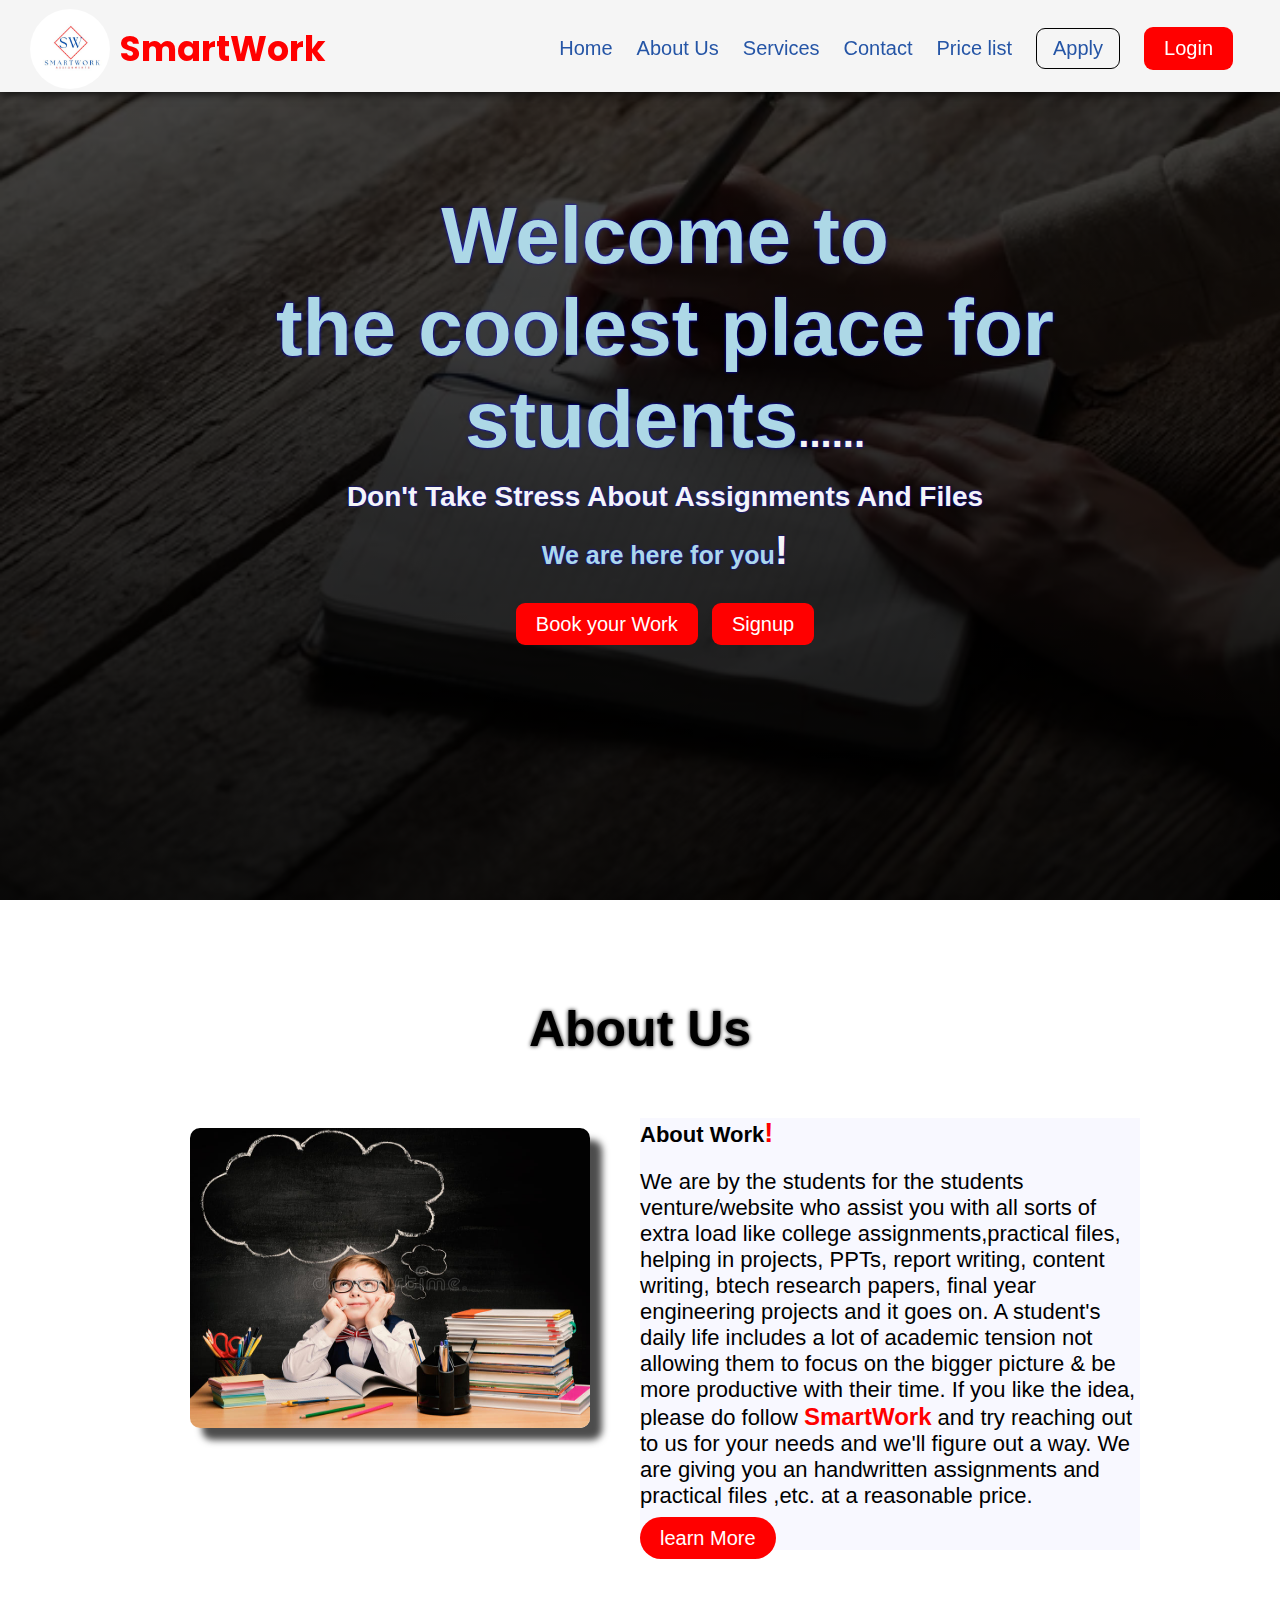
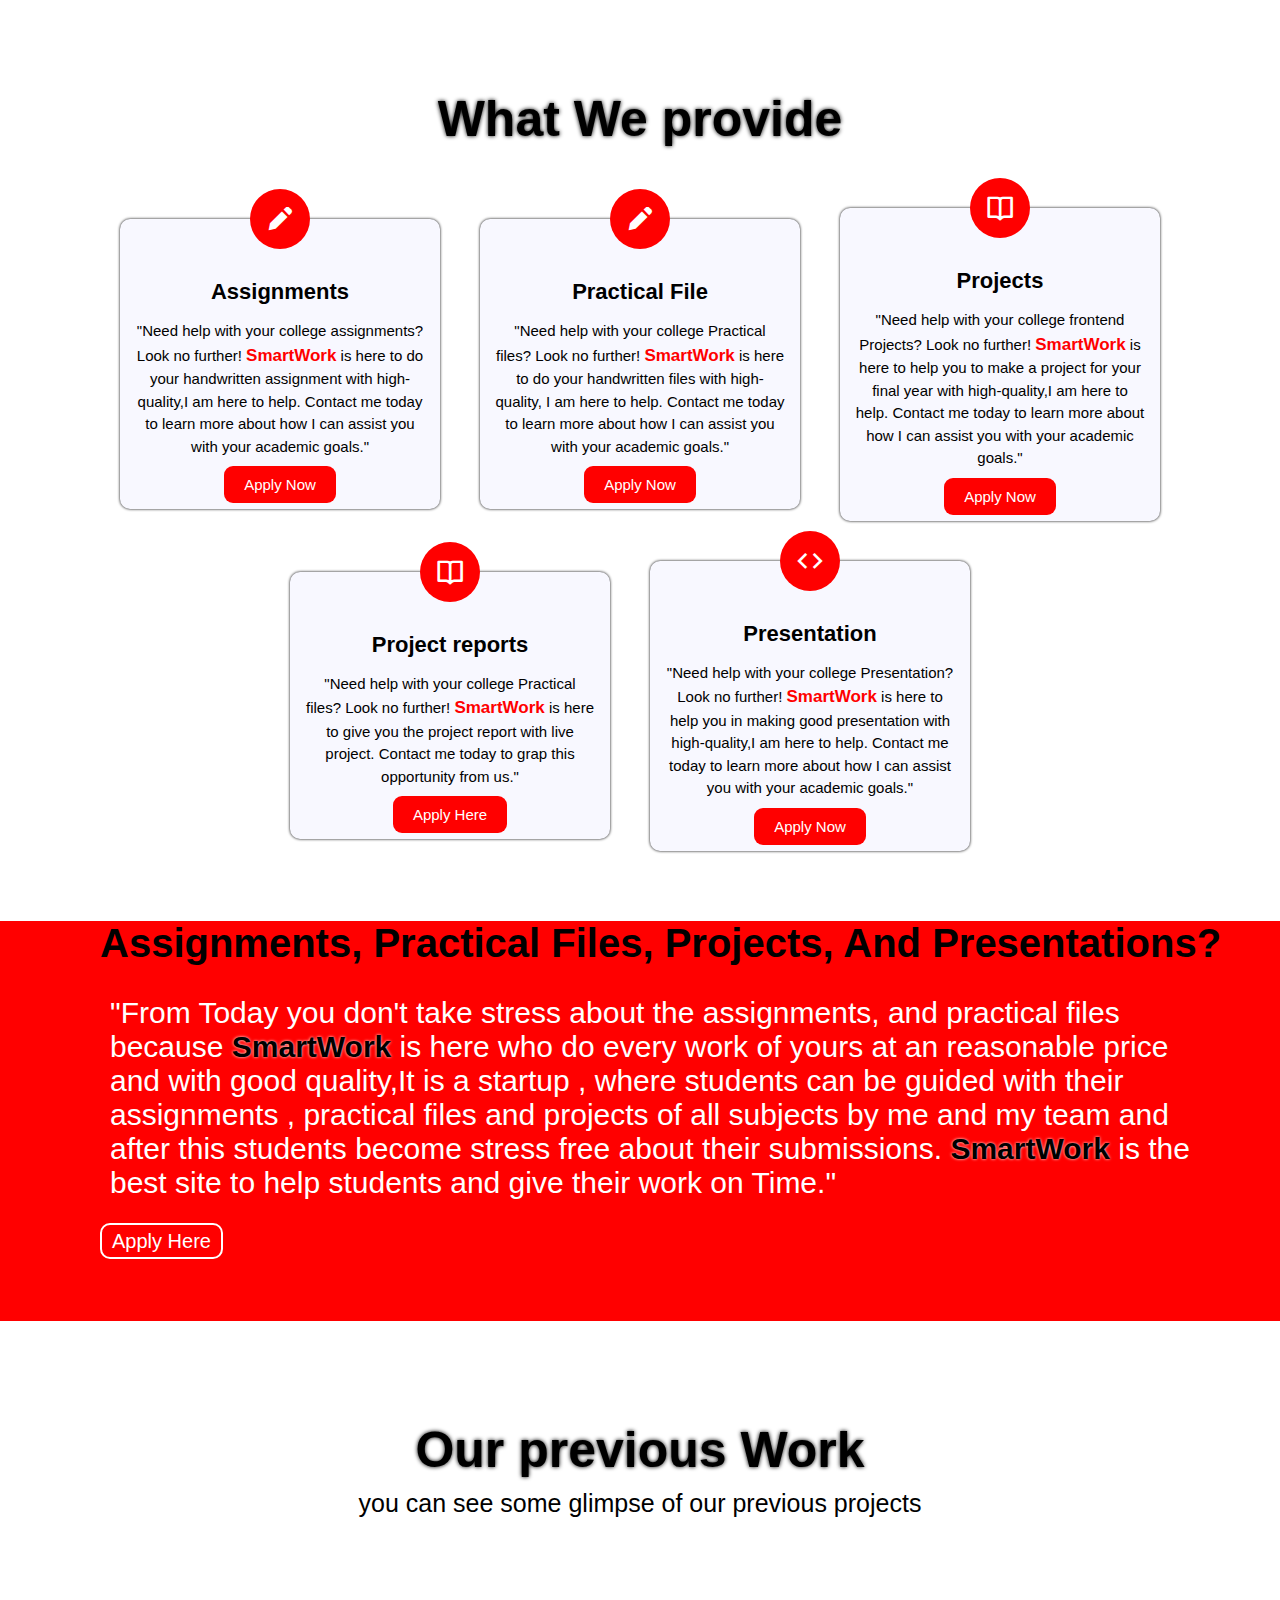
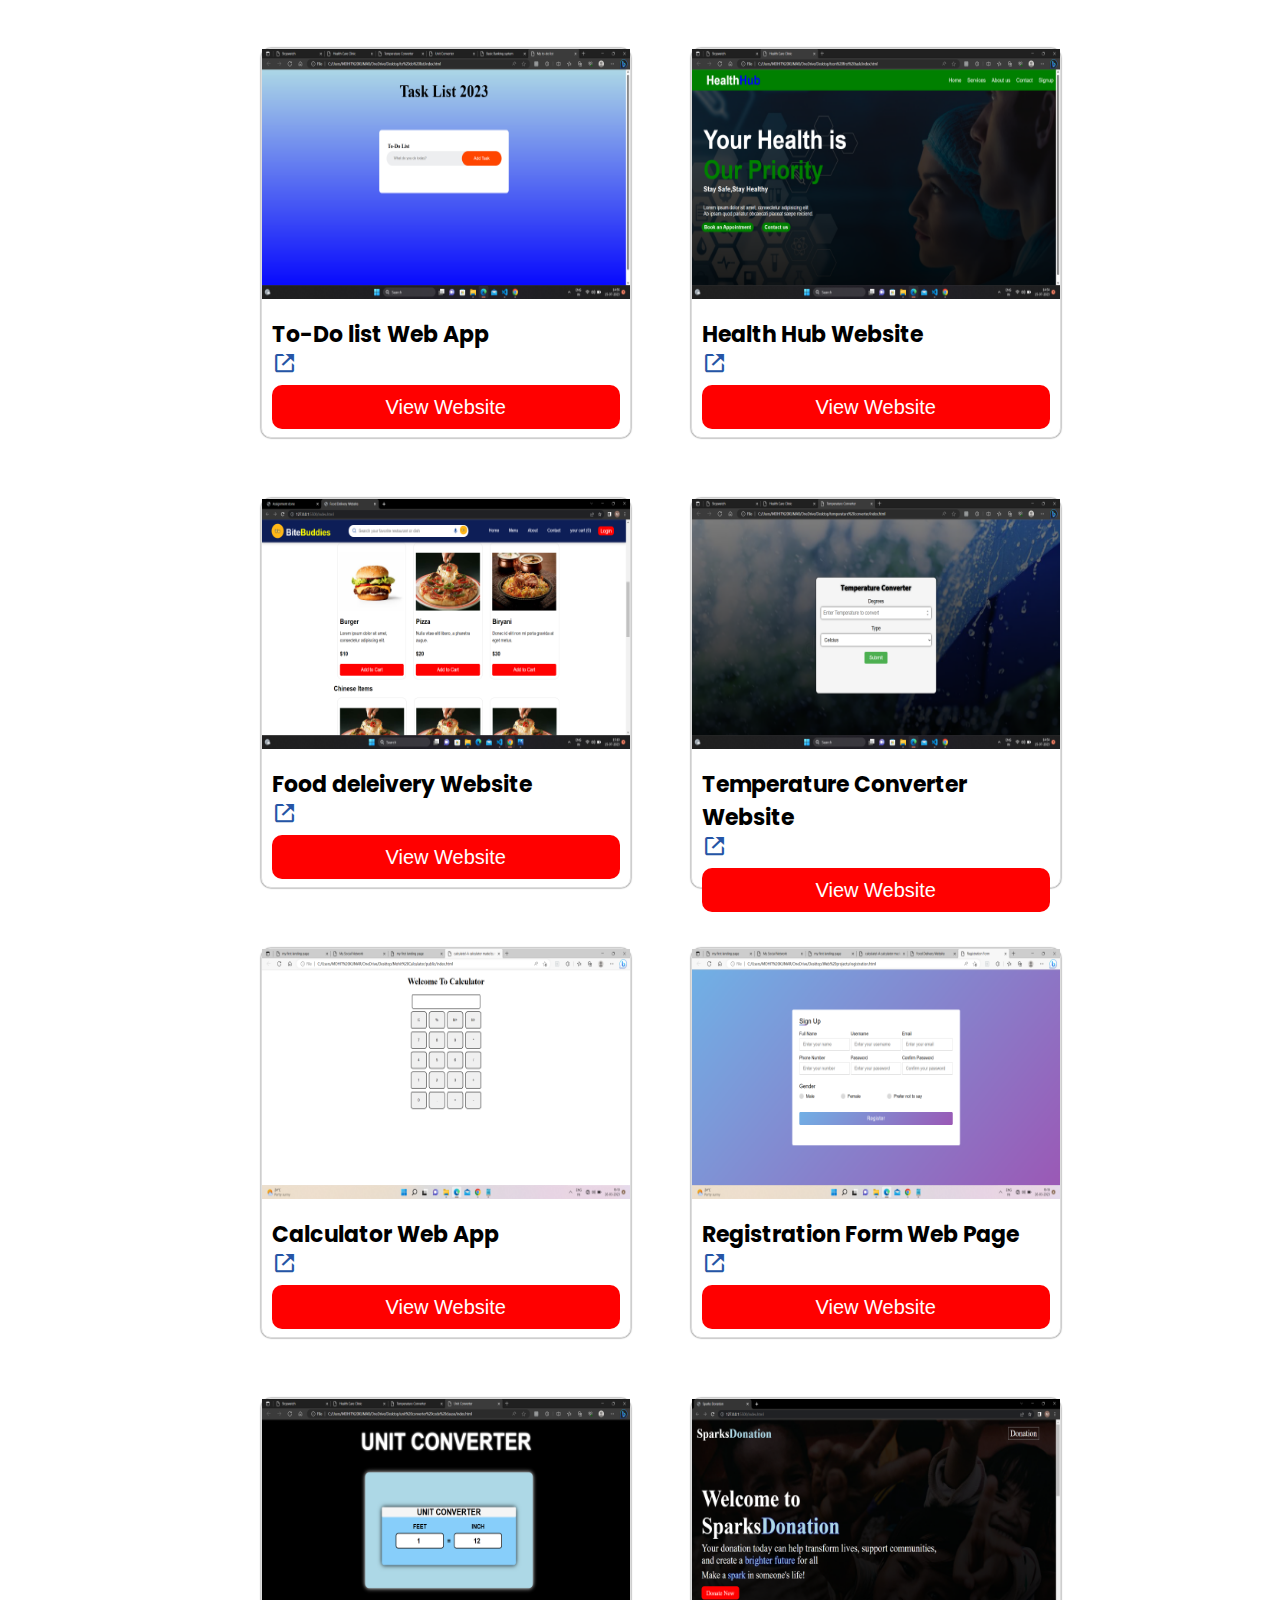
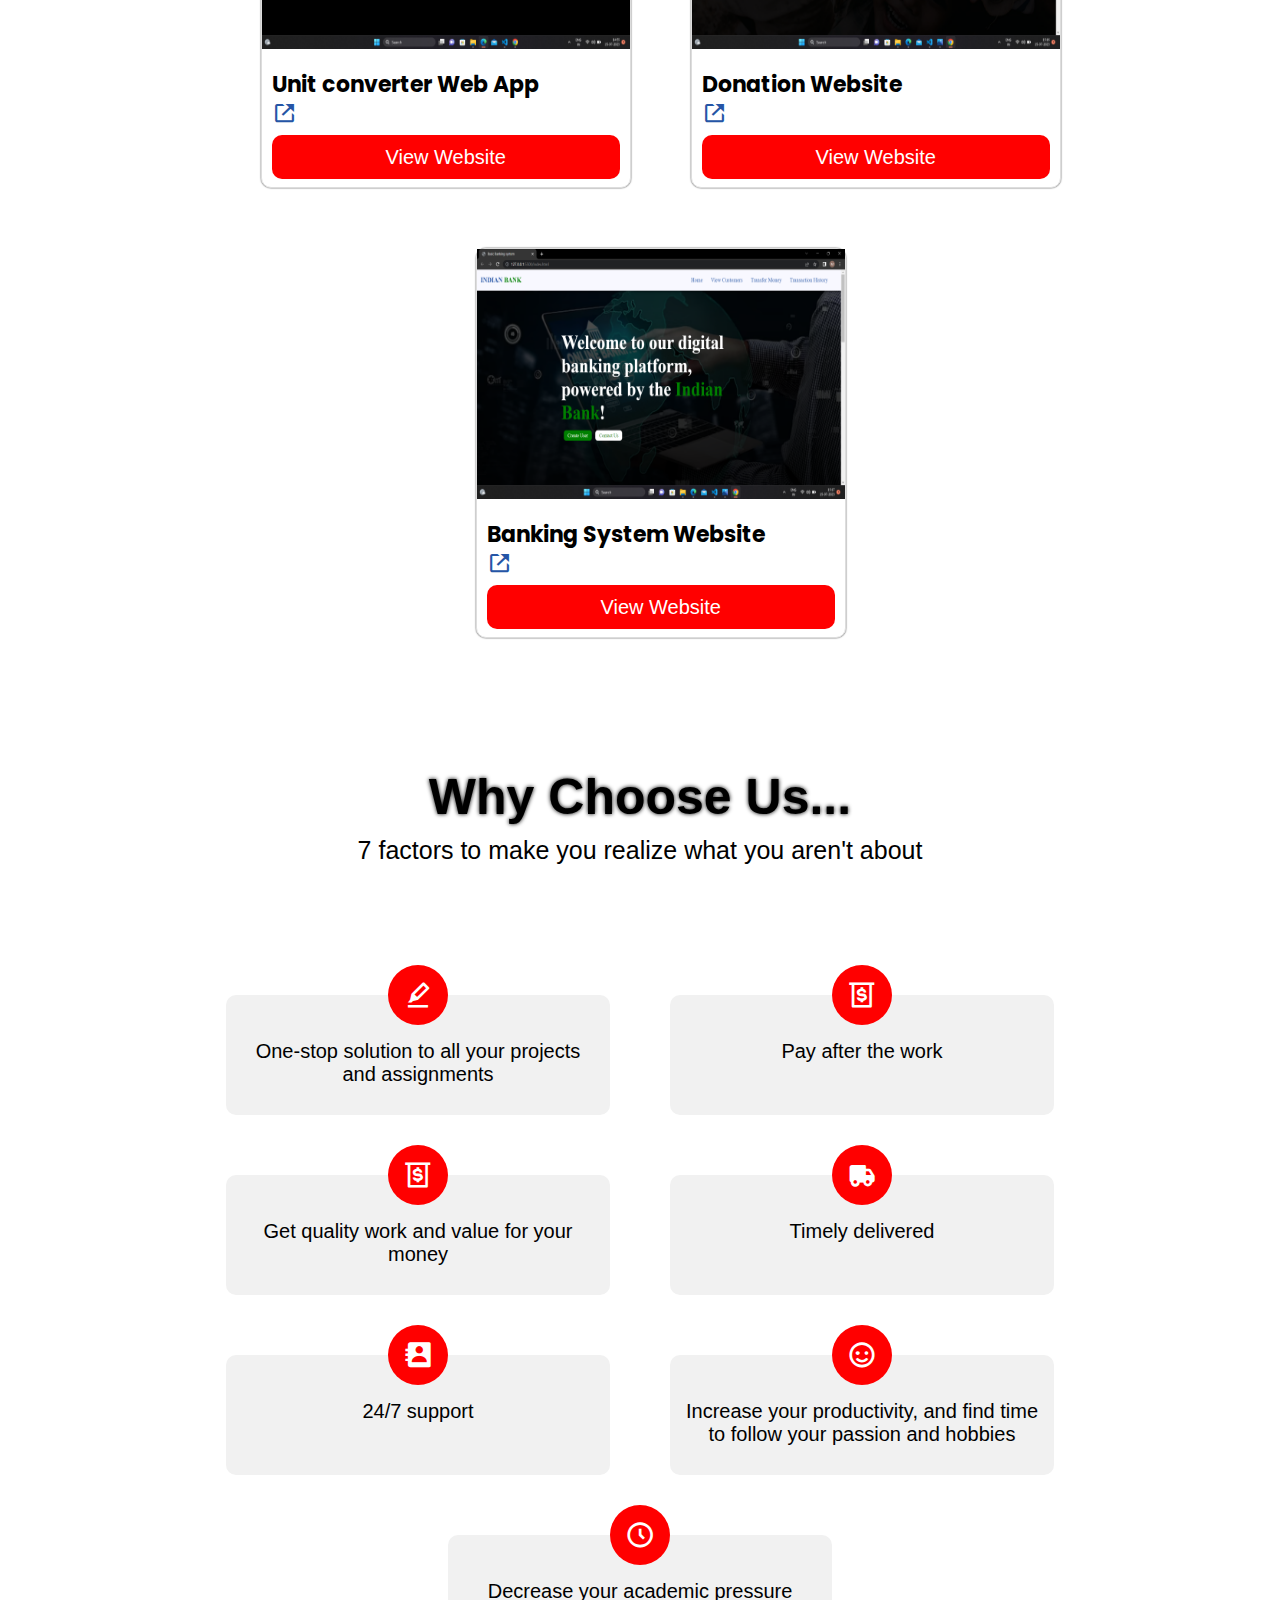
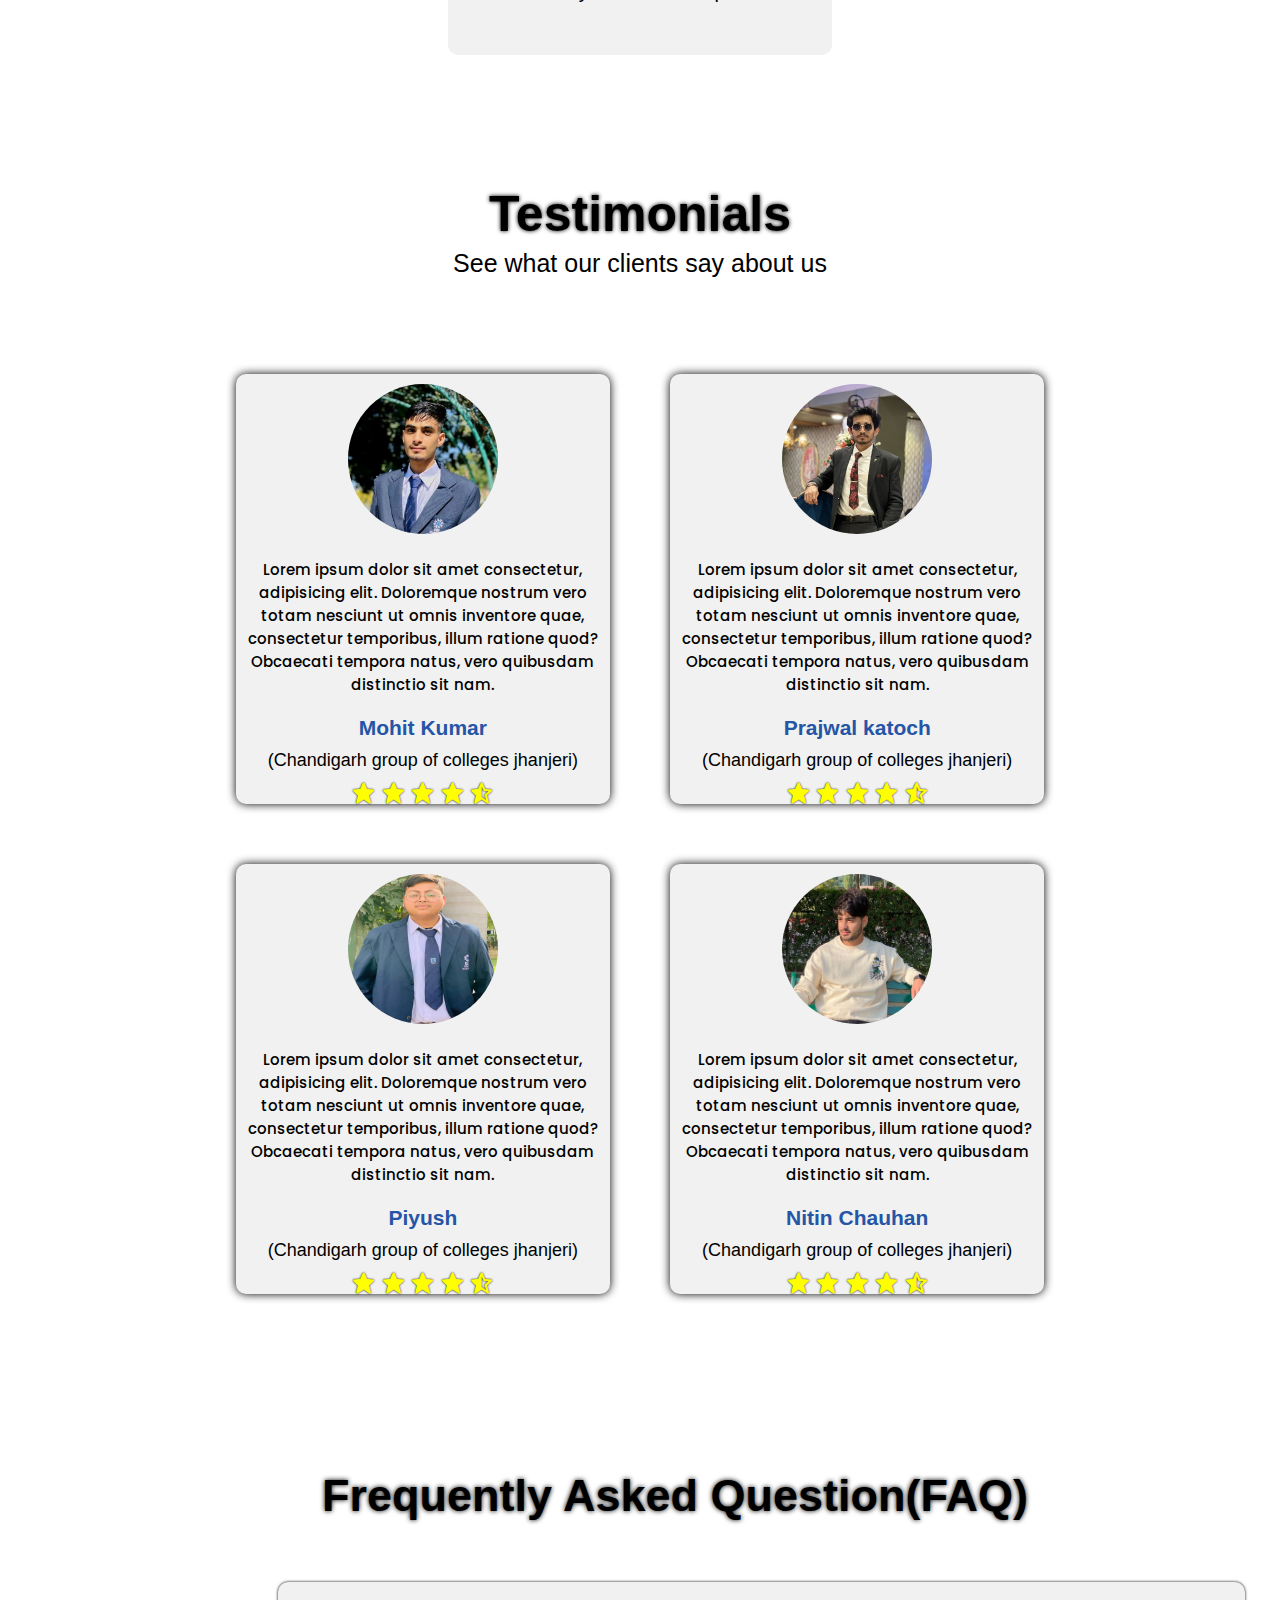
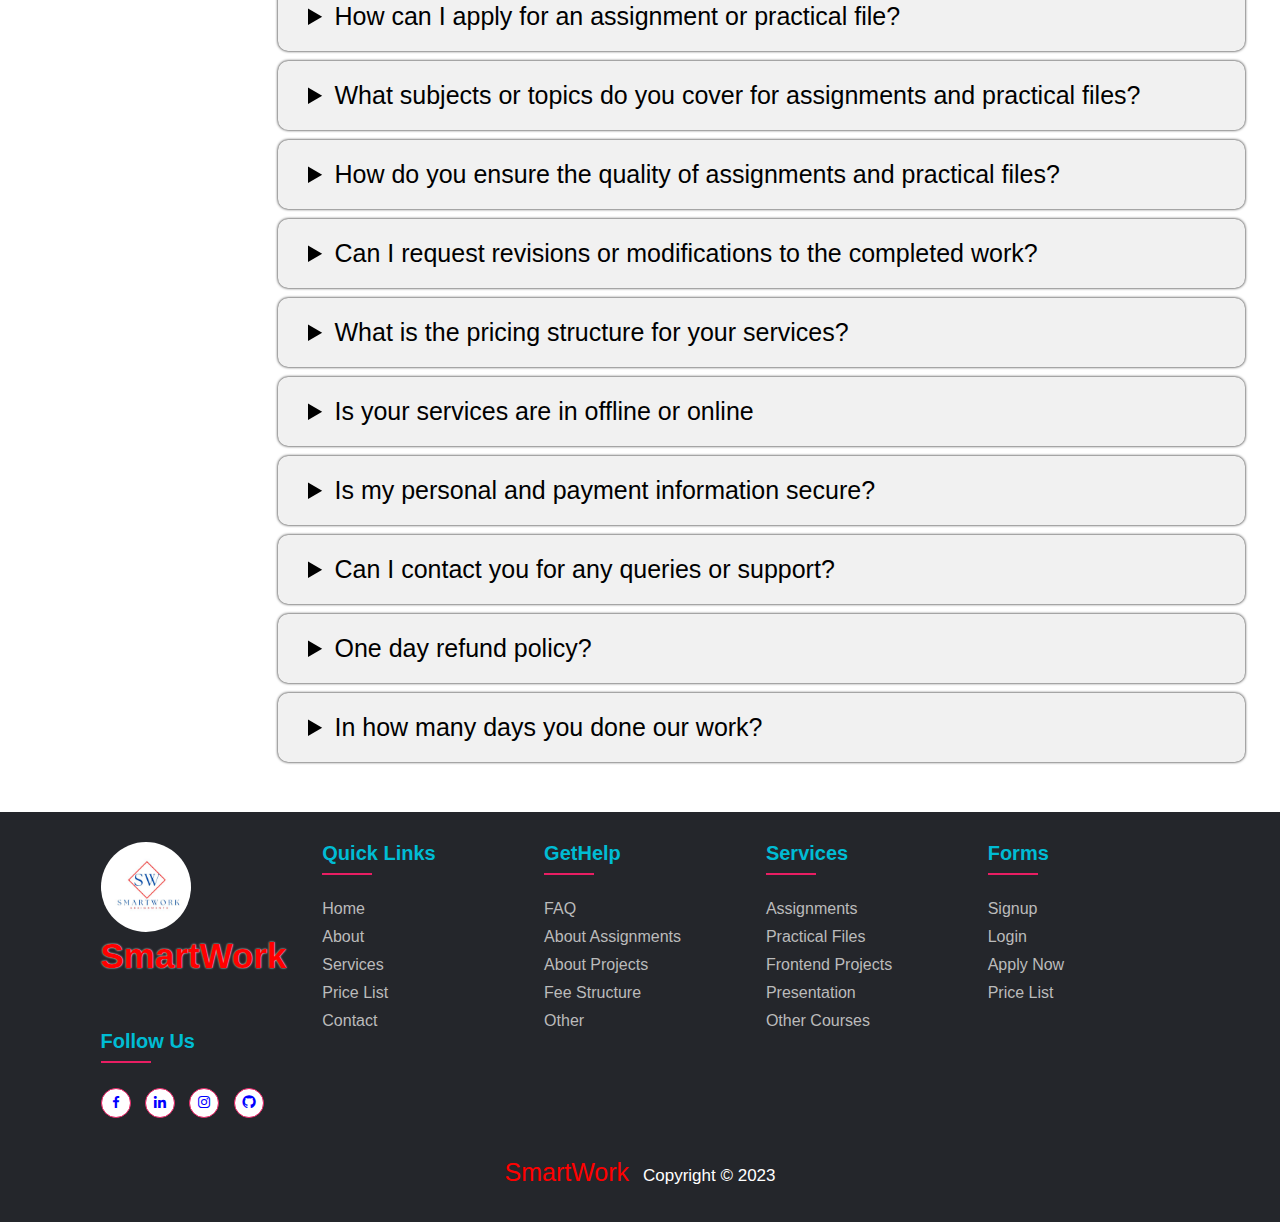
<file: index.html>
<!DOCTYPE html>
<html lang="en">

<head>
    <meta charset="UTF-8">
    <meta http-equiv="X-UA-Compatible" content="IE=edge">
    <meta name="viewport" content="width=device-width, initial-scale=1.0">
    <link rel="stylesheet" href="style.css">
    <link href='https://unpkg.com/boxicons@2.1.4/css/boxicons.min.css' rel='stylesheet'>
    <title>Assignment done </title>
</head>

<body>
    <div class="bgimage" id="Home">
        <header>

            <div class="logo">
                <img src="images/s (2).jpg" alt="logo">
                <h1>SmartWork</h1>
            </div>

            <!--<h1>SmartWork</h1>-->
            <nav id="navbar">
                <ul>
                    <a href="#Home">Home</a>
                    <a href="aboutus.html">About Us</a>
                    <a href="services.html">Services</a>
                    <a href="contact.html">Contact</a>
                    <a href="price.html">Price list</a>
                    <a class="apply" href="apply.html">Apply</a>
                    <a class="signup" href="login.html">Login</a>
                </ul>
            </nav>
            <div class="menu">
                <i class='bx bx-menu'></i>
            </div>
        </header>
        <div class="content">
            <h1>Welcome to</h1>
            <h1>the coolest place for students<span>......</span></h1>
            <h2>Don't Take Stress About Assignments And Files</h2>
            <h3>We are here for you<span>!</span></h3>
        </div>
        <div class="button">
            <a href="apply.html">Book your Work</a>
            <a href="signup.html">Signup</a>

        </div>
    </div>
    <main>
        <div class="about" id="AboutUs">
            <h2>About Us</h2>
            <div class="container">
                <div class="rows">
                    <div class="image">
                        <img src="images/about.jpg" alt="about">
                    </div>
                    <div class="cont">
                        <h5>About Work<span>!</span></h5>
                        <p>We are by the students for the students venture/website who assist you with all sorts of
                            extra load like college assignments,practical files, helping in projects, PPTs, report
                            writing, content writing, btech research papers, final year engineering projects and it goes
                            on. A student's daily life includes a lot of academic tension not allowing them to focus on
                            the bigger picture & be more productive with their time. If you like the idea, please do
                            follow <span>SmartWork</span> and try reaching out to us for your needs and we'll figure out
                            a way. We are giving you an handwritten assignments and practical files ,etc. at a
                            reasonable price.</p>
                        <br>

                        <a href="aboutus.html">learn More</a>
                    </div>
                </div>
            </div>
        </div>

        <div class="services">
            <h2>What We provide</h2>
            <div class="contain">
                <div class="box">
                    <div class="img">
                        <i class='bx bxs-pencil'></i>
                    </div>
                    <div class="para">
                        <h6>Assignments</h6>
                        <p>"Need help with your college assignments? Look no further! <span>SmartWork</span> is here to
                            do your handwritten assignment with high-quality,I am here to help. Contact me today to
                            learn more about how I can assist you with your academic goals." </p><br>
                        <a href="price.html">Apply Now</a>
                    </div>
                </div>

                <div class="box">
                    <div class="img">
                        <i class='bx bxs-pencil'></i>
                    </div>
                    <div class="para">
                        <h6>Practical File</h6>
                        <p>"Need help with your college Practical files? Look no further! <span>SmartWork</span> is here
                            to do your handwritten files with high-quality, I am here to help. Contact me today to learn
                            more about how I can assist you with your academic goals." </p><br>
                        <a href="price.html">Apply Now</a>
                    </div>
                </div>

                <div class="box">
                    <div class="img">
                        <i class='bx bx-book-open'></i>
                    </div>
                    <div class="para">
                        <h6>Projects</h6>
                        <p>"Need help with your college frontend Projects? Look no further! <span>SmartWork</span> is
                            here to help you to make a project for your final year with high-quality,I am here to help.
                            Contact me today to learn more about how I can assist you with your academic goals." </p>
                        <br>
                        <a href="price.html">Apply Now</a>
                    </div>
                </div>
                <div class="box">
                    <div class="img">
                        <i class='bx bx-book-open'></i>
                    </div>
                    <div class="para">
                        <h6>Project reports</h6>
                        <p>"Need help with your college Practical files? Look no further! <span>SmartWork</span> is here
                            to give you the project report with live project. Contact me today to grap this opportunity
                            from us." </p><br>
                        <a href="apply.html">Apply Here</a>
                    </div>
                </div>

                <div class="box">
                    <div class="img">
                        <i class='bx bx-expand-horizontal'></i>
                    </div>
                    <div class="para">
                        <h6>Presentation</h6>
                        <p>"Need help with your college Presentation? Look no further! <span>SmartWork</span> is here to
                            help you in making good presentation with high-quality,I am here to help. Contact me today
                            to learn more about how I can assist you with your academic goals." </p><br>
                        <a href="price.html">Apply Now</a>
                    </div>
                </div>

            </div>
        </div>

        <div class="color">
            <h2>Assignments, Practical Files, Projects, And Presentations?</h2>
            <p>"From Today you don't take stress about the assignments, and practical files because
                <span>SmartWork</span> is here who do every work of yours at an reasonable price and with good
                quality,It is a startup , where students can be guided with their assignments , practical files and
                projects of all subjects by me and my team and after this students become stress free about their
                submissions. <span>SmartWork</span> is the best site to help students and give their work on Time."</p>
            <a href="price.html">Apply Here</a>

        </div>

        <!--our work or prohjects section-->
        <div class="project" id="projects">
            <h1>Our previous Work</h1>
            <p> you can see some glimpse of our previous projects </p>
            <div class="project-contain">
                <div class="projects">
                    <img src="images/todo list.png">
                    <h2>To-Do list Web App</h2>
                    <i class='bx bx-link-external'></i><br>
                    <br>
                    <a class="view-website" href="https://github.com/mohitk73/TXON_03">View Website</a>

                </div>
                <div class="projects">
                    <img src="images/healthhub.png">
                    <h2>Health Hub Website</h2>
                    <i class='bx bx-link-external'></i><br>
                    <br>
                    <a class="view-website" href="https://github.com/mohitk73/OIBSIP_01">View Website</a>
                </div>
                <div class="projects">
                    <img src="images/fooddeleivery.png">
                    <h2>Food deleivery Website</h2>
                    <i class='bx bx-link-external'></i><br>
                    <br>
                    <a class="view-website" href="#">View Website</a>
                </div>
                <div class="projects">
                    <img src="images/temperature converter.png">
                    <h2>Temperature Converter Website</h2>
                    <i class='bx bx-link-external'></i><br>
                    <br>
                    <a class="view-website" href="#">View Website</a>
                </div>
                <div class="projects">
                    <img src="images/calculator.png">
                    <h2>Calculator Web App</h2>
                    <i class='bx bx-link-external'></i><br>
                    <br>
                    <a class="view-website" href="https://github.com/mohitk73/TXON_02">View Website</a>
                </div>
                <div class="projects">
                    <img src="images/registrationform.png">
                    <h2>Registration Form Web Page</h2>
                    <i class='bx bx-link-external'></i><br>
                    <br>
                    <a class="view-website" href="#">View Website</a>
                </div>
                <div class="projects">
                    <img src="images/unit converter.png">
                    <h2>Unit converter Web App</h2>
                    <i class='bx bx-link-external'></i><br>
                    <br>
                    <a class="view-website" href="#">View Website</a>
                </div>
                <div class="projects">
                    <img src="images/donation website.png">
                    <h2>Donation Website</h2>
                    <i class='bx bx-link-external'></i><br>
                    <br>
                    <a class="view-website" href="#">View Website</a>
                </div>
                <div class="projects">
                    <img src="images/banking system (1).png">
                    <h2>Banking System Website</h2>
                    <i class='bx bx-link-external'></i><br>
                    <br>
                    <a class="view-website" href="#">View Website</a>
                </div>
            </div>
        </div>

        <div class="choose">
            <h2>Why Choose Us...</h2>
            <p>7 factors to make you realize what you aren't about</p>
            <div class="section">
                <div class="point">
                    <div class="img">
                        <i class='bx bx-highlight'></i>
                    </div>
                    <div class="para">
                        <h3>One-stop solution to all your projects and assignments</h3>
                    </div>
                </div>

                <div class="point">
                    <div class="img">
                        <i class='bx bx-money-withdraw'></i>
                    </div>
                    <div class="para">
                        <h3>Pay after the work</h3>
                    </div>
                </div>

                <div class="point">
                    <div class="img">
                        <i class='bx bx-money-withdraw'></i>
                    </div>
                    <div class="para">
                        <h3>Get quality work and value for your money</h3>

                    </div>
                </div>

                <div class="point">
                    <div class="img">
                        <i class='bx bxs-truck'></i>
                    </div>
                    <div class="para">
                        <h3>Timely delivered</h3>

                    </div>
                </div>

                <div class="point">
                    <div class="img">
                        <i class='bx bxs-contact'></i>
                    </div>
                    <div class="para">
                        <h3>24/7 support</h3>

                    </div>
                </div>

                <div class="point">
                    <div class="img">
                        <i class='bx bx-smile'></i>
                    </div>
                    <div class="para">
                        <h3>Increase your productivity, and find time to follow your passion and hobbies</h3>

                    </div>
                </div>

                <div class="point">
                    <div class="img">
                        <i class='bx bx-time-five'></i>
                    </div>
                    <div class="para">
                        <h3>Decrease your academic pressure</h3>

                    </div>
                </div>

            </div>
        </div>
        <!--testimonial-->
        <div class="reviews">
            <h2>Testimonials</h2>
            <p>See what our clients say about us</p>
            <div class=" review-slider">
                <div class="wrapper">
                    <div class=" review-box">
                        <img src="images/mohiteditphoto2.jpeg">
                        <p>Lorem ipsum dolor sit amet consectetur, adipisicing elit. Doloremque nostrum vero totam
                            nesciunt ut omnis inventore quae, consectetur temporibus, illum ratione quod? Obcaecati
                            tempora natus, vero quibusdam distinctio sit nam.</p>
                        <h3>Mohit Kumar</h3>
                        <h4>(Chandigarh group of colleges jhanjeri)</h4>
                        <div class="stars">
                            <i class='bx bxs-star'></i>
                            <i class='bx bxs-star'></i>
                            <i class='bx bxs-star'></i>
                            <i class='bx bxs-star'></i>
                            <i class='bx bxs-star-half'></i>
                        </div>
                    </div>

                    <div class=" review-box">
                        <img src="images/prajwal.jpeg">
                        <p>Lorem ipsum dolor sit amet consectetur, adipisicing elit. Doloremque nostrum vero totam
                            nesciunt ut omnis inventore quae, consectetur temporibus, illum ratione quod? Obcaecati
                            tempora natus, vero quibusdam distinctio sit nam.</p>
                        <h3>Prajwal katoch</h3>
                        <h4>(Chandigarh group of colleges jhanjeri)</h4>
                        <div class="stars">
                            <i class='bx bxs-star'></i>
                            <i class='bx bxs-star'></i>
                            <i class='bx bxs-star'></i>
                            <i class='bx bxs-star'></i>
                            <i class='bx bxs-star-half'></i>
                        </div>
                    </div>

                    <div class=" review-box">
                        <img src="images/piyushphoto.jpeg">
                        <p>Lorem ipsum dolor sit amet consectetur, adipisicing elit. Doloremque nostrum vero totam
                            nesciunt ut omnis inventore quae, consectetur temporibus, illum ratione quod? Obcaecati
                            tempora natus, vero quibusdam distinctio sit nam.</p>
                        <h3>Piyush</h3>
                        <h4>(Chandigarh group of colleges jhanjeri)</h4>
                        <div class="stars">
                            <i class='bx bxs-star'></i>
                            <i class='bx bxs-star'></i>
                            <i class='bx bxs-star'></i>
                            <i class='bx bxs-star'></i>
                            <i class='bx bxs-star-half'></i>
                        </div>
                    </div>

                    <div class=" review-box">
                        <img src="images/nitinphoto.jpeg">
                        <p>Lorem ipsum dolor sit amet consectetur, adipisicing elit. Doloremque nostrum vero totam
                            nesciunt ut omnis inventore quae, consectetur temporibus, illum ratione quod? Obcaecati
                            tempora natus, vero quibusdam distinctio sit nam.</p>
                        <h3>Nitin Chauhan</h3>
                        <h4>(Chandigarh group of colleges jhanjeri)</h4>
                        <div class="stars">
                            <i class='bx bxs-star'></i>
                            <i class='bx bxs-star'></i>
                            <i class='bx bxs-star'></i>
                            <i class='bx bxs-star'></i>
                            <i class='bx bxs-star-half'></i>
                        </div>
                    </div>


                </div>
            </div>

        </div>
        <!--FAQ-->
        <div class="faq" id="faq">
            <h2>Frequently Asked Question(FAQ)</h2>
            <div class="questions">
                <details>
                    <summary>How can I apply for an assignment or practical file?</summary>
                    <p>To Apply, simply visit our website and go to price list section, Then click on apply now buuton.
                        Fill in the required details, such as assignment requirements, deadline, and any specific
                        instructions. Once submitted, our team will review the form and provide further instructions.
                    </p>
                </details>
                <details>
                    <summary>What subjects or topics do you cover for assignments and practical files?</summary>
                    <p>We cover a wide range of subjects and topics, including to programming, computer science,
                        physics, Dsa, uhv, humanities, mathematics, operating system, Coa, chemistry, literature,
                        history, and more. If you have a specific topic in mind, feel free to reach out to us for
                        confirmation.</p>
                </details>
                <details>
                    <summary>How do you ensure the quality of assignments and practical files?</summary>
                    <p>We have a team of experienced professionals who specialize in different fields. Each assignment
                        or practical file goes through a rigorous review process to ensure accuracy, relevance, and
                        quality. We also encourage clients to provide specific requirements or additional materials to
                        customize the output accordingly.</p>
                </details>
                <details>
                    <summary>Can I request revisions or modifications to the completed work?</summary>
                    <p>Yes, we offer revision options to ensure customer satisfaction. If you require any changes or
                        modifications to the delivered assignment or practical file, please let us know within the
                        specified revision period, and our team will gladly assist you.</p>
                </details>
                <details>
                    <summary>What is the pricing structure for your services?</summary>
                    <p>the price structure is depend upon various factous such as complexity of assignment, how long the
                        assignment is, how many pages you want, so we have mentioned basic price list to our price list
                        section so go their and check.</p>
                </details>
                <details>
                    <summary>Is your services are in offline or online</summary>
                    <p>Now, we provide offline services but after some time we are providing online services also.</p>
                </details>
                <details>
                    <summary>Is my personal and payment information secure?</summary>
                    <p>Yes, we prioritize the security and privacy of our clients. We use secure encryption protocols to
                        protect your personal and payment information. We do not disclose any client details to third
                        parties without explicit consent.</p>
                </details>
                <details>
                    <summary>Can I contact you for any queries or support?</summary>
                    <p>Absolutely! We have a dedicated support team available to assist you with any queries or
                        concerns. You can contact us through email, phone, or live chat on our website. We aim to
                        provide prompt and helpful responses to ensure a smooth customer experience.</p>
                </details>
                <details>
                    <summary>One day refund policy?</summary>
                    <p>There is no refund policy in SMARTWORK, as you can pay after the work so you dont take stress
                        about the money.</p>
                </details>
                <details>
                    <summary>In how many days you done our work?</summary>
                    <p>Most of the time our writers do your work in 2 or 3 days, but it depends on your assignment as it
                        is long or short.If you need your work in less time you can tell us and our team will select
                        your work first and completed in less time so you can submit it nicely on time.</p>
                </details>
            </div>
        </div>

    </main>


    <footer class="footer">
        <div class="footer-contain">
            <div class="footer-row">
                <div class="footer-col">
                    <img src="images/s (2).jpg" alt="footerlogo">
                    <h4>SmartWork</h4>

                </div>



                <div class="footer-col">
                    <h3>Quick Links</h3>
                    <ul>
                        <li><a href="index.html">Home</a></li>
                        <li><a href="aboutus.html">About</a></li>
                        <li><a href="services.html">Services</a></li>
                        <li><a href="price.html">Price List</a></li>
                        <li><a href="contact.html">Contact</a></li>
                    </ul>
                </div>

                <div class="footer-col">
                    <h3>GetHelp</h3>
                    <ul>
                        <li><a href="#faq">FAQ</a></li>
                        <li><a href="services.html">About Assignments</a></li>
                        <li><a href="projects.html">About Projects</a></li>
                        <li><a href="price.html">Fee Structure</a></li>
                        <li><a href="contact.html">Other</a></li>

                    </ul>
                </div>

                <div class="footer-col">
                    <h3>Services</h3>
                    <ul>
                        <li><a href="services.html"> Assignments</a></li>
                        <li><a href="services.html">Practical files</a></li>
                        <li><a href="services.html">Frontend Projects</a></li>
                        <li><a href="services.html">Presentation</a></li>
                        <li><a href="services.html">Other courses</a></li>
                    </ul>
                </div>

                <div class="footer-col">
                    <h3>Forms</h3>
                    <ul>
                        <li><a href="signup.html">Signup</a></li>
                        <li><a href="login.html">Login</a></li>
                        <li><a href="apply.html">Apply Now</a></li>
                        <li><a href="price.html">Price List</a></li>

                    </ul>
                </div>

                <div class="footer-col">
                    <h3>Follow Us</h3>
                    <ul>
                        <div class="social-links">
                            <a href="https://www.facebook.com/profile.php?id=100041757468066"><i
                                    class='bx bxl-facebook'></i></a>
                            <a href="https://www.linkedin.com/in/mohit-kumar-2a24a521b"><i
                                    class='bx bxl-linkedin'></i></a>
                            <a href="https://www.instagram.com/mohit_.o1?igshid=ZDdkNTZiNTM="><i
                                    class='bx bxl-instagram'></i></a>
                            <a href="https://github.com/mohitk73"><i class='bx bxl-github'></i></a>
                    </ul>
                </div>
            </div>
        </div>
        <div class="footer-para">
            <p>SmartWork &nbsp;<span>Copyright © 2023</span></p>
            <!--<h3>Made by Mohit Kumar</h3>-->
        </div>
        </div>
    </footer>
    <script src="script.js"></script>
</body>

</html>
</file>
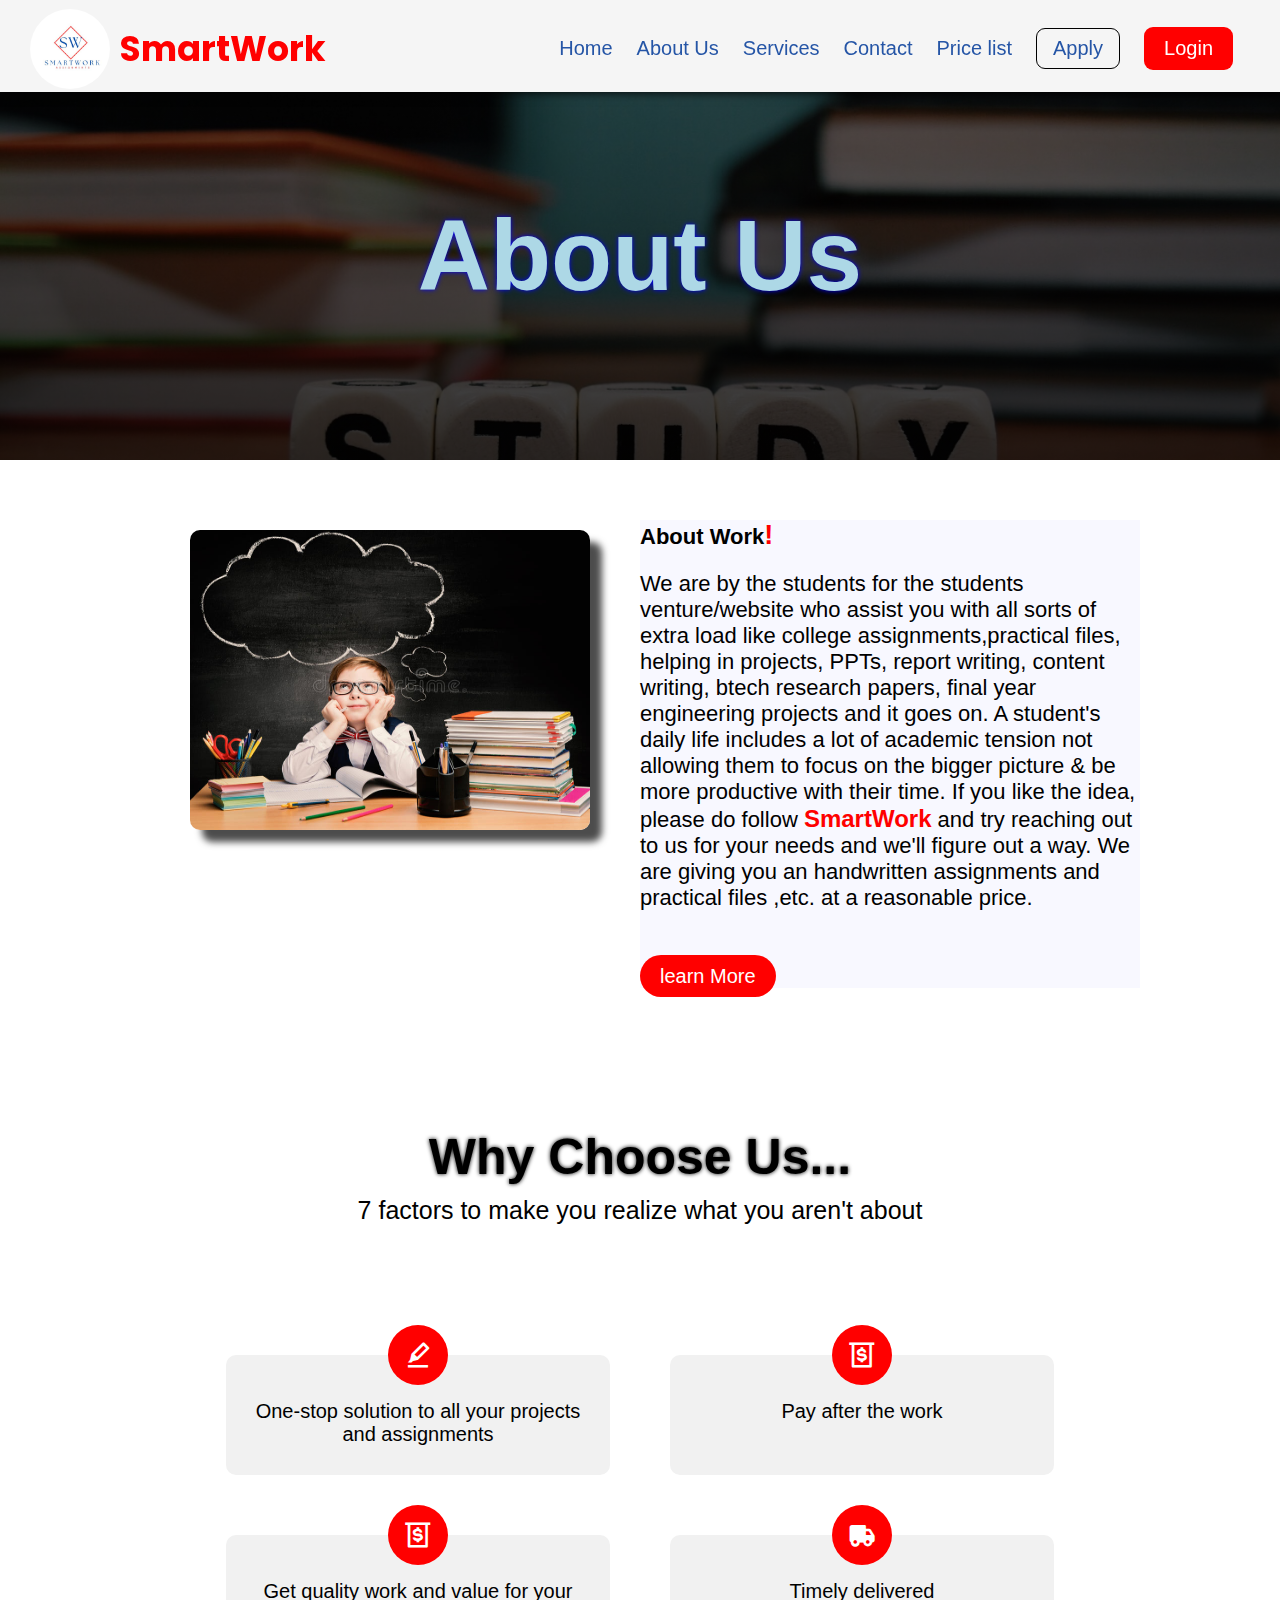
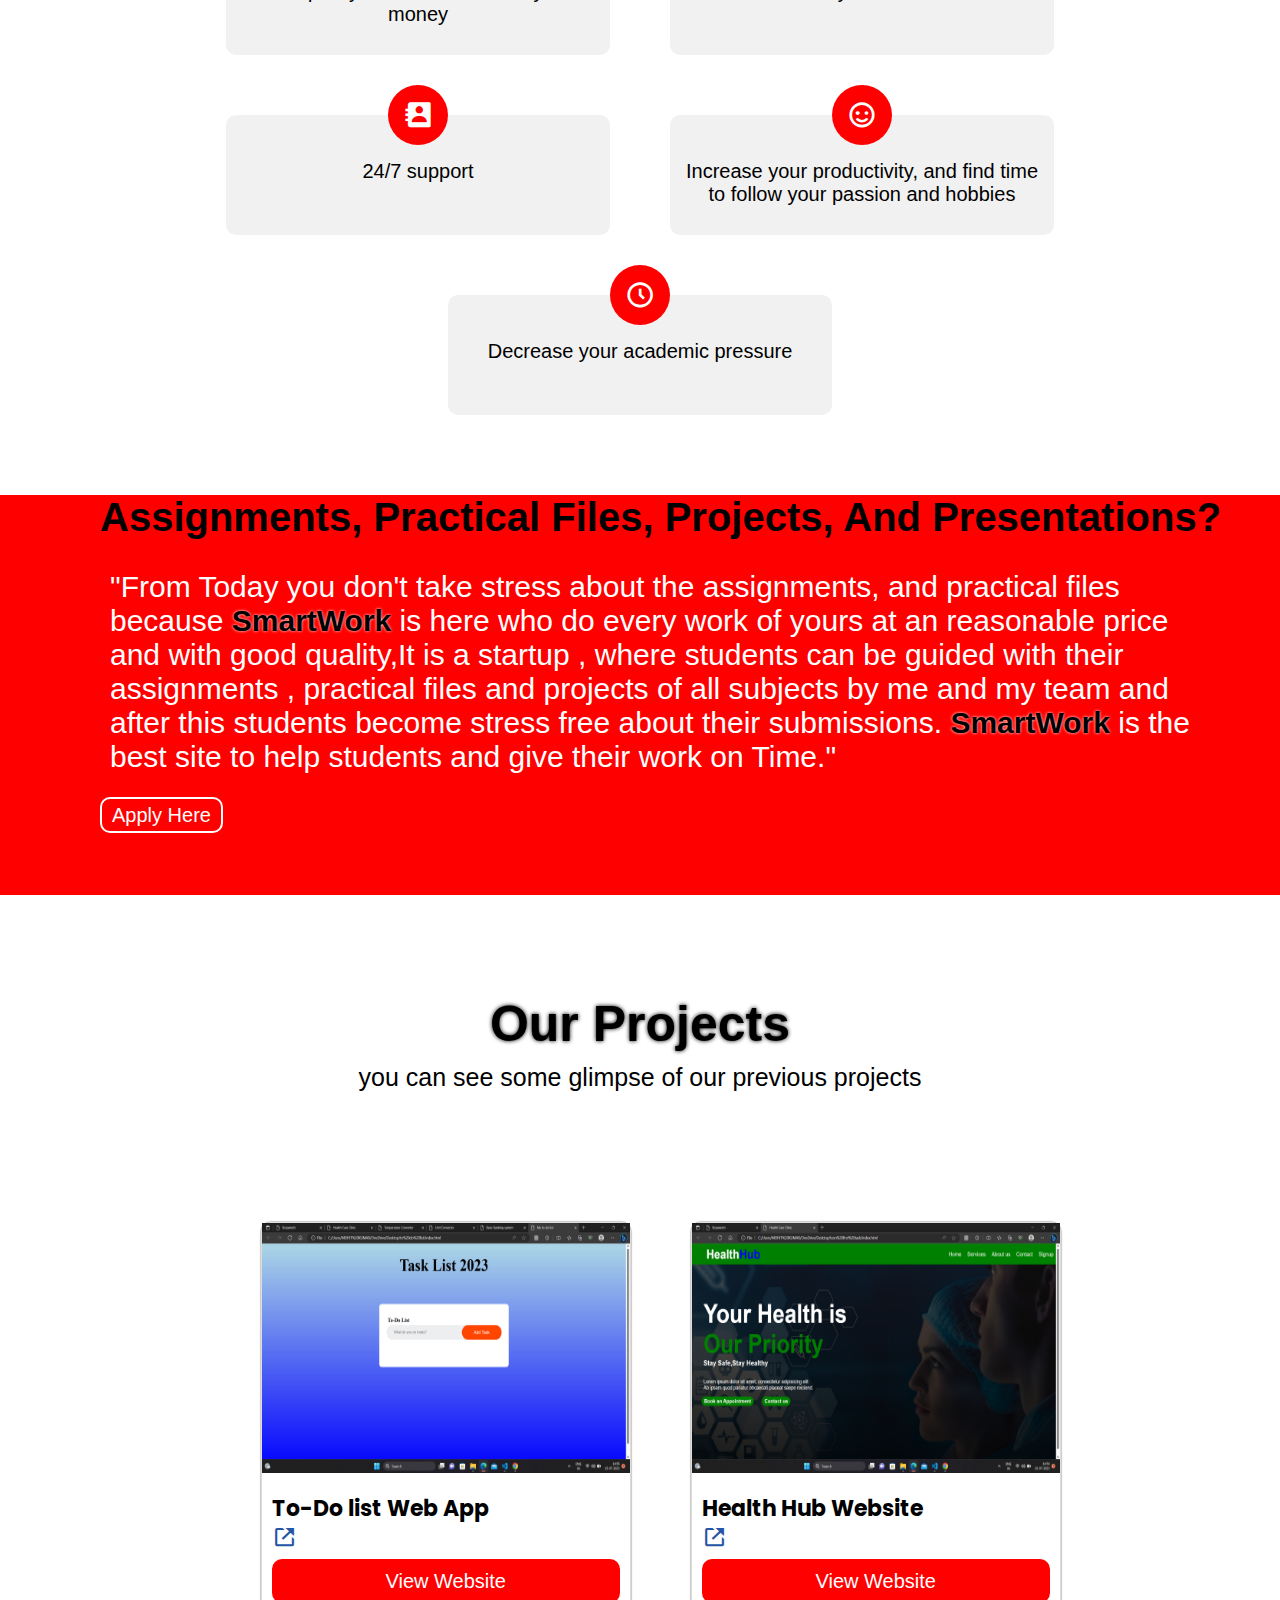
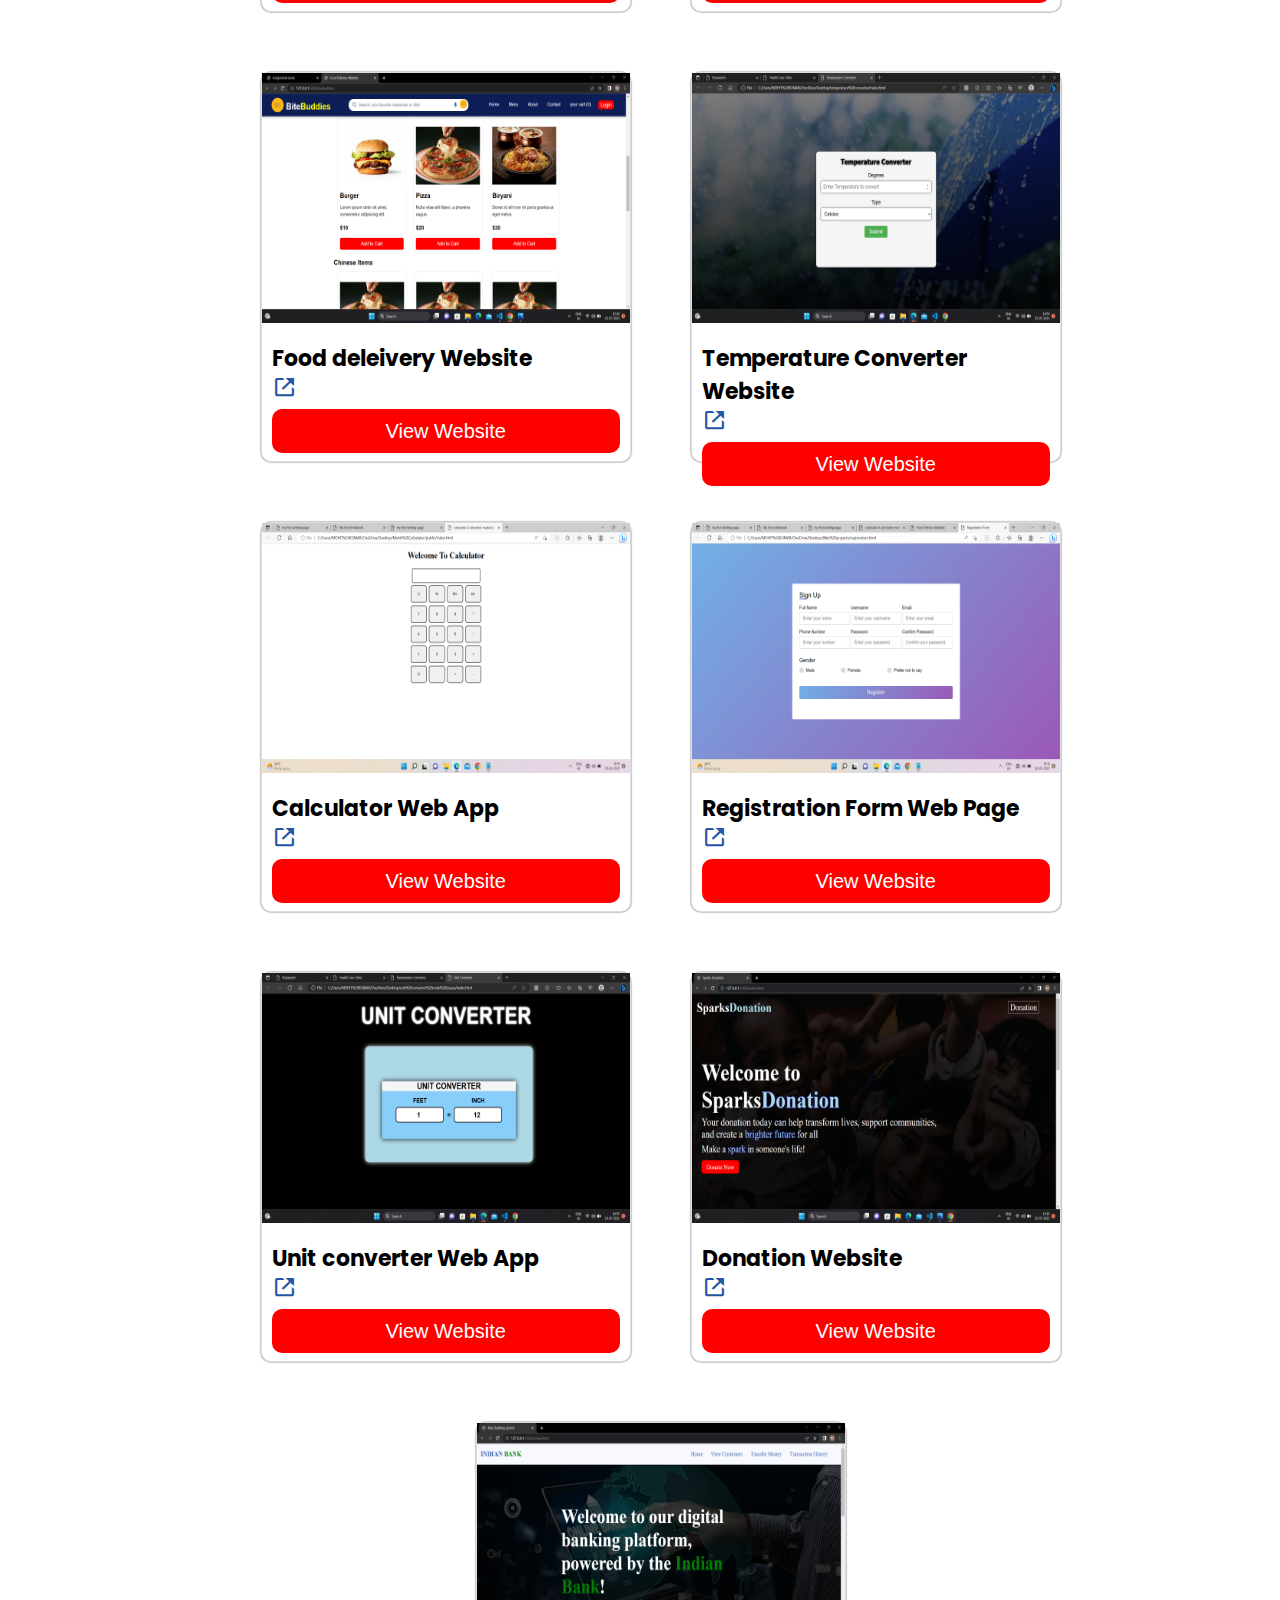
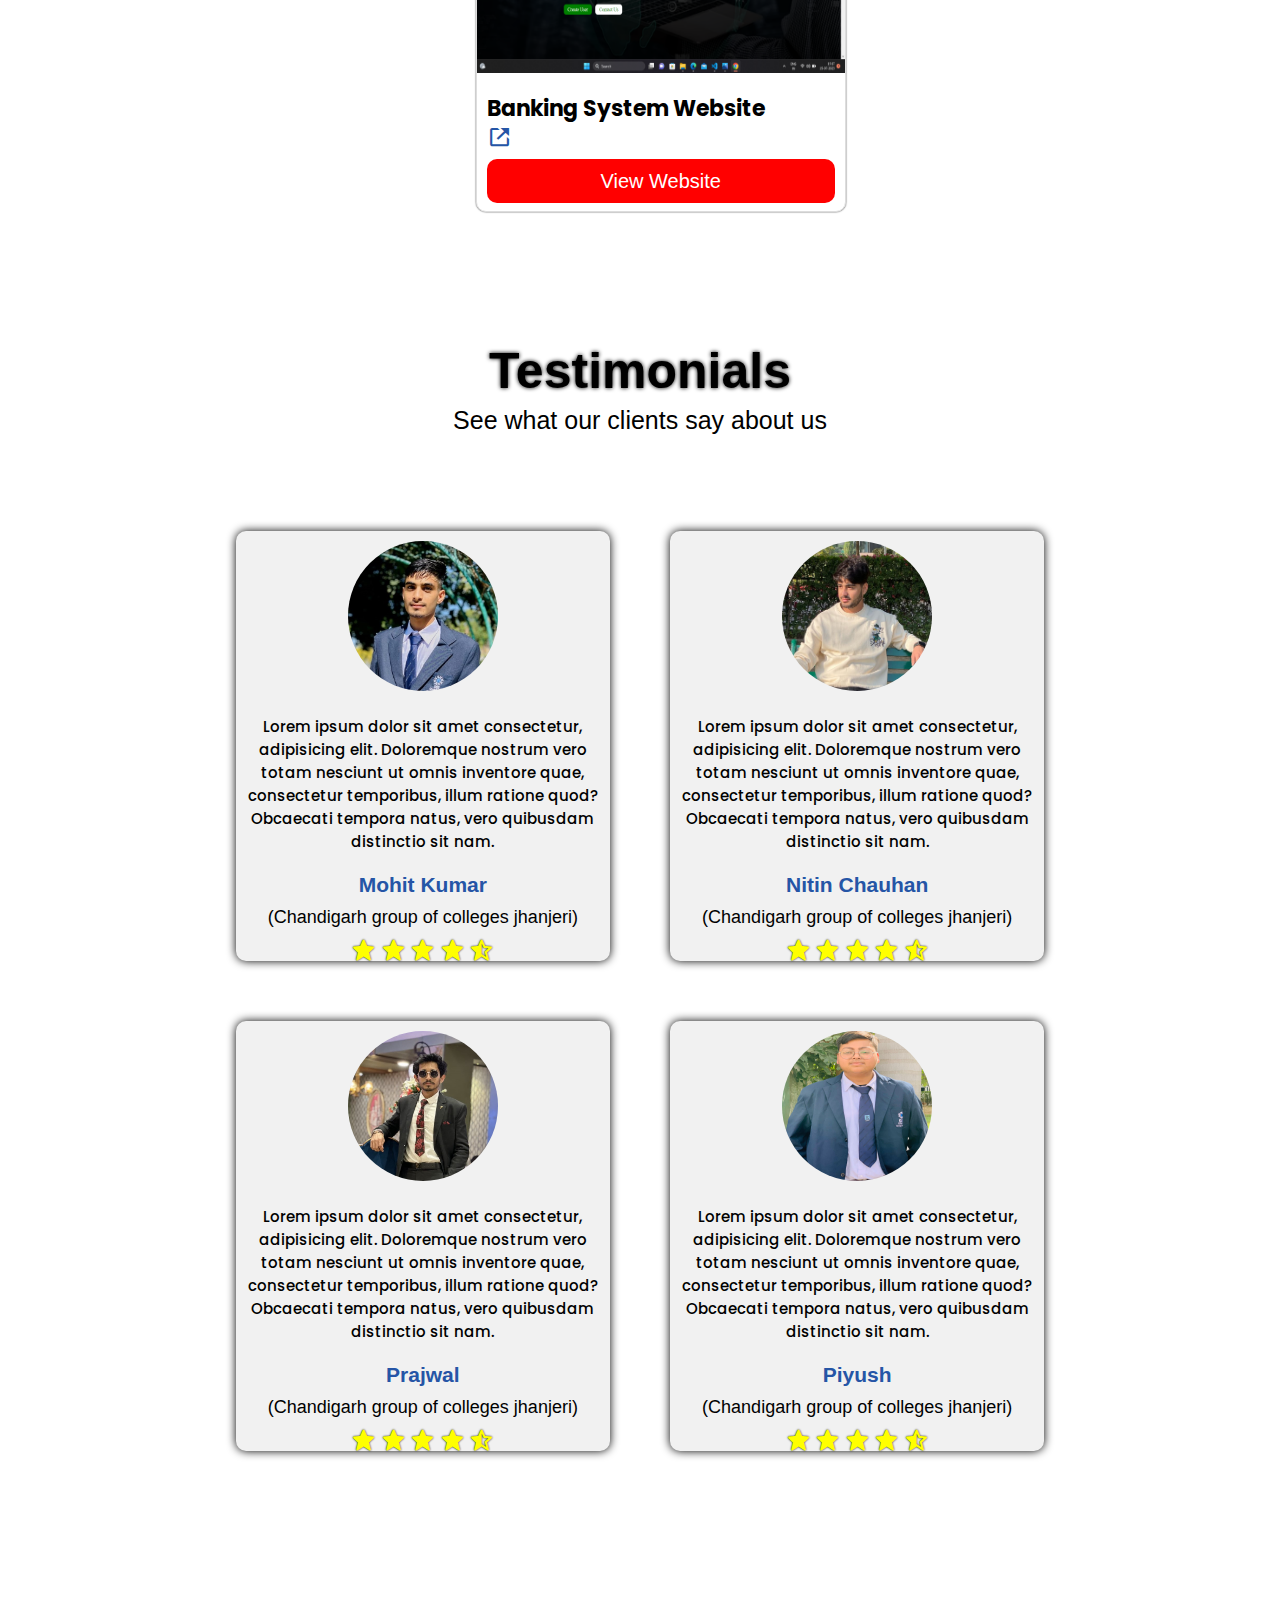
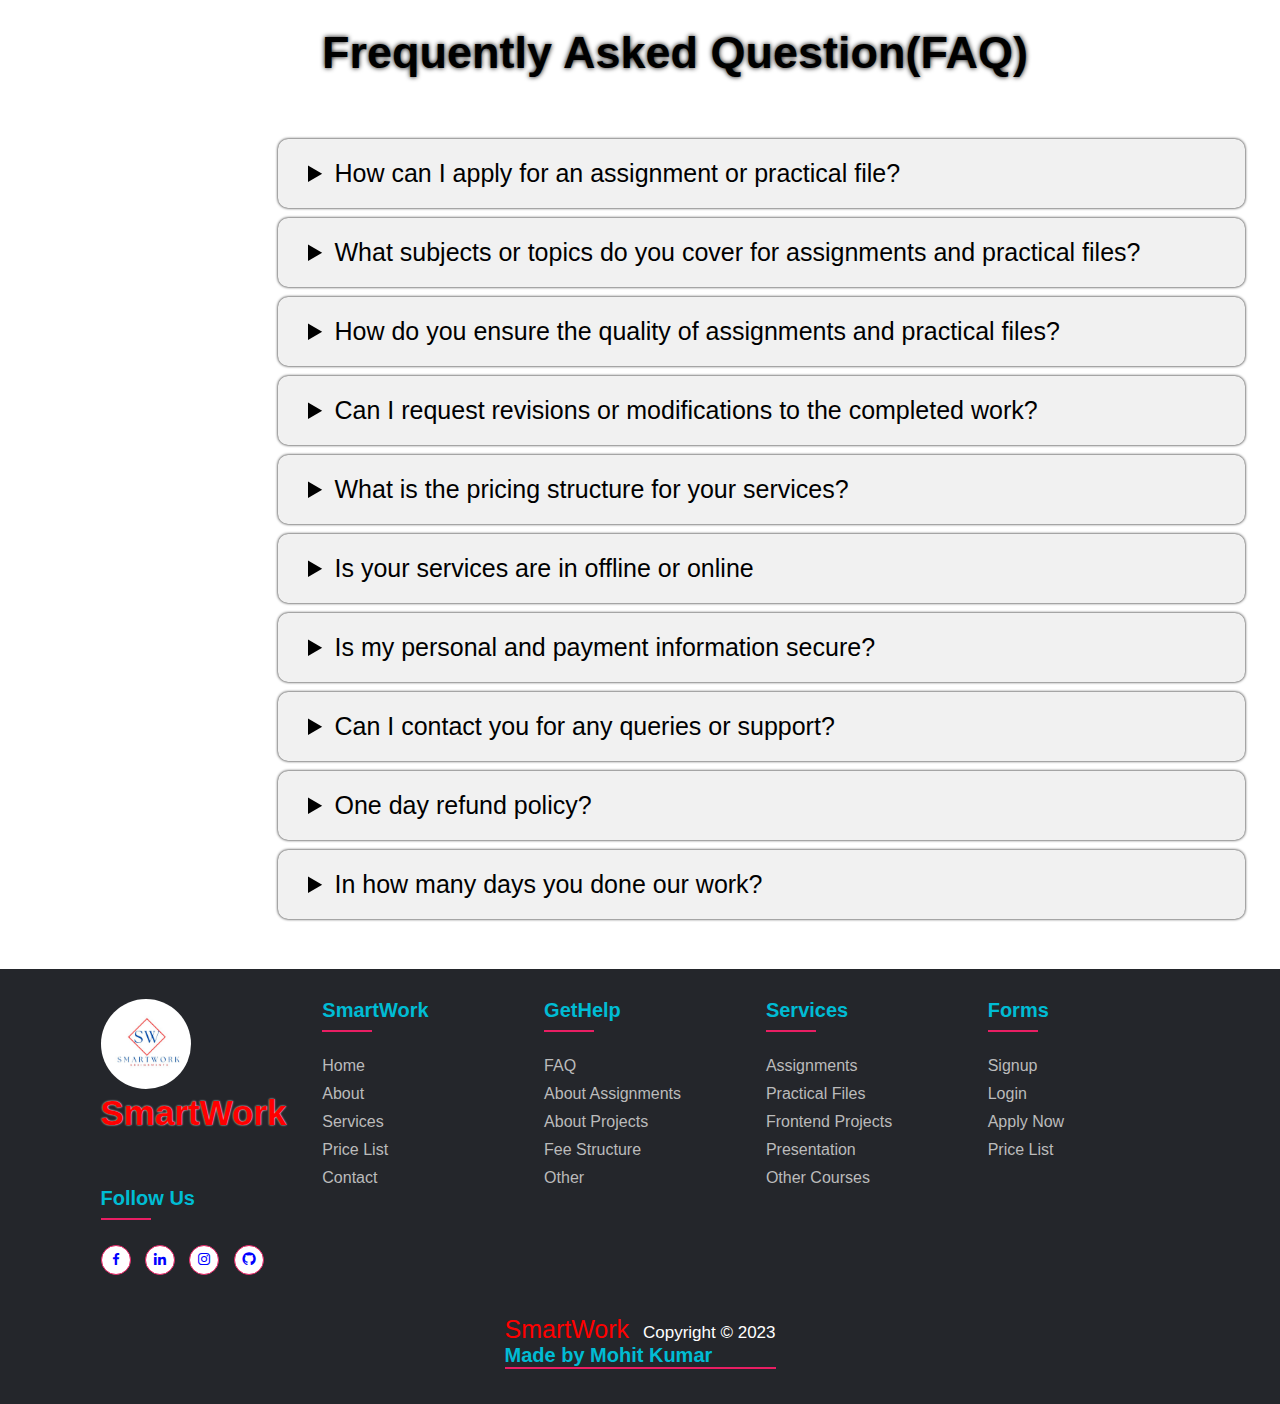
<file: aboutus.html>
<!DOCTYPE html>
<html lang="en">
<head>
    <meta charset="UTF-8">
    <meta http-equiv="X-UA-Compatible" content="IE=edge">
    <meta name="viewport" content="width=device-width, initial-scale=1.0">
    <link rel="stylesheet" href="style.css">
  
    <link href='https://unpkg.com/boxicons@2.1.4/css/boxicons.min.css' rel='stylesheet'>
    <title>Assignment done </title>
</head>
<body>
    <header>
        <div class="logo">
            <img src="images/s (2).jpg" alt="logo">
            <h1>SmartWork</h1>
        </div>
        <nav id="navbar">
            <ul>
                <a href="index.html">Home</a>
                <a href="aboutus.html">About Us</a>
                <a href="services.html">Services</a>
                <a href="contact.html">Contact</a>
                <a href="price.html">Price list</a>
                <a  class="apply" href="apply.html">Apply</a>
                <a class="signup" href="login.html">Login</a>
            </ul>
        </nav>
        <div class="menu">
            <i class='bx bx-menu' ></i>
        </div>
    </header>
         <div class="About">
            <div class="aboutimg">
            <h2>About Us</h2>
            </div>
          <div class="container">
              <div class="rows">
                  <div class="image">
                      <img src="images/about.jpg" alt="about">
                  </div>
                  <div class="cont">
                     <h5>About Work<span>!</span></h5>
                     <p>We are by the students for the students venture/website who assist you with all sorts of extra load like college assignments,practical files, helping in projects,  PPTs, report writing, content writing, btech research papers, final year engineering projects and it goes on. A student's daily life includes a lot of academic tension not allowing them to focus on the bigger picture & be more productive with their time. If you like the idea, please do follow <span>SmartWork</span> and try reaching out to us for your needs and we'll figure out a way. We are giving you an handwritten assignments and practical files ,etc. at a reasonable price.</p>
                     <br>
                     <br>
                     <br>
                     <a href="aboutus.html">learn More</a>
                 </div>
              </div>
          </div>    
      </div>

     <div class="choose">
        <h2>Why Choose Us...</h2>
        <p>7 factors to make you realize what you aren't about</p>
        <div class="section">
            <div class="point">
                <div class="img">
                    <i class='bx bx-highlight'></i>
                </div>
                <div class="para">
                    <h3>One-stop solution to all your projects and assignments</h3>
                    
                </div>
            </div>
            <div class="point">
                <div class="img">
                    <i class='bx bx-money-withdraw' ></i>
                </div>
                <div class="para">
                    <h3>Pay after the work</h3>
                   
                </div>
            </div>

            <div class="point">
                <div class="img">
                    <i class='bx bx-money-withdraw' ></i>
                </div>
                <div class="para">
                    <h3>Get quality work and value for your money</h3>
                   
                </div>
            </div>

            <div class="point">
                <div class="img">
                    <i class='bx bxs-truck'></i>
                </div>
                <div class="para">
                    <h3>Timely delivered</h3>
                    
                </div>
            </div>

            <div class="point">
                <div class="img">
                    <i class='bx bxs-contact'></i>
                </div>
                <div class="para">
                    <h3>24/7 support</h3>
                    
                </div>
            </div>

            <div class="point">
                <div class="img">
                    <i class='bx bx-smile'></i>
                </div>
                <div class="para">
                    <h3>Increase your productivity, and find time to follow your passion and hobbies</h3>
                    
                </div>
            </div>

            <div class="point">
                <div class="img">
                    <i class='bx bx-time-five'></i>
                </div>
                <div class="para">
                    <h3>Decrease your academic pressure</h3>
                    
                </div>
            </div>
            
        </div>
    </div>

    <div class="color">
        <h2>Assignments, Practical Files, Projects, And Presentations?</h2>
        <p>"From Today you don't take stress about the assignments, and practical files because <span>SmartWork</span> is here who do every work of yours at an reasonable price and with good quality,It is a startup , where students can be guided with their assignments , practical files and projects of all subjects by me and my team and after this students become stress free about their submissions. <span>SmartWork</span>  is the best site to help students and give their work on Time."</p>
        <a href="price.html">Apply Here</a>
        
    </div>

      <!--our work or prohjects section-->
    <div class="project">
        <h1>Our Projects</h1>
        <p> you can see some glimpse of our previous projects </p>
        <div class="project-contain">
            <div class="projects">
                <img src="images/todo list.png">
                <h2>To-Do list Web App</h2>
                <i class='bx bx-link-external'></i><br>
                <br>
                <a class="view-website" href="#">View Website</a>
                
            </div>
            <div class="projects">
                <img src="images/healthhub.png">
                <h2>Health Hub Website</h2>
                <i class='bx bx-link-external'></i><br>
                <br>
                <a class="view-website" href="#">View Website</a>
            </div>
            <div class="projects">
                <img src="images/fooddeleivery.png">
                <h2>Food deleivery Website</h2>
                <i class='bx bx-link-external'></i><br>
                <br>
                <a class="view-website" href="#">View Website</a>
            </div>
            <div class="projects">
                <img src="images/temperature converter.png">
                <h2>Temperature Converter Website</h2>
                <i class='bx bx-link-external'></i><br>
                <br>
                <a class="view-website" href="#">View Website</a>
            </div>
            <div class="projects">
                <img src="images/calculator.png">
                <h2>Calculator Web App</h2>
                <i class='bx bx-link-external'></i><br>
                <br>
                <a class="view-website" href="#">View Website</a>
            </div>
            <div class="projects">
                <img src="images/registrationform.png">
                <h2>Registration Form Web Page</h2>
                <i class='bx bx-link-external'></i><br>
                <br>
                <a class="view-website" href="#">View Website</a>
            </div>
            <div class="projects">
                <img src="images/unit converter.png">
                <h2>Unit converter Web App</h2>
                <i class='bx bx-link-external'></i><br>
                <br>
                <a class="view-website" href="#">View Website</a>
            </div>
            <div class="projects">
                <img src="images/donation website.png">
                <h2>Donation Website</h2>
                <i class='bx bx-link-external'></i><br>
                <br>
                <a class="view-website" href="#">View Website</a>
            </div>
            <div class="projects">
                <img src="images/banking system (1).png">
                <h2>Banking System Website</h2>
                <i class='bx bx-link-external'></i><br>
                <br>
                <a class="view-website" href="#">View Website</a>
            </div>
            
            
        </div>
    </div>

    <!--reviews section-->
    <div class="reviews">
        <h2>Testimonials</h2>
        <p>See what our clients say about us</p>
        <div class=" review-slider">
            <div class="wrapper">
                <div class=" review-box">
                    <img src="images/mohiteditphoto2.jpeg">
                    <p>Lorem ipsum dolor sit amet consectetur, adipisicing elit. Doloremque nostrum vero totam nesciunt ut omnis inventore quae, consectetur temporibus, illum ratione quod? Obcaecati tempora natus, vero quibusdam distinctio sit nam.</p>
                    <h3>Mohit Kumar</h3>
                    <h4>(Chandigarh group of colleges jhanjeri)</h4>
                    <div class="stars">
                        <i class='bx bxs-star'></i>
                        <i class='bx bxs-star'></i>
                        <i class='bx bxs-star'></i>
                        <i class='bx bxs-star'></i>
                        <i class='bx bxs-star-half' ></i>
                    </div>
                </div>

                <div class=" review-box">
                    <img src="images/nitinphoto.jpeg">
                    <p>Lorem ipsum dolor sit amet consectetur, adipisicing elit. Doloremque nostrum vero totam nesciunt ut omnis inventore quae, consectetur temporibus, illum ratione quod? Obcaecati tempora natus, vero quibusdam distinctio sit nam.</p>
                    <h3>Nitin Chauhan</h3>
                    <h4>(Chandigarh group of colleges jhanjeri)</h4>
                    <div class="stars">
                        <i class='bx bxs-star'></i>
                        <i class='bx bxs-star'></i>
                        <i class='bx bxs-star'></i>
                        <i class='bx bxs-star'></i>
                        <i class='bx bxs-star-half' ></i>
                    </div>
                </div>

                <div class=" review-box">
                    <img src="images/prajwal.jpeg">
                    <p>Lorem ipsum dolor sit amet consectetur, adipisicing elit. Doloremque nostrum vero totam nesciunt ut omnis inventore quae, consectetur temporibus, illum ratione quod? Obcaecati tempora natus, vero quibusdam distinctio sit nam.</p>
                    <h3>Prajwal</h3>
                    <h4>(Chandigarh group of colleges jhanjeri)</h4>
                    <div class="stars">
                        <i class='bx bxs-star'></i>
                        <i class='bx bxs-star'></i>
                        <i class='bx bxs-star'></i>
                        <i class='bx bxs-star'></i>
                        <i class='bx bxs-star-half' ></i>
                    </div>
                </div>

                <div class=" review-box">
                    <img src="images/piyushphoto.jpeg">
                    <p>Lorem ipsum dolor sit amet consectetur, adipisicing elit. Doloremque nostrum vero totam nesciunt ut omnis inventore quae, consectetur temporibus, illum ratione quod? Obcaecati tempora natus, vero quibusdam distinctio sit nam.</p>
                    <h3>Piyush</h3>
                    <h4>(Chandigarh group of colleges jhanjeri)</h4>
                    <div class="stars">
                        <i class='bx bxs-star'></i>
                        <i class='bx bxs-star'></i>
                        <i class='bx bxs-star'></i>
                        <i class='bx bxs-star'></i>
                        <i class='bx bxs-star-half' ></i>
                    </div>
                </div>
            </div>
        </div>
       
    </div>

    <!--FAQ-->
    <div class="faq">
        <h2>Frequently Asked Question(FAQ)</h2>
        <div class="questions">
            <details>
                <summary>How can I apply for an assignment or practical file?</summary>
                <p>To Apply, simply visit our website and go to price list section, Then click on apply now buuton. Fill in the required details, such as assignment requirements, deadline, and any specific instructions. Once submitted, our team will review the form and provide further instructions.</p>
              </details>
              <details>
                <summary>What subjects or topics do you cover for assignments and practical files?</summary>
                <p>We cover a wide range of subjects and topics, including to programming, computer science, physics, Dsa, uhv, humanities, mathematics, operating system, Coa, chemistry, literature, history, and more. If you have a specific topic in mind, feel free to reach out to us for confirmation.</p>
              </details>
              <details>
                <summary>How do you ensure the quality of assignments and practical files?</summary>
                <p>We have a team of experienced professionals who specialize in different fields. Each assignment or practical file goes through a rigorous review process to ensure accuracy, relevance, and quality. We also encourage clients to provide specific requirements or additional materials to customize the output accordingly.</p>
              </details>
              <details>
                <summary>Can I request revisions or modifications to the completed work?</summary>
                <p>Yes, we offer revision options to ensure customer satisfaction. If you require any changes or modifications to the delivered assignment or practical file, please let us know within the specified revision period, and our team will gladly assist you.</p>
              </details>
              <details>
                <summary>What is the pricing structure for your services?</summary>
                <p>the price structure is depend upon various factous such as complexity of assignment, how long the assignment is, how many pages you want, so we have mentioned basic price list to our price list section so go their and check.</p>
              </details>
              <details>
                <summary>Is your services are in offline or online</summary>
                <p>Now, we provide offline services but after some time we are providing online services also.</p>
              </details>
              <details>
                <summary>Is my personal and payment information secure?</summary>
                <p>Yes, we prioritize the security and privacy of our clients. We use secure encryption protocols to protect your personal and payment information. We do not disclose any client details to third parties without explicit consent.</p>
              </details>
              <details>
                <summary>Can I contact you for any queries or support?</summary>
                <p>Absolutely! We have a dedicated support team available to assist you with any queries or concerns. You can contact us through email, phone, or live chat on our website. We aim to provide prompt and helpful responses to ensure a smooth customer experience.</p>
              </details>
              <details>
                <summary>One day refund policy?</summary>
                <p>There is no refund policy in SMARTWORK, as you can pay after the work so you dont take stress about the money.</p>
              </details>
              <details>
                <summary>In how many days you done our work?</summary>
                <p>Most of the time our writers do your work in 2 or 3 days, but it depends on your assignment as it is long or short.If you need your work in less time you can tell us and our team will select your work first and completed in less time so you can submit it nicely on time.</p>
              </details>
        </div>
    </div>

    

    <footer class="footer">
        <div class="footer-contain">
    <div class="footer-row">
        <div class="footer-col">
            <img src="images/s (2).jpg" alt="footerlogo">
            <h4>SmartWork</h4>
            
        </div>
    <div class="footer-col">
    <h3>SmartWork</h3>
    <ul>
    <li><a href="index.html">Home</a></li>
    <li><a href="aboutus.html">About</a></li>
    <li><a href="services.html">Services</a></li>
    <li><a href="price.html">Price List</a></li>
    <li><a href="contact.html">Contact</a></li>
    </ul>
    </div>
    
    <div class="footer-col">
    <h3>GetHelp</h3>
    <ul>
    <li><a href="#">FAQ</a></li>
    <li><a href="contact.html">About Assignments</a></li>
    <li><a href="contact.html">About Projects</a></li>
    <li><a href="price.html">Fee Structure</a></li>
    <li><a href="index.html">Other</a></li>
          
    </ul>
    </div>
    
    <div class="footer-col">
    <h3>Services</h3>
    <ul>
    <li><a href="services.html"> Assignments</a></li>
    <li><a href="services.html">Practical files</a></li>
    <li><a href="services.html">Frontend Projects</a></li>
    <li><a href="services.html">Presentation</a></li>
    <li><a href="services.html">Other courses</a></li>
    </ul>
    </div>
    
    <div class="footer-col">
        <h3>Forms</h3>
        <ul>
        <li><a href="signup.html">Signup</a></li>
        <li><a href="login.html">Login</a></li>
        <li><a href="apply.html">Apply Now</a></li>
        <li><a href="price.html">Price List</a></li>
              
        </ul>
        </div>
    
    <div class="footer-col">
    <h3>Follow Us</h3>
    <ul>
    <div class="social-links">
    <a href="https://www.facebook.com/profile.php?id=100041757468066"><i class='bx bxl-facebook'></i></a>
    <a href="https://www.linkedin.com/in/mohit-kumar-2a24a521b"><i class='bx bxl-linkedin' ></i></a>
    <a href="https://www.instagram.com/mohit_.o1?igshid=ZDdkNTZiNTM="><i class='bx bxl-instagram' ></i></a>
    <a href="https://github.com/mohitk73"><i class='bx bxl-github'></i></a>
    </ul>
    </div>
    </div>
    </div>
    <div class="footer-para">
        <p>SmartWork &nbsp;<span>Copyright © 2023</span></p>
        <h3>Made by Mohit Kumar</h3>
        </div>
          
    
    
    </div>
      </footer>
      <script src="script.js"></script>
    </body>
    </html>
</file>
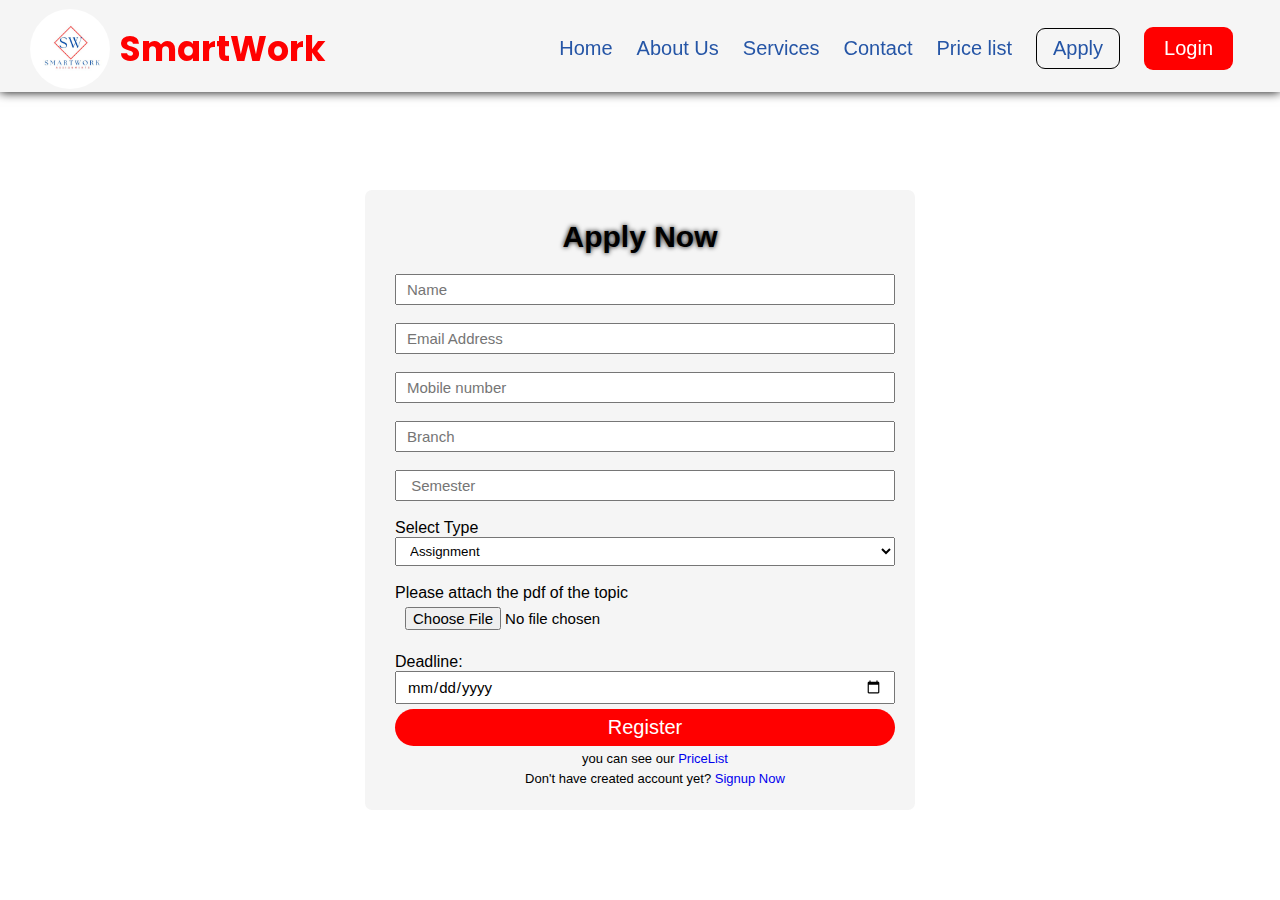
<file: apply.html>
<!DOCTYPE html>
<html lang="en">
<head>
    <meta charset="UTF-8">
    <meta http-equiv="X-UA-Compatible" content="IE=edge">
    <meta name="viewport" content="width=device-width, initial-scale=1.0">
    <link rel="stylesheet" href="style.css">

    <link href='https://unpkg.com/boxicons@2.1.4/css/boxicons.min.css' rel='stylesheet'>
    <title>Assignment done </title>
</head>
<body>

        <header>
            <div class="logo">
                <img src="images/s (2).jpg" alt="logo">
                <h1>SmartWork</h1>
            </div>
            <nav id="navbar">
            <ul>
                <a href="index.html">Home</a>
                <a href="aboutus.html">About Us</a>
                <a href="services.html">Services</a>
                <a href="contact.html">Contact</a>
                <a href="price.html">Price list</a>
                <a  class="apply" href="apply.html">Apply</a>
                <a class="signup" href="login.html">Login</a>
            </ul>
            </nav>
            <div class="menu">
                <i class='bx bx-menu' ></i>
            </div>
        </header>
        <div class="register-form">
            <div class="register-image">
                <div class="register-contain">
                    <div class="register-heading">
                        <h2>Apply Now</h2>
                    </div>
                    <div class="register-details">
                        <form action="https://formsubmit.co/mohit7740058880@gmail.com" method="POST" />
                            <input type="text" name="name" required="required" placeholder="Name" name="name">&nbsp;
                            <input type="email" name="email" required="required" placeholder="Email Address" name="email"><br>
                            <input type="tel" name="phone" required="required" placeholder="Mobile number" name="number">&nbsp;
                            <input type="text" name="branch" required="required" placeholder="Branch" name="branch"><br>
                            <input type="number" name="semester" required="required" placeholder=" Semester" name="semester">&nbsp;
                            <label for="type">Select Type</label>
                            <select id="assignment" name="assignment" placeholder=" Select Assignment Type">
                                <option value="assignment">Assignment</option>
                                <option value="practical">Practical file</option>
                                <option value="project">Frontend project</option>
                              </select><br>
                              <label for="file">Please attach the pdf of the topic</label>
                              <input type="file" name="file" required="required" placeholder="choose file" name="file"><br>
                              <label for="deadline">Deadline:</label>
                              <input type="date"  required min="2024-01-3" max="2024-04-10" name="date">
                            <button type="submit">Register</button>
                            <p>you can see our&nbsp;<a href="price.html">PriceList</a></p>
                            <p>Don't have created account yet?&nbsp;<a href="signup.html"> Signup Now</a></p>
                        </form>
                    </div>
                </div>
              </div>
        </div>
        <script src="script.js"></script>
</body>
</html>
</file>
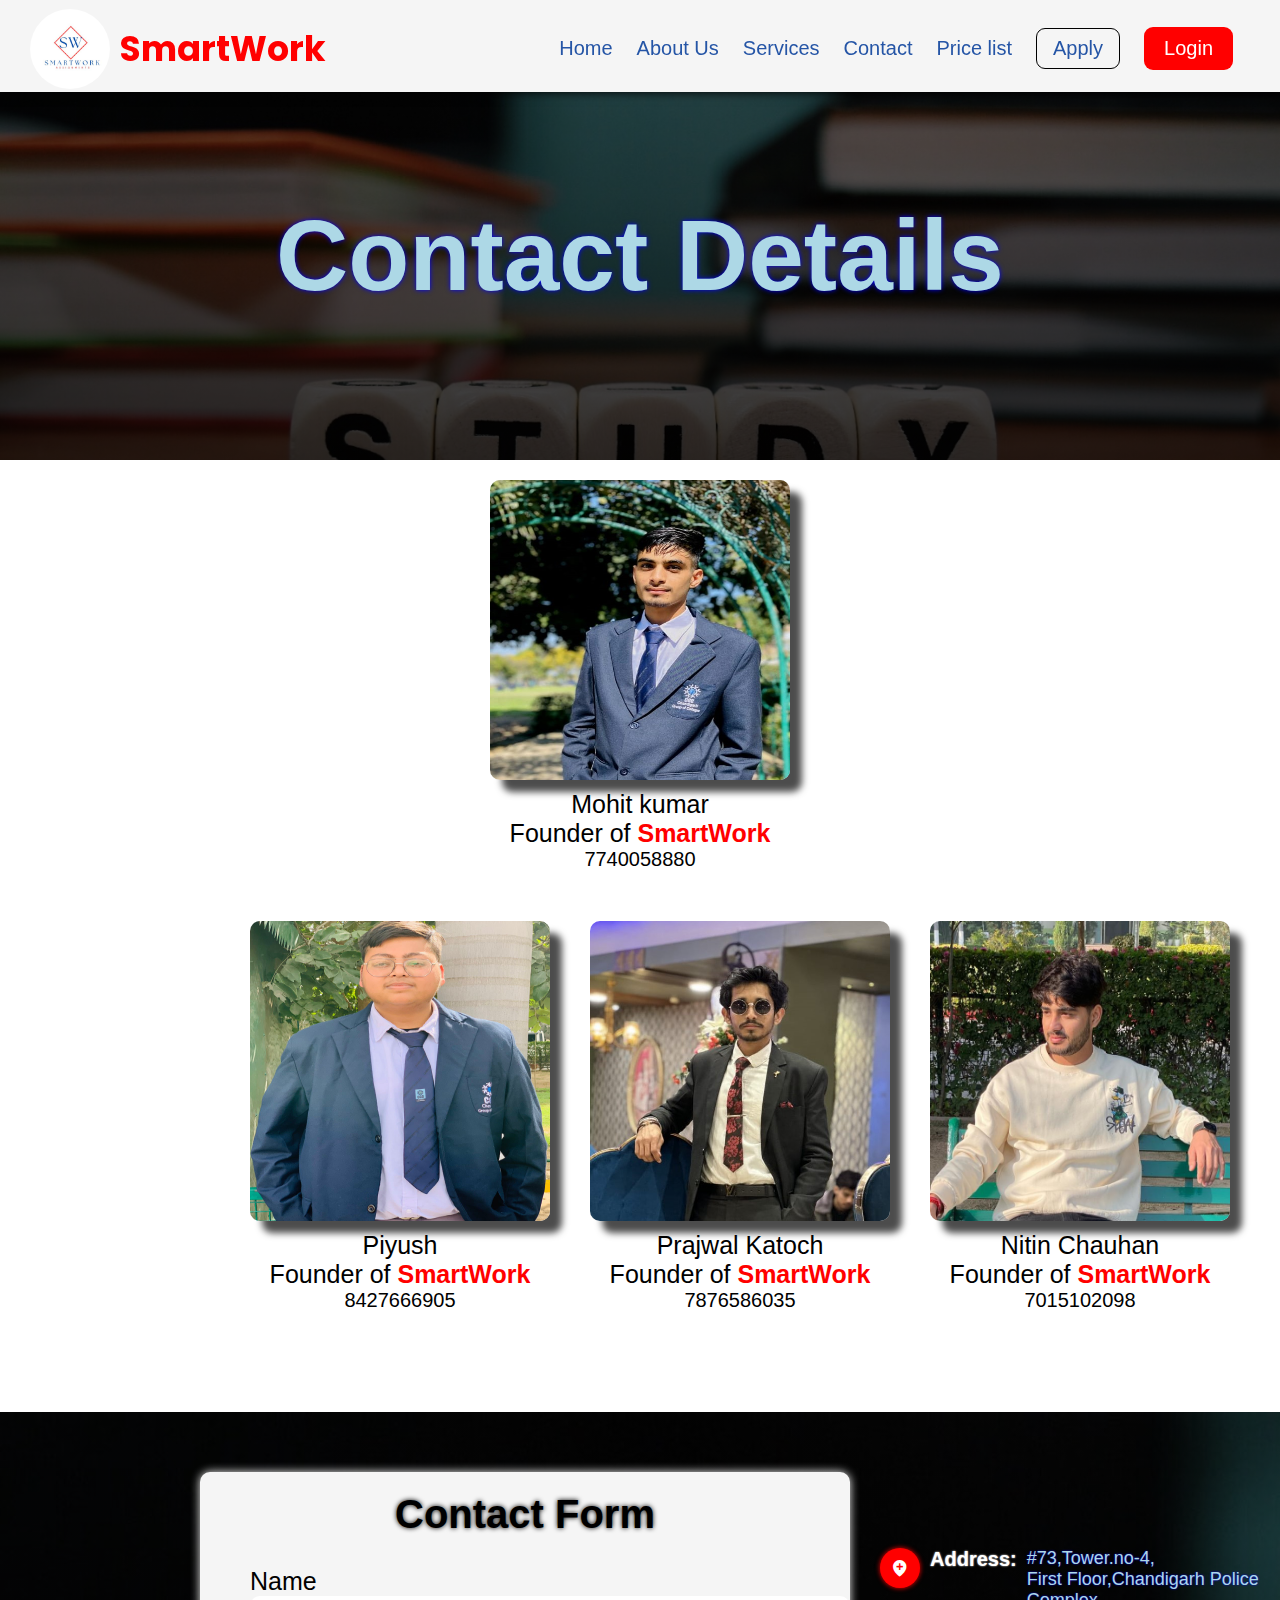
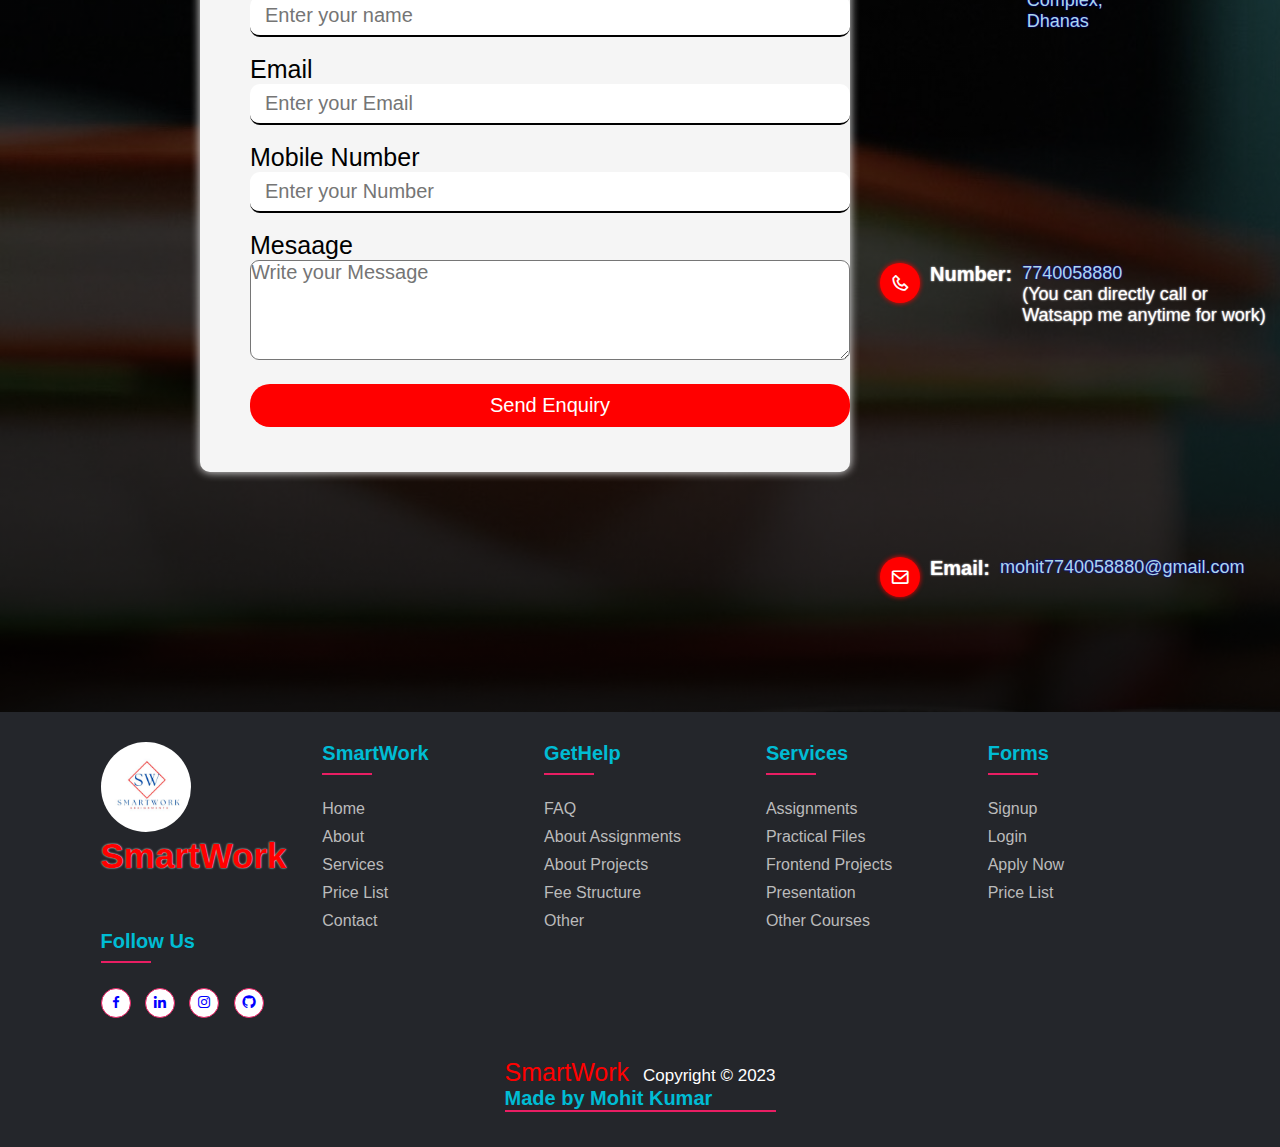
<file: contact.html>
<!DOCTYPE html>
<html lang="en">

<head>
    <meta charset="UTF-8">
    <meta http-equiv="X-UA-Compatible" content="IE=edge">
    <meta name="viewport" content="width=device-width, initial-scale=1.0">
    <link rel="stylesheet" href="style.css">

    <link href='https://unpkg.com/boxicons@2.1.4/css/boxicons.min.css' rel='stylesheet'>
    <link rel="shortcut icon" href="images/s (2).jpg">
    <title>Assignment done </title>
</head>

<body>
    <header>
        <div class="logo">
            <img src="images/s (2).jpg" alt="logo">
            <h1>SmartWork</h1>
        </div>
        <nav id="navbar">
            <ul>
                <a href="index.html">Home</a>
                <a href="aboutus.html">About Us</a>
                <a href="services.html">Services</a>
                <a href="contact.html">Contact</a>
                <a href="price.html">Price list</a>
                <a class="apply" href="apply.html">Apply</a>
                <a class="signup" href="login.html">Login</a>
            </ul>
        </nav>
        <div class="menu">
            <i class='bx bx-menu'></i>
        </div>
    </header>
    <div class="Contact">
        <div class="aboutimg">
            <h2>Contact Details</h2>
        </div>
        <div class="Details">
            <img src="images/mohiteditphoto.jpeg" alt="picture">
            <h1>Mohit kumar</h1>
            <h2>Founder of <span>SmartWork</span></h1>
                <p>7740058880</p>
        </div>
        <div class="founder">
            <div class="foundersname">
                <div class="Details">
                    <img src="images/piyushphoto.jpeg" alt="picture">
                    <h1>Piyush</h1>
                    <h2>Founder of <span>SmartWork</span></h1>
                        <p>8427666905</p>
                </div>
                <div class="Details">
                    <img src="images/prajwal.jpeg" alt="picture">
                    <h1>Prajwal Katoch</h1>
                    <h2>Founder of <span>SmartWork</span></h1>
                        <p>7876586035</p>
                </div>
                <div class="Details">
                    <img src="images/nitinphoto.jpeg" alt="picture">
                    <h1>Nitin Chauhan</h1>
                    <h2>Founder of <span>SmartWork</span></h1>
                        <p>7015102098</p>
                </div>
            </div>
        </div>

        <div class="contactform">
            <div class="contactcontain">
                <div class="contactheading">
                    <h2>Contact Form</h2>
                </div>

                <div class="inputbox">
                    <form action="https://formsubmit.co/mohit7740058880@gmail.com" method="POST" />
                    <label for="name">Name</label><br>
                    <input type="text" name="name" required="required" placeholder="Enter your name"><br>
                    <br>
                    <label for="email">Email</label><br>
                    <input type="email" name="email" required="required" placeholder="Enter your Email"><br>
                    <br>
                    <label for="number">Mobile Number</label><br>
                    <input type="tel" name="number" required="required" placeholder="Enter your Number"><br>
                    <br>
                    <label for="message">Mesaage</label><br>
                    <textarea required="required" name="Mesaage" placeholder="Write your Message"></textarea><br>
                    <button type="submit">Send Enquiry</button>
                    </form>
                </div>
            </div>
            <div class="contact-details">
                <div class="address">
                    <div class="icon"><i class='bx bxs-location-plus'></i></div>
                    <h3>Address:</h3>
                    <p>#73,Tower.no-4,<br>First Floor,Chandigarh Police Complex,<br>Dhanas</p>
                </div>
                <div class="address">
                    <div class="icon"><i class='bx bx-phone'></i></div>
                    <h3>Number:</h3>
                    <p>7740058880 <br>
                        <span>(You can directly call or Watsapp me anytime for work)</span>
                    </p>

                </div>

                <div class="address">
                    <div class="icon"><i class='bx bx-envelope'></i></div>
                    <h3>Email:</h3>
                    <p>mohit7740058880@gmail.com</p>
                </div>
            </div>
        </div>

        <footer class="footer">
            <div class="footer-contain">
                <div class="footer-row">
                    <div class="footer-col">
                        <img src="images/s (2).jpg" alt="footerlogo">
                        <h4>SmartWork</h4>

                    </div>
                    <div class="footer-col">
                        <h3>SmartWork</h3>
                        <ul>
                            <li><a href="index.html">Home</a></li>
                            <li><a href="aboutus.html">About</a></li>
                            <li><a href="services.html">Services</a></li>
                            <li><a href="price.html">Price List</a></li>
                            <li><a href="contact.html">Contact</a></li>
                        </ul>
                    </div>

                    <div class="footer-col">
                        <h3>GetHelp</h3>
                        <ul>
                            <li><a href="#">FAQ</a></li>
                            <li><a href="contact.html">About Assignments</a></li>
                            <li><a href="contact.html">About Projects</a></li>
                            <li><a href="price.html">Fee Structure</a></li>
                            <li><a href="index.html">Other</a></li>

                        </ul>
                    </div>

                    <div class="footer-col">
                        <h3>Services</h3>
                        <ul>
                            <li><a href="services.html"> Assignments</a></li>
                            <li><a href="services.html">Practical files</a></li>
                            <li><a href="services.html">Frontend Projects</a></li>
                            <li><a href="services.html">Presentation</a></li>
                            <li><a href="services.html">Other courses</a></li>
                        </ul>
                    </div>

                    <div class="footer-col">
                        <h3>Forms</h3>
                        <ul>
                            <li><a href="signup.html">Signup</a></li>
                            <li><a href="login.html">Login</a></li>
                            <li><a href="apply.html">Apply Now</a></li>
                            <li><a href="price.html">Price List</a></li>

                        </ul>
                    </div>

                    <div class="footer-col">
                        <h3>Follow Us</h3>
                        <ul>
                            <div class="social-links">
                                <a href="https://www.facebook.com/profile.php?id=100041757468066"><i
                                        class='bx bxl-facebook'></i></a>
                                <a href="https://www.linkedin.com/in/mohit-kumar-2a24a521b"><i
                                        class='bx bxl-linkedin'></i></a>
                                <a href="https://www.instagram.com/mohit_.o1?igshid=ZDdkNTZiNTM="><i
                                        class='bx bxl-instagram'></i></a>
                                <a href="https://github.com/mohitk73"><i class='bx bxl-github'></i></a>
                        </ul>
                    </div>
                </div>
            </div>
            <div class="footer-para">
                <p>SmartWork &nbsp;<span>Copyright © 2023</span></p>
                <h3>Made by Mohit Kumar</h3>
            </div>



    </div>
    </footer>
    <script src="script.js"></script>
</body>

</html>
</file>
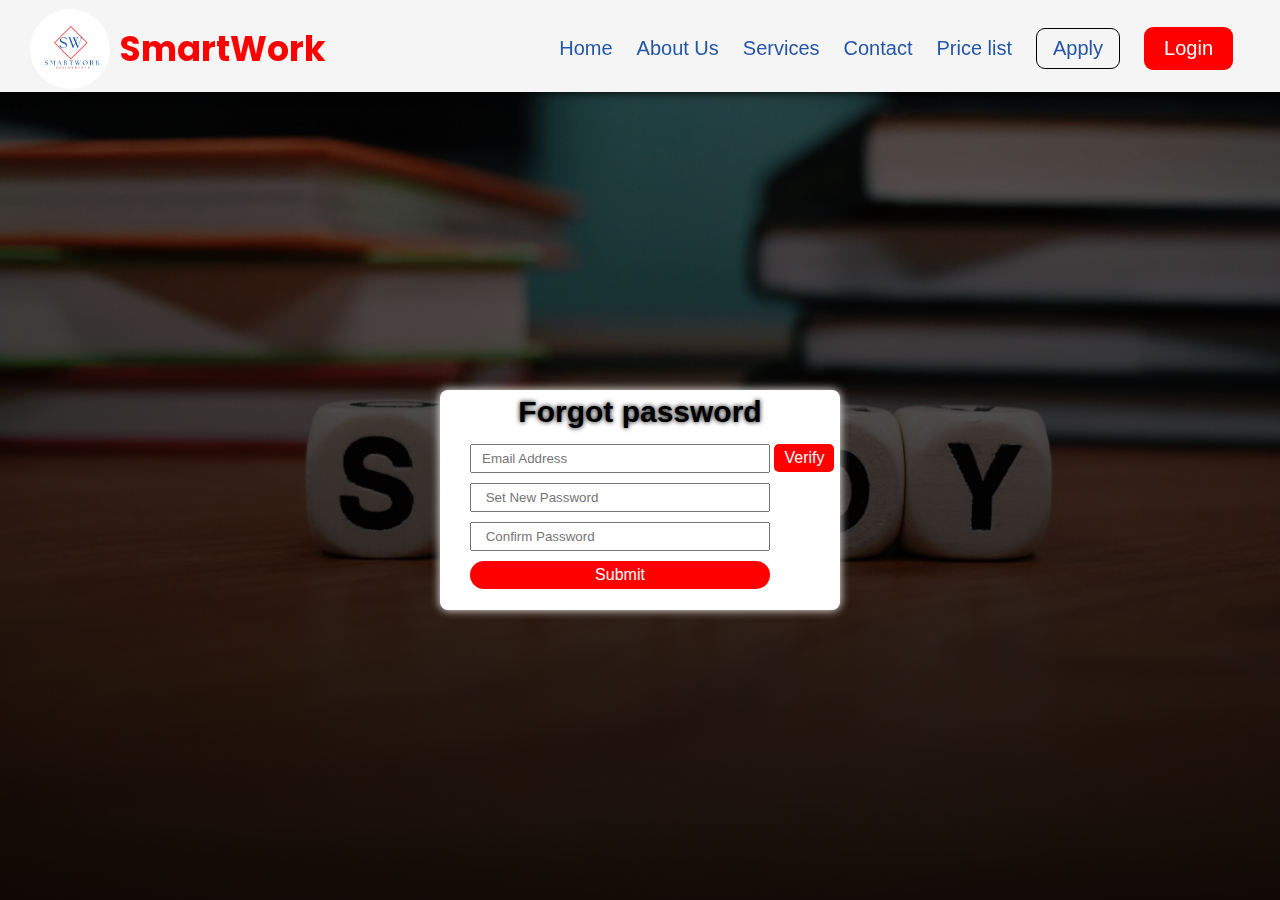
<file: forgotpassword.html>
<!DOCTYPE html>
<html lang="en">
<head>
    <meta charset="UTF-8">
    <meta http-equiv="X-UA-Compatible" content="IE=edge">
    <meta name="viewport" content="width=device-width, initial-scale=1.0">
    <link rel="stylesheet" href="style.css">
   
    <link href='https://unpkg.com/boxicons@2.1.4/css/boxicons.min.css' rel='stylesheet'>
    <title>Assignment done </title>
</head>
<body>

        <header>
            <div class="logo">
                <img src="images/s (2).jpg" alt="logo">
                <h1>SmartWork</h1>
            </div>
            <nav id="navbar">
            <ul>
                <a href="index.html">Home</a>
                <a href="aboutus.html">About Us</a>
                <a href="services.html">Services</a>
                <a href="contact.html">Contact</a>
                <a href="price.html">Price list</a>
                <a  class="apply" href="apply.html">Apply</a>
                <a class="signup" href="login.html">Login</a>
            </ul>
            </nav>
            <div class="menu">
                <i class='bx bx-menu' ></i>
            </div>
        </header>
 <div class="forgotimage" id="Home">
  <div class="forgotcontain">
    <div class="forgothead">
        <h1>Forgot password</h1>
    </div>
    <div class="forgotform">
        <form>
        <input type="email" name="email" required="required" placeholder="Email Address">
        <button>Verify</button><br>
        <input type="password" name="password" required="required" placeholder=" Set New Password">
        <input type="password" name="password" required="required" placeholder=" Confirm Password"><br>
        <a href="index.html">Submit</a>
        </form>
    </div>
    </div>
</div>
<script src="script.js"></script>
</body>
</html>
</file>
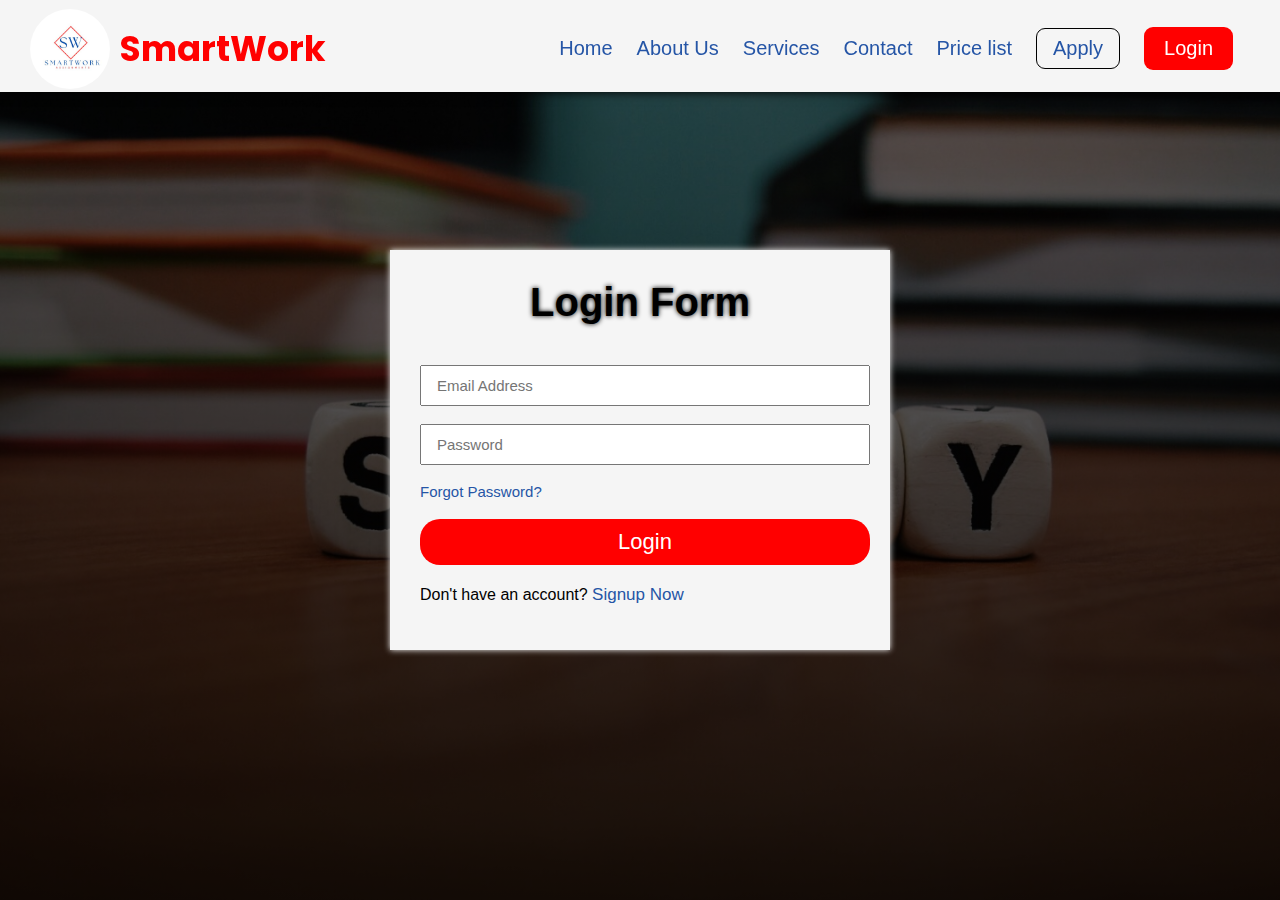
<file: login.html>
<!DOCTYPE html>
<html lang="en">

<head>
    <meta charset="UTF-8">
    <meta http-equiv="X-UA-Compatible" content="IE=edge">
    <meta name="viewport" content="width=device-width, initial-scale=1.0">
    <link rel="stylesheet" href="style.css">

    <link href='https://unpkg.com/boxicons@2.1.4/css/boxicons.min.css' rel='stylesheet'>
    <title>Assignment done </title>
</head>

<body>

    <header>

        <div class="logo">
            <img src="images/s (2).jpg" alt="logo">
            <h1>SmartWork</h1>
        </div>


        <nav id="navbar">
            <ul>
                <a href="index.html">Home</a>
                <a href="aboutus.html">About Us</a>
                <a href="services.html">Services</a>
                <a href="contact.html">Contact</a>
                <a href="price.html">Price list</a>
                <a class="apply" href="apply.html">Apply</a>
                <a class="signup" href="login.html">Login</a>
            </ul>
        </nav>
        <div class="menu">
            <i class='bx bx-menu'></i>
        </div>
    </header>
    <div class="loginimage" id="Home">
        <div class="logincontain">
            <div class="loginhead">
                <h1>Login Form</h1>
            </div>
            <div class="loginform">
                <form action="index.html">
                    <input type="email" name="email" required="required" placeholder="Email Address"><br>
                    <br>
                    <input type="password" name="password" required="required" placeholder="Password"><br>
                    <br>
                    <a href="forgotpassword.html">Forgot Password?</a><br>
                    <br>
                    <button>Login</button><br>
                    <p>Don't have an account? <a href="signup.html"> Signup Now</a></p>
                </form>
            </div>
        </div>
    </div>
    <script src="script.js"></script>
</body>

</html>
</file>
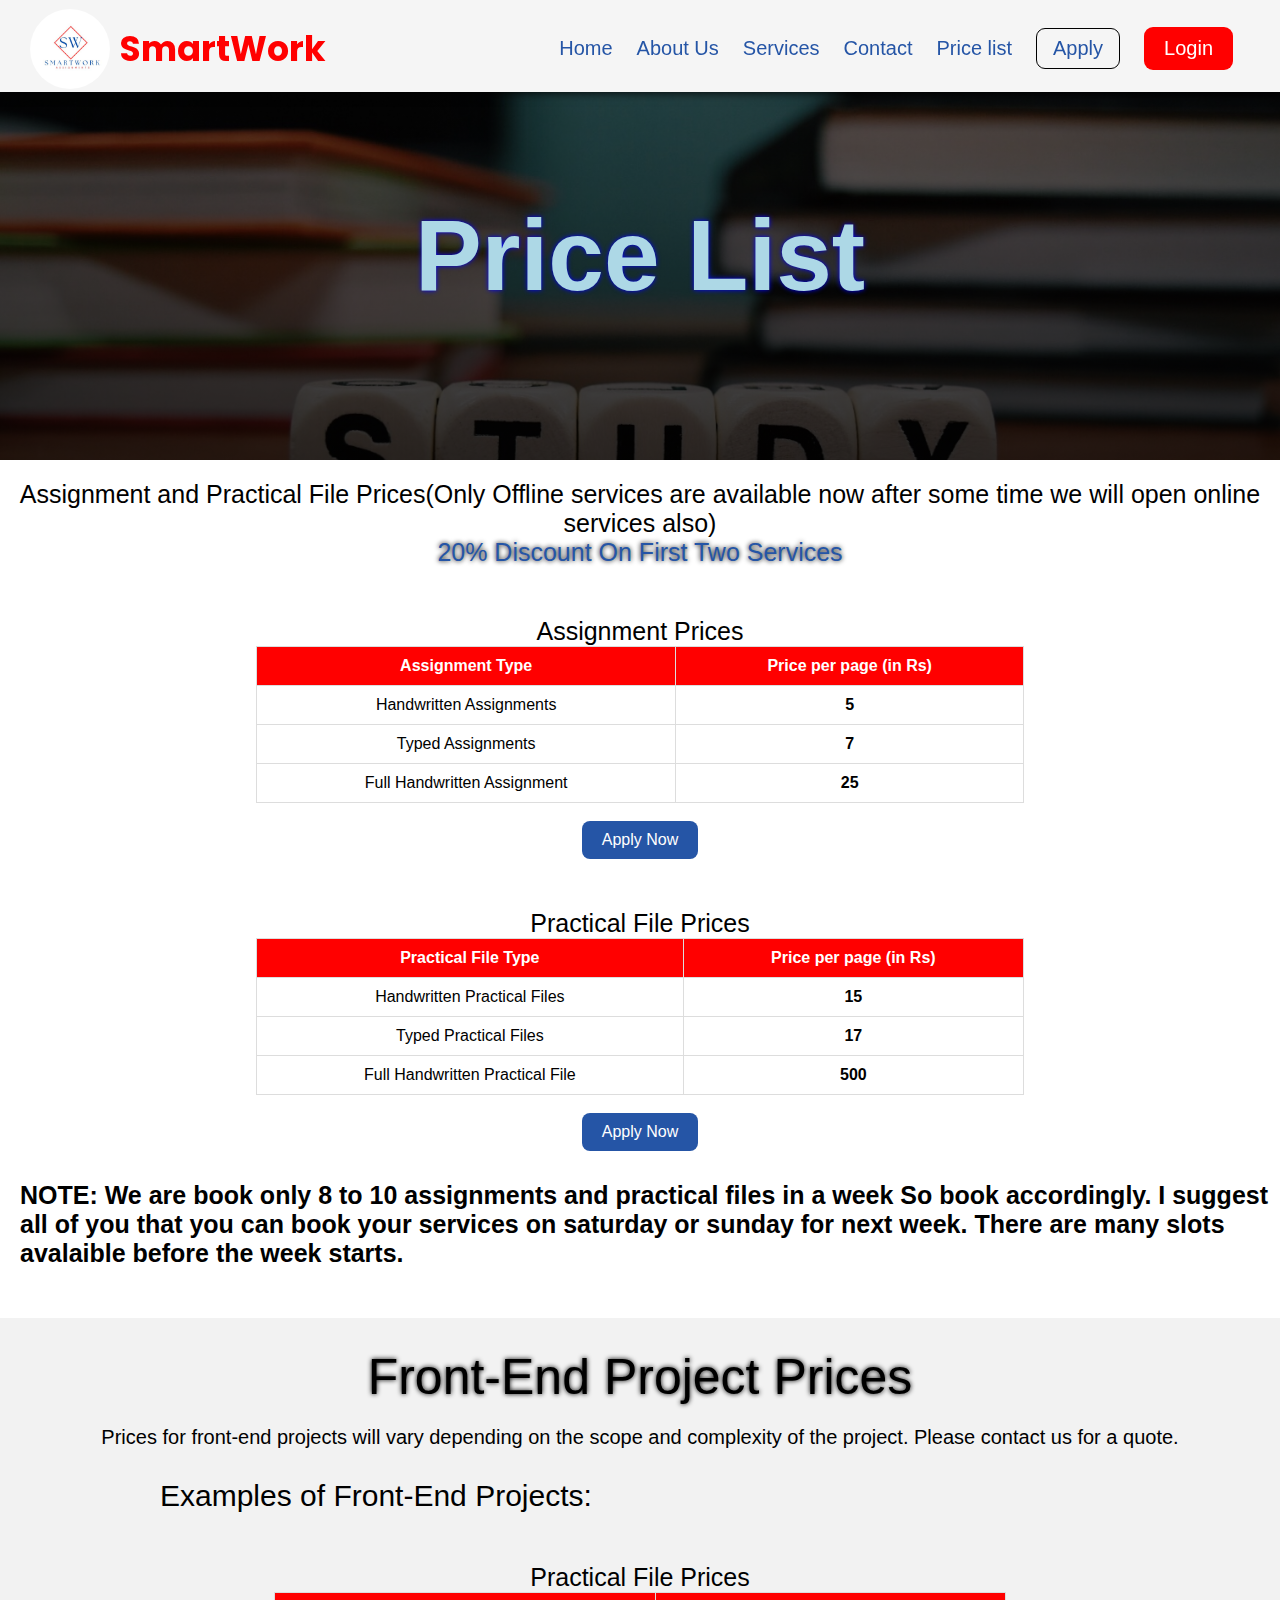
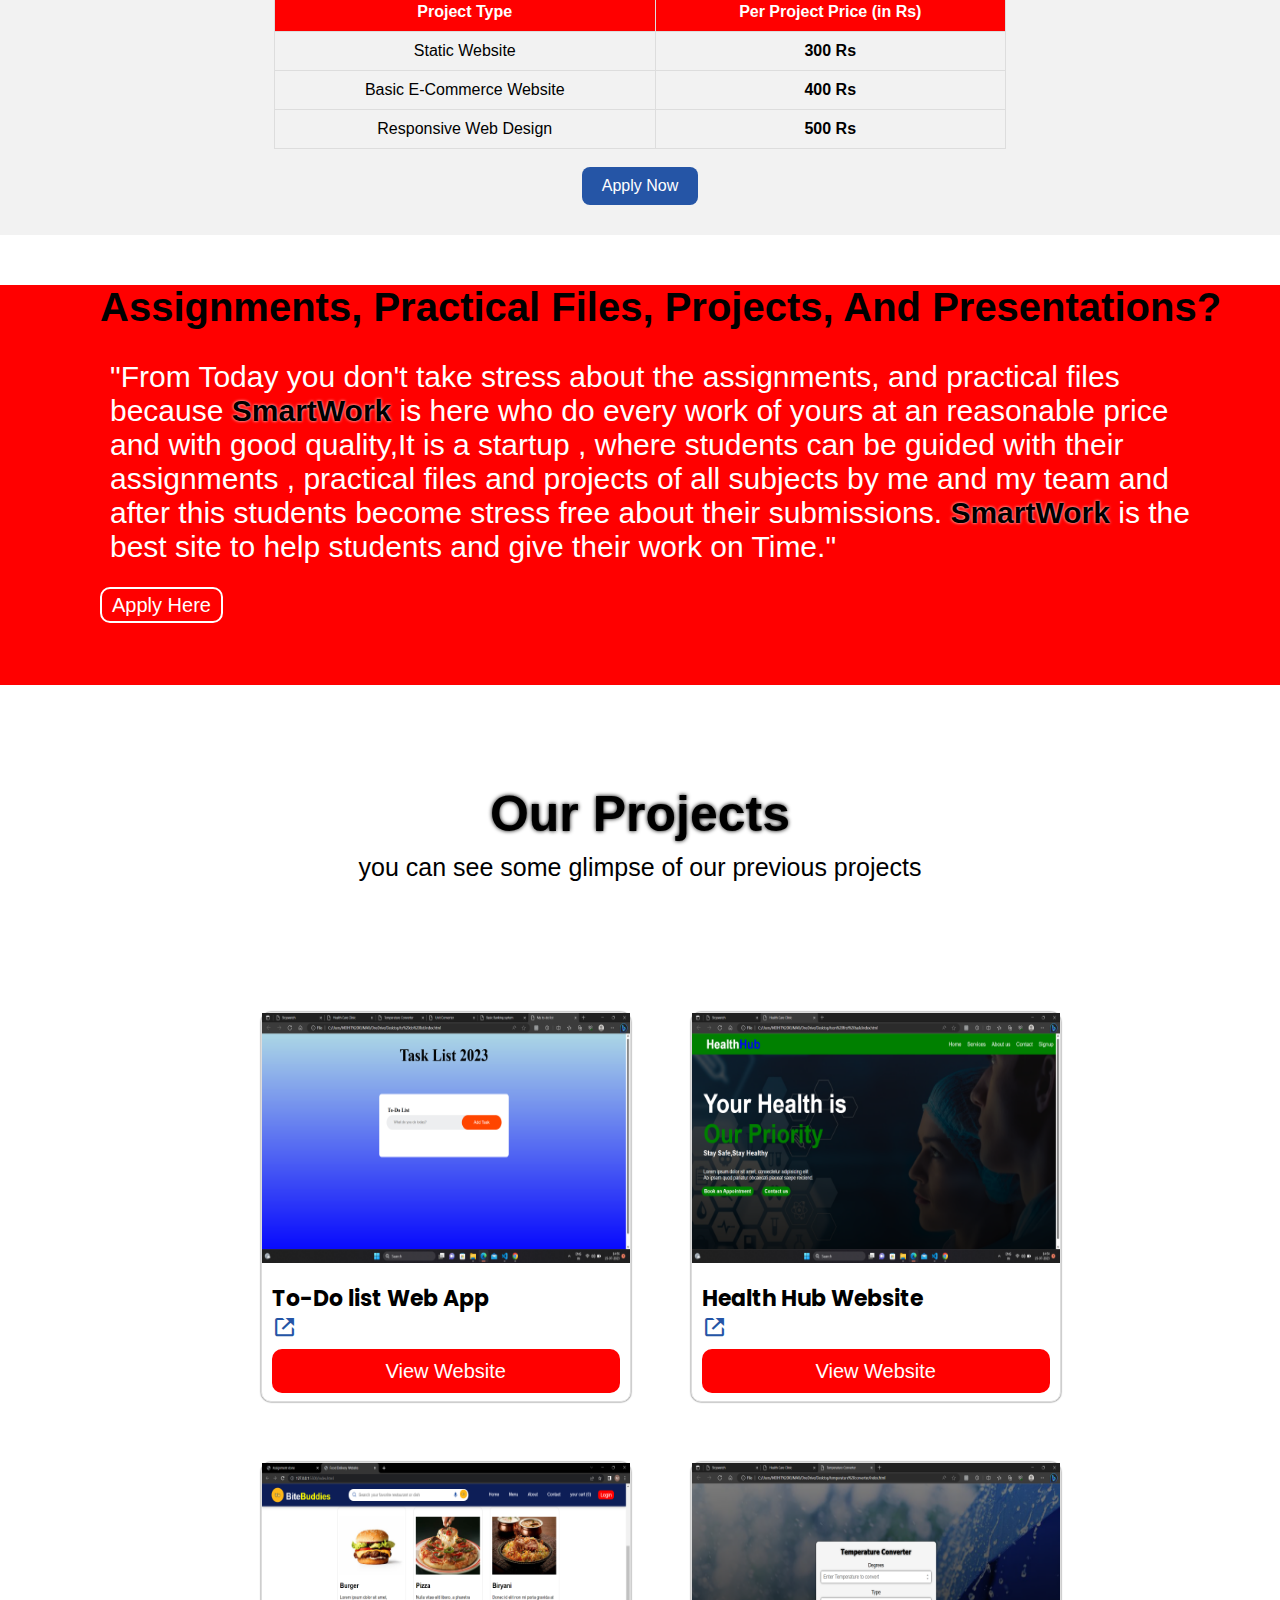
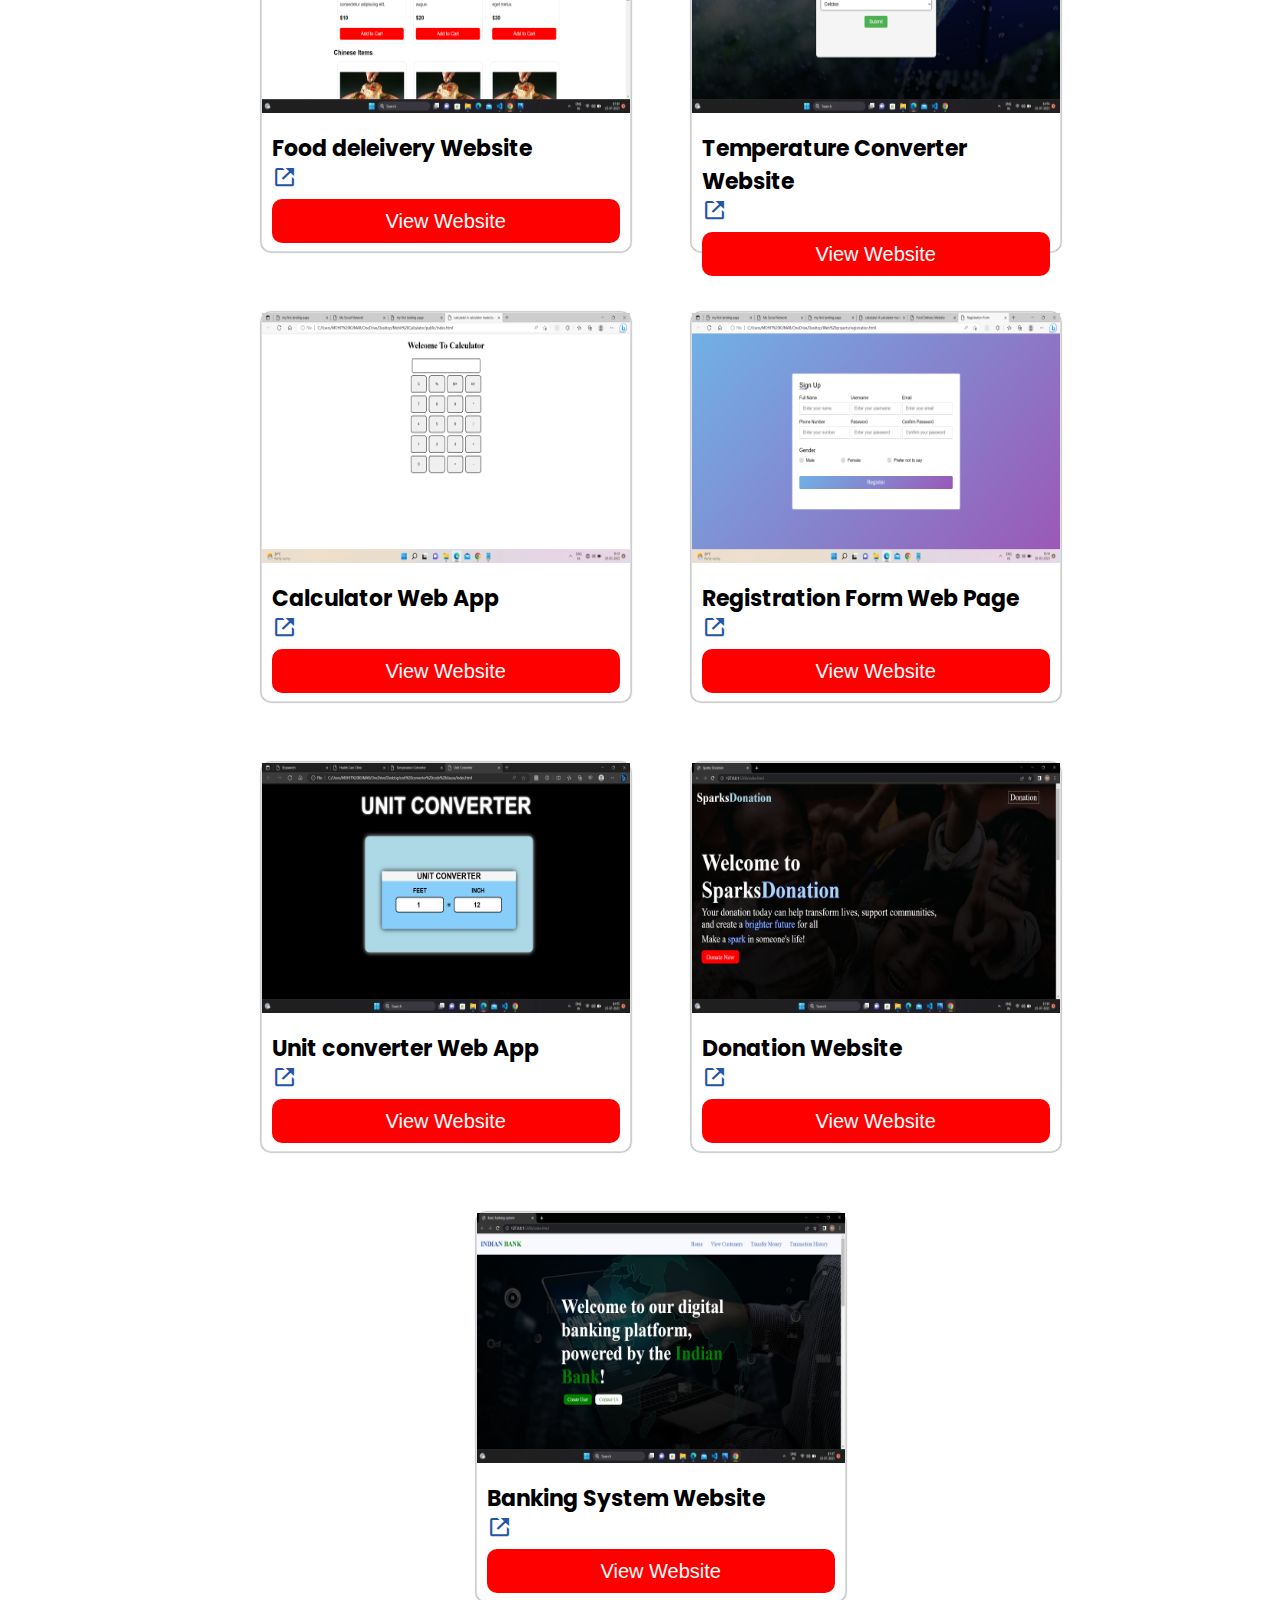
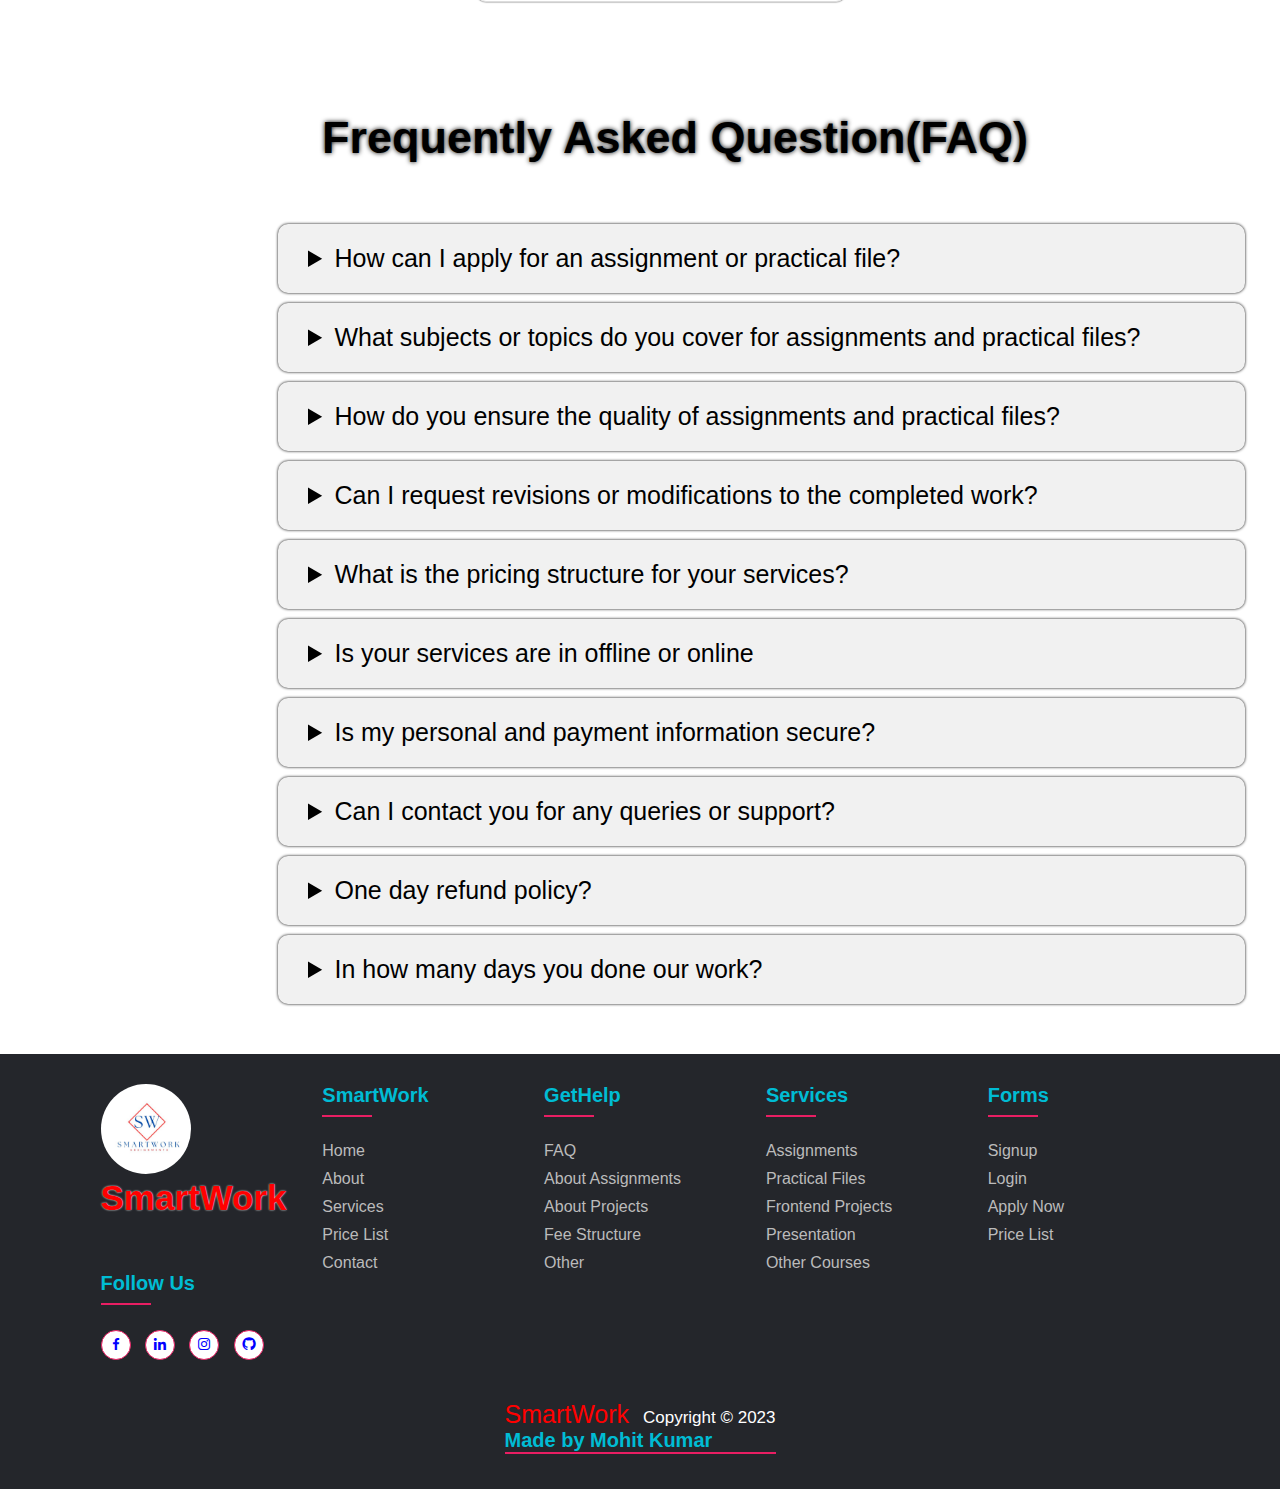
<file: price.html>
<!DOCTYPE html>
<html>
  <head>
    <meta charset="UTF-8">
    <meta http-equiv="X-UA-Compatible" content="IE=edge">
    <meta name="viewport" content="width=device-width, initial-scale=1.0">
    <title>Assignment and Practical File Prices</title>
    <link rel="stylesheet" href="style.css">
    
    <link href='https://unpkg.com/boxicons@2.1.4/css/boxicons.min.css' rel='stylesheet'>
  </head>
  <body>
   <header>
    <div class="logo">
      <img src="images/s (2).jpg" alt="logo">
      <h1>SmartWork</h1>
  </div>
        <nav id="navbar">
            <ul>
                <a href="index.html">Home</a>
                <a href="aboutus.html">About Us</a>
                <a href="services.html">Services</a>
                <a href="contact.html">Contact</a>
                <a href="price.html">Price list</a>
                <a  class="apply" href="apply.html">Apply</a>
                <a class="signup" href="login.html">Login</a>
            </ul>
        </nav>
        <div class="menu">
          <i class='bx bx-menu' ></i>
      </div>
    </header>
    <div class="aboutimg">
        <h2>Price List</h2>
        </div>
   <h1 class="assign">Assignment and Practical File Prices(Only Offline services are available now after some time we will open online services also)<br><span>20% Discount On First Two Services</span></h1>
    
    <table>
      <caption>Assignment Prices</caption>
      <tr>
        <th>Assignment Type</th>
        <th>Price per page (in Rs)</th>
      </tr>
      <tr>
        <td>Handwritten Assignments</td>
        <td class="price">5</td>
      </tr>
      <tr>
      <td>Typed Assignments</td>
       <td class="price">7</td>
      </tr>
      <tr>
       <td>Full Handwritten Assignment</td>
       <td class="price">25</td>
      </tr>
    </table>
    <br>
    <div class="link">
        <a href="apply.html">Apply Now</a>
    </div>
   
    
  
    <table>
      <caption>Practical File Prices</caption>
      <tr>
        <th>Practical File Type</th>
        <th>Price per page (in Rs)</th>
      </tr>
      <tr>
        <td>Handwritten Practical Files</td>
        <td class="price">15</td>
      </tr>
      <tr>
        <td>Typed Practical Files</td>
        <td class="price">17</td>
      </tr>
      <tr>
        <td>Full Handwritten Practical File</td>
        <td class="price">500</td>
      </tr>
    </table>
    <br>
    <div class="link">
        <a href="apply.html">Apply Now</a>
    </div>
    <h3 class="note">NOTE: We are book only 8 to 10 assignments and practical files in a week So book accordingly. I suggest all of you that you can book your services on saturday or sunday for next week. There are many slots avalaible before the  week starts.</h3>
    
    <div class="project-section">
      <h2>Front-End Project Prices</h2>
      <p>Prices for front-end projects will vary depending on the scope and complexity of the project. Please contact us for a quote.</p>
      <h3>Examples of Front-End Projects:</h3>
      <table>
        <caption>Practical File Prices</caption>
        <tr>
          <th>Project Type</th>
          <th>Per Project Price (in Rs)</th>
        </tr>
        <tr>
          <td>Static Website</td>
          <td class="price">300 Rs</td>
        </tr>
        <tr>
          <td>Basic E-Commerce Website</td>
          <td class="price">400 Rs</td>
        </tr>
        <tr>
          <td>Responsive Web Design</td>
          <td class="price">500 Rs</td>
        </tr>
      </table>
      <br>
      <div class="link">
        <a href="apply.html">Apply Now</a>
    </div>
    </div>

    <div class="color">
      <h2>Assignments, Practical Files, Projects, And Presentations?</h2>
      <p>"From Today you don't take stress about the assignments, and practical files because <span>SmartWork</span> is here who do every work of yours at an reasonable price and with good quality,It is a startup , where students can be guided with their assignments , practical files and projects of all subjects by me and my team and after this students become stress free about their submissions. <span>SmartWork</span>  is the best site to help students and give their work on Time."</p>
      <a href="price.html">Apply Here</a>
  </div>


   <!--our work or prohjects section-->
   <div class="project">
    <h1>Our Projects</h1>
    <p> you can see some glimpse of our previous projects </p>
    <div class="project-contain">
        <div class="projects">
            <img src="images/todo list.png">
            <h2>To-Do list Web App</h2>
            <i class='bx bx-link-external'></i><br>
            <br>
            <a class="view-website" href="#">View Website</a>
            
        </div>
        <div class="projects">
            <img src="images/healthhub.png">
            <h2>Health Hub Website</h2>
            <i class='bx bx-link-external'></i><br>
            <br>
            <a class="view-website" href="#">View Website</a>
        </div>
        <div class="projects">
            <img src="images/fooddeleivery.png">
            <h2>Food deleivery Website</h2>
            <i class='bx bx-link-external'></i><br>
            <br>
            <a class="view-website" href="#">View Website</a>
        </div>
        <div class="projects">
            <img src="images/temperature converter.png">
            <h2>Temperature Converter Website</h2>
            <i class='bx bx-link-external'></i><br>
            <br>
            <a class="view-website" href="#">View Website</a>
        </div>
        <div class="projects">
            <img src="images/calculator.png">
            <h2>Calculator Web App</h2>
            <i class='bx bx-link-external'></i><br>
            <br>
            <a class="view-website" href="#">View Website</a>
        </div>
        <div class="projects">
            <img src="images/registrationform.png">
            <h2>Registration Form Web Page</h2>
            <i class='bx bx-link-external'></i><br>
            <br>
            <a class="view-website" href="#">View Website</a>
        </div>
        <div class="projects">
            <img src="images/unit converter.png">
            <h2>Unit converter Web App</h2>
            <i class='bx bx-link-external'></i><br>
            <br>
            <a class="view-website" href="#">View Website</a>
        </div>
        <div class="projects">
            <img src="images/donation website.png">
            <h2>Donation Website</h2>
            <i class='bx bx-link-external'></i><br>
            <br>
            <a class="view-website" href="#">View Website</a>
        </div>
        <div class="projects">
            <img src="images/banking system (1).png">
            <h2>Banking System Website</h2>
            <i class='bx bx-link-external'></i><br>
            <br>
            <a class="view-website" href="#">View Website</a>
        </div>
        
        
    </div>
</div>

    <!--FAQ-->
    <div class="faq">
      <h2>Frequently Asked Question(FAQ)</h2>
      <div class="questions">
          <details>
              <summary>How can I apply for an assignment or practical file?</summary>
              <p>To Apply, simply visit our website and go to price list section, Then click on apply now buuton. Fill in the required details, such as assignment requirements, deadline, and any specific instructions. Once submitted, our team will review the form and provide further instructions.</p>
            </details>
            <details>
              <summary>What subjects or topics do you cover for assignments and practical files?</summary>
              <p>We cover a wide range of subjects and topics, including to programming, computer science, physics, Dsa, uhv, humanities, mathematics, operating system, Coa, chemistry, literature, history, and more. If you have a specific topic in mind, feel free to reach out to us for confirmation.</p>
            </details>
            <details>
              <summary>How do you ensure the quality of assignments and practical files?</summary>
              <p>We have a team of experienced professionals who specialize in different fields. Each assignment or practical file goes through a rigorous review process to ensure accuracy, relevance, and quality. We also encourage clients to provide specific requirements or additional materials to customize the output accordingly.</p>
            </details>
            <details>
              <summary>Can I request revisions or modifications to the completed work?</summary>
              <p>Yes, we offer revision options to ensure customer satisfaction. If you require any changes or modifications to the delivered assignment or practical file, please let us know within the specified revision period, and our team will gladly assist you.</p>
            </details>
            <details>
              <summary>What is the pricing structure for your services?</summary>
              <p>the price structure is depend upon various factous such as complexity of assignment, how long the assignment is, how many pages you want, so we have mentioned basic price list to our price list section so go their and check.</p>
            </details>
            <details>
              <summary>Is your services are in offline or online</summary>
              <p>Now, we provide offline services but after some time we are providing online services also.</p>
            </details>
            <details>
              <summary>Is my personal and payment information secure?</summary>
              <p>Yes, we prioritize the security and privacy of our clients. We use secure encryption protocols to protect your personal and payment information. We do not disclose any client details to third parties without explicit consent.</p>
            </details>
            <details>
              <summary>Can I contact you for any queries or support?</summary>
              <p>Absolutely! We have a dedicated support team available to assist you with any queries or concerns. You can contact us through email, phone, or live chat on our website. We aim to provide prompt and helpful responses to ensure a smooth customer experience.</p>
            </details>
            <details>
              <summary>One day refund policy?</summary>
              <p>There is no refund policy in SMARTWORK, as you can pay after the work so you dont take stress about the money.</p>
            </details>
            <details>
              <summary>In how many days you done our work?</summary>
              <p>Most of the time our writers do your work in 2 or 3 days, but it depends on your assignment as it is long or short.If you need your work in less time you can tell us and our team will select your work first and completed in less time so you can submit it nicely on time.</p>
            </details>
      </div>
  </div>

    <footer class="footer">
      <div class="footer-contain">
  <div class="footer-row">
    <div class="footer-col">
      <img src="images/s (2).jpg" alt="footerlogo">
      <h4>SmartWork</h4>
      
  </div>
  <div class="footer-col">
  <h3>SmartWork</h3>
  <ul>
  <li><a href="index.html">Home</a></li>
  <li><a href="aboutus.html">About</a></li>
  <li><a href="services.html">Services</a></li>
  <li><a href="price.html">Price List</a></li>
  <li><a href="contact.html">Contact</a></li>
  </ul>
  </div>
  
  <div class="footer-col">
  <h3>GetHelp</h3>
  <ul>
  <li><a href="#">FAQ</a></li>
  <li><a href="contact.html">About Assignments</a></li>
  <li><a href="contact.html">About Projects</a></li>
  <li><a href="price.html">Fee Structure</a></li>
  <li><a href="index.html">Other</a></li>
        
  </ul>
  </div>
  
  <div class="footer-col">
  <h3>Services</h3>
  <ul>
  <li><a href="services.html"> Assignments</a></li>
  <li><a href="services.html">Practical files</a></li>
  <li><a href="services.html">Frontend Projects</a></li>
  <li><a href="services.html">Presentation</a></li>
  <li><a href="services.html">Other courses</a></li>
  </ul>
  </div>
  
  <div class="footer-col">
      <h3>Forms</h3>
      <ul>
      <li><a href="signup.html">Signup</a></li>
      <li><a href="login.html">Login</a></li>
      <li><a href="apply.html">Apply Now</a></li>
      <li><a href="price.html">Price List</a></li>
            
      </ul>
      </div>
  
  <div class="footer-col">
  <h3>Follow Us</h3>
  <ul>
  <div class="social-links">
  <a href="https://www.facebook.com/profile.php?id=100041757468066"><i class='bx bxl-facebook'></i></a>
  <a href="https://www.linkedin.com/in/mohit-kumar-2a24a521b"><i class='bx bxl-linkedin' ></i></a>
  <a href="https://www.instagram.com/mohit_.o1?igshid=ZDdkNTZiNTM="><i class='bx bxl-instagram' ></i></a>
  <a href="https://github.com/mohitk73"><i class='bx bxl-github'></i></a>
  </ul>
  </div>
  </div>
  </div>
  <div class="footer-para">
      <p>SmartWork &nbsp;<span>Copyright © 2023</span></p>
      <h3>Made by Mohit Kumar</h3>
      </div>
        
  
  
  </div>
    </footer>
    <script src="script.js"></script>
  </body>
  </html>
</file>
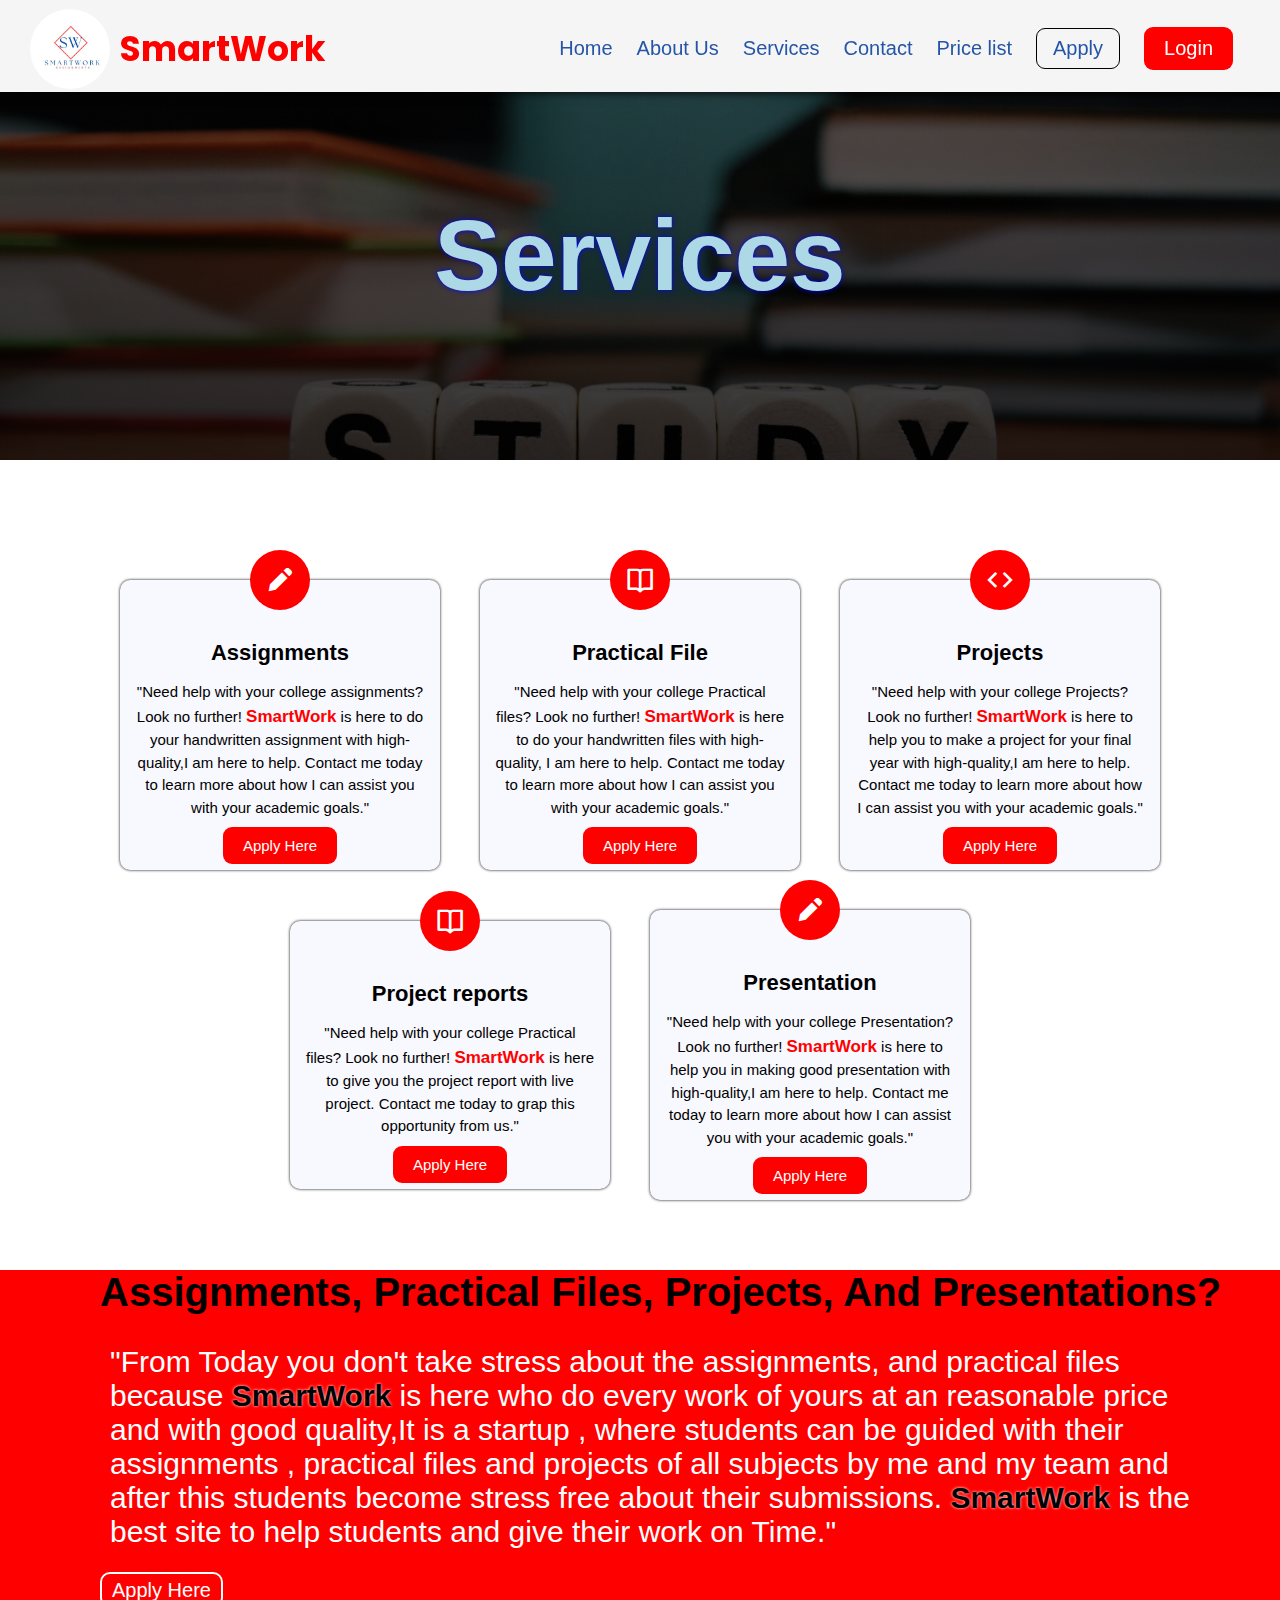
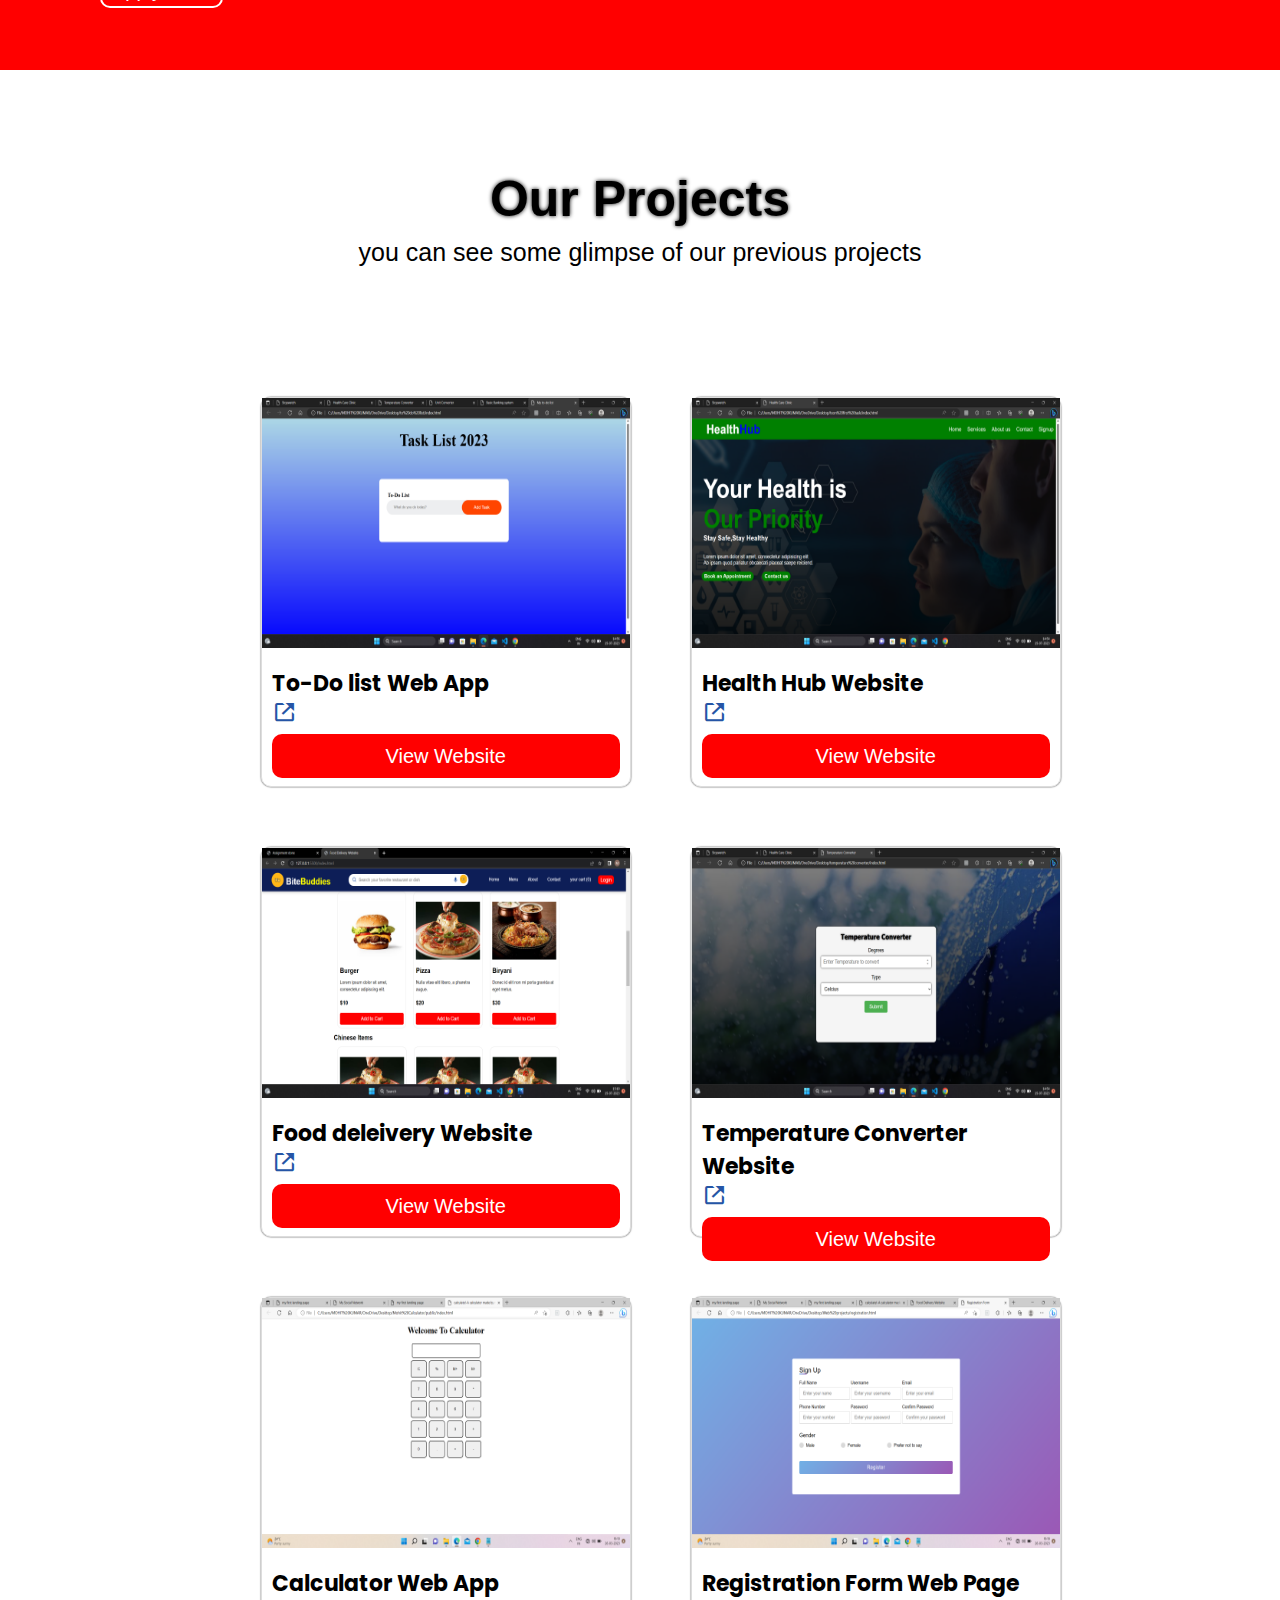
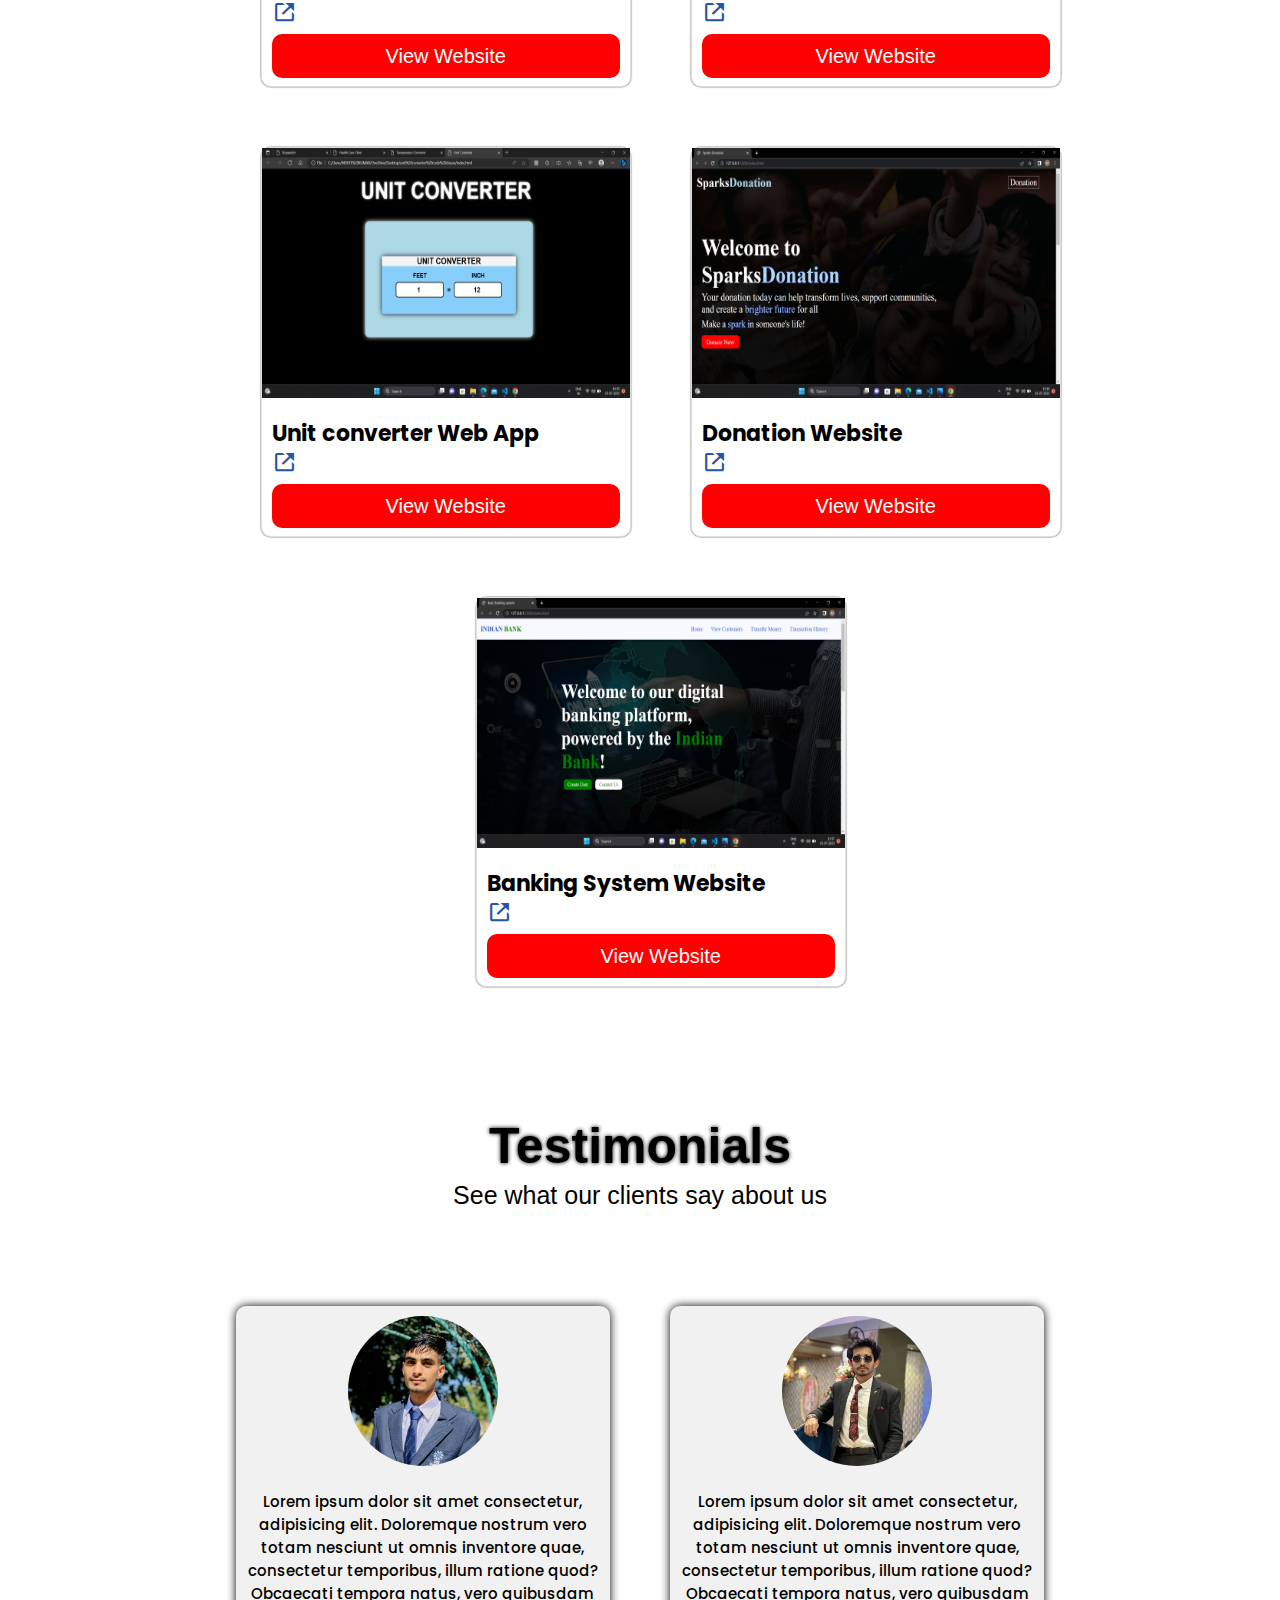
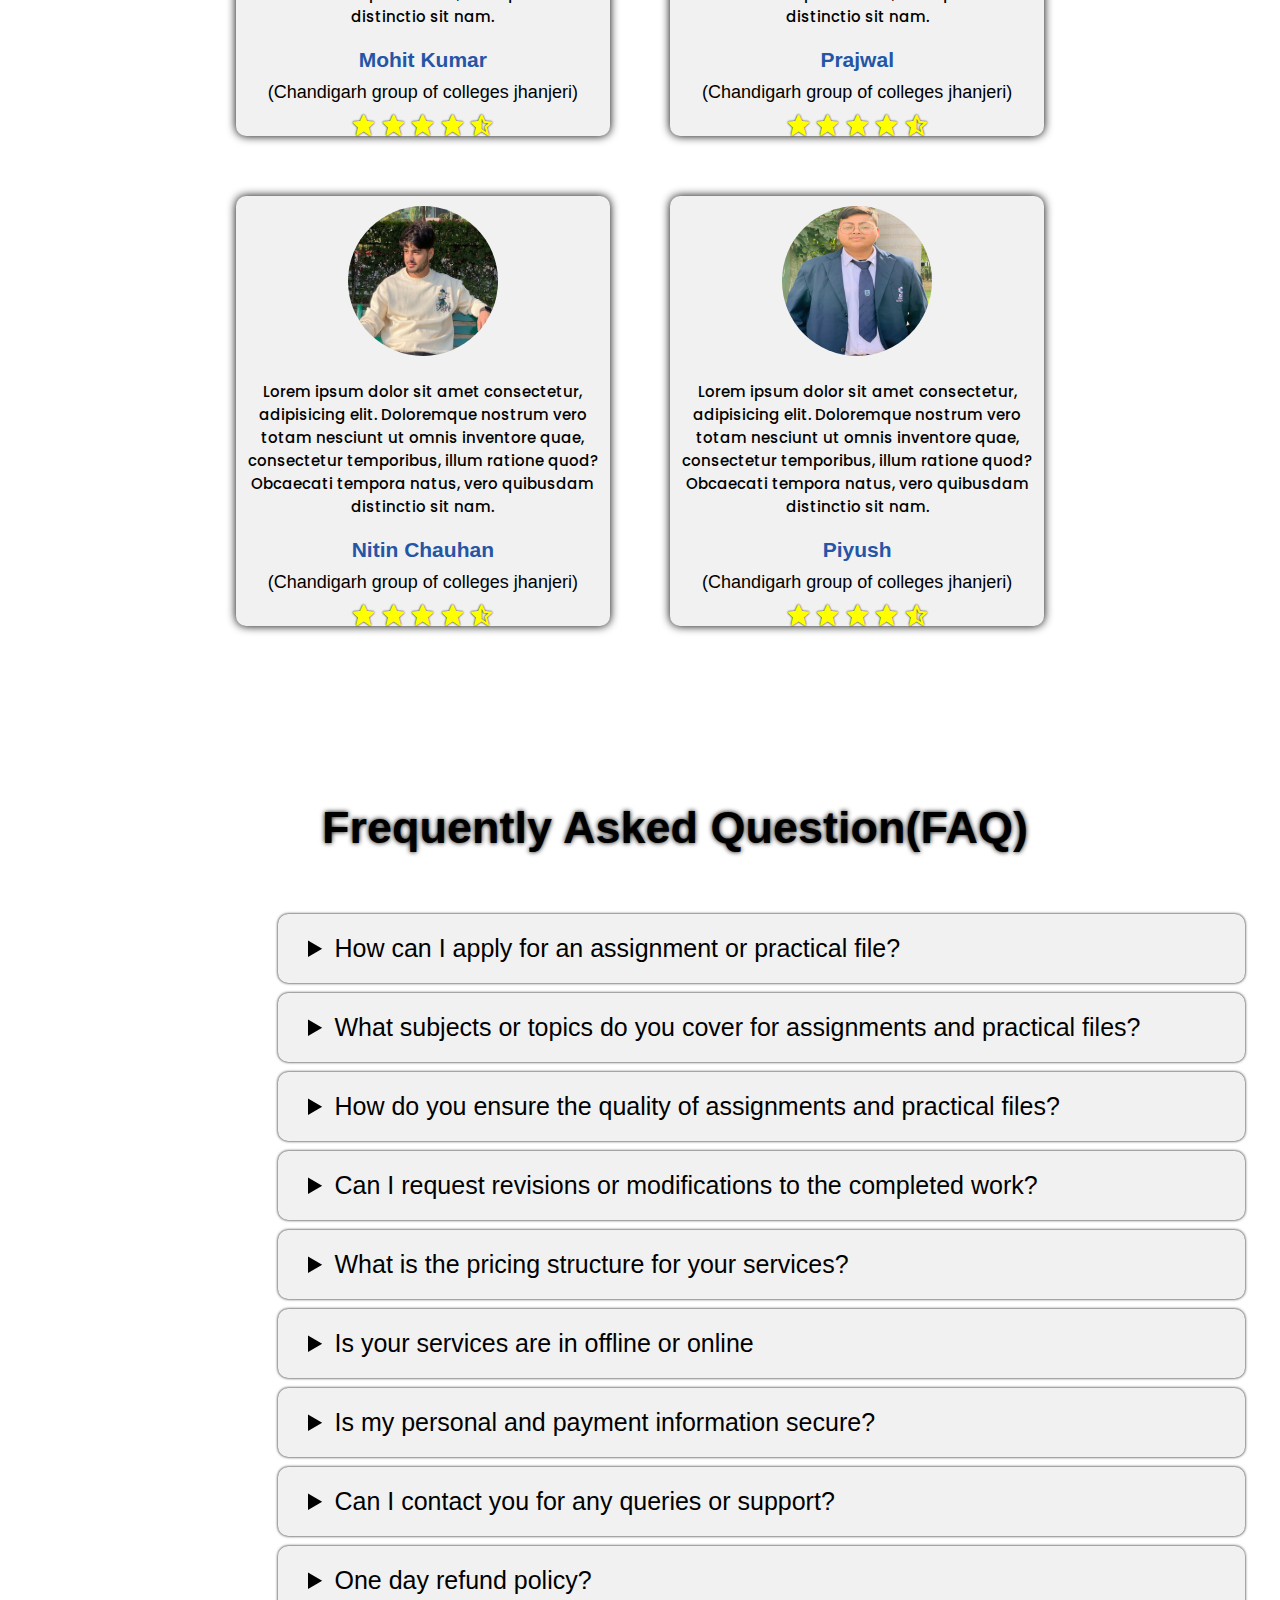
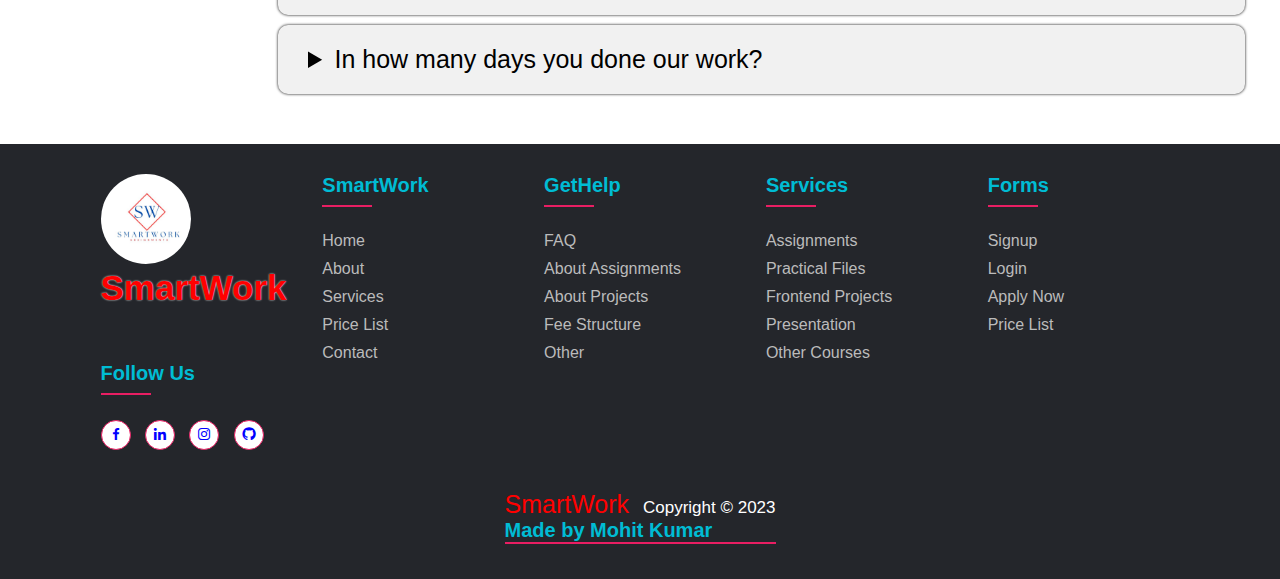
<file: services.html>
<!DOCTYPE html>
<html lang="en">
<head>
    <meta charset="UTF-8">
    <meta http-equiv="X-UA-Compatible" content="IE=edge">
    <meta name="viewport" content="width=device-width, initial-scale=1.0">
    <link rel="stylesheet" href="style.css">
  
    <link href='https://unpkg.com/boxicons@2.1.4/css/boxicons.min.css' rel='stylesheet'>
    <title>Assignment done </title>
</head>
<body>
    <header>
        <div class="logo">
            <img src="images/s (2).jpg" alt="logo">
            <h1>SmartWork</h1>
        </div>
        <nav id="navbar">
            <ul>
                <a href="index.html">Home</a>
                <a href="aboutus.html">About Us</a>
                <a href="services.html">Services</a>
                <a href="contact.html">Contact</a>
                <a href="price.html">Price list</a>
                <a  class="apply" href="apply.html">Apply</a>
                <a class="signup" href="login.html">Login</a>
            </ul>
        </nav>
        <div class="menu">
            <i class='bx bx-menu' ></i>
        </div>
    </header>
    <div class="About">
        <div class="aboutimg">
        <h2>Services</h2>
        </div>
       
    <div class="services" >
      <!--h2>Services</h2>-->
        <div class="contain">
            <div class="box">
                <div class="img">
                    <i class='bx bxs-pencil'></i>
                </div>
                <div class="para">
                    <h6>Assignments</h6>
                    <p>"Need help with your college assignments? Look no further! <span>SmartWork</span> is here to do your handwritten assignment with high-quality,I am here to help. Contact me today to learn more about how I can assist you with your academic goals." </p><br>
                    <a href="apply.html">Apply Here</a>
                </div>
            </div>

            <div class="box">
                <div class="img">
                    <i class='bx bx-book-open'></i>
                </div>
                <div class="para">
                    <h6>Practical File</h6>
                    <p>"Need help with your college Practical files? Look no further! <span>SmartWork</span> is here to do your handwritten files with high-quality, I am here to help. Contact me today to learn more about how I can assist you with your academic goals." </p><br>
                    <a href="apply.html">Apply Here</a>
                </div>
            </div>

            <div class="box">
                <div class="img">
                    <i class='bx bx-expand-horizontal'></i>
                    
                </div>
                <div class="para">
                    <h6>Projects</h6>
                    <p>"Need help with your college Projects? Look no further! <span>SmartWork</span> is here to help you to make a project for your final year with high-quality,I am here to help. Contact me today to learn more about how I can assist you with your academic goals." </p><br>
                    <a href="apply.html">Apply Here</a>
                </div>
            </div>
            <div class="box">
                <div class="img">
                    <i class='bx bx-book-open'></i>
                </div>
                <div class="para">
                    <h6>Project reports</h6>
                    <p>"Need help with your college Practical files? Look no further! <span>SmartWork</span> is here to give you the project report with live project. Contact me today to grap this opportunity from us." </p><br>
                    <a href="apply.html">Apply Here</a>
                </div>
            </div>

            <div class="box">
                <div class="img">
                    <i class='bx bxs-pencil'></i>
                </div>
                <div class="para">
                    <h6>Presentation</h6>
                    <p>"Need help with your college Presentation? Look no further! <span>SmartWork</span> is here to help you in making good presentation  with high-quality,I am here to help. Contact me today to learn more about how I can assist you with your academic goals." </p><br>
                    <a href="apply.html">Apply Here</a>
                </div>
            </div>
            
        </div>
    
    </div>

    <div class="color">
        <h2>Assignments, Practical Files, Projects, And Presentations?</h2>
        <p>"From Today you don't take stress about the assignments, and practical files because <span>SmartWork</span> is here who do every work of yours at an reasonable price and with good quality,It is a startup , where students can be guided with their assignments , practical files and projects of all subjects by me and my team and after this students become stress free about their submissions. <span>SmartWork</span>  is the best site to help students and give their work on Time."</p>
        <a href="price.html">Apply Here</a>
        
    </div>

     <!--our work or prohjects section-->
     <div class="project">
        <h1>Our Projects</h1>
        <p> you can see some glimpse of our previous projects </p>
        <div class="project-contain">
            <div class="projects">
                <img src="images/todo list.png">
                <h2>To-Do list Web App</h2>
                <i class='bx bx-link-external'></i><br>
                <br>
                <a class="view-website" href="#">View Website</a>
                
            </div>
            <div class="projects">
                <img src="images/healthhub.png">
                <h2>Health Hub Website</h2>
                <i class='bx bx-link-external'></i><br>
                <br>
                <a class="view-website" href="#">View Website</a>
            </div>
            <div class="projects">
                <img src="images/fooddeleivery.png">
                <h2>Food deleivery Website</h2>
                <i class='bx bx-link-external'></i><br>
                <br>
                <a class="view-website" href="#">View Website</a>
            </div>
            <div class="projects">
                <img src="images/temperature converter.png">
                <h2>Temperature Converter Website</h2>
                <i class='bx bx-link-external'></i><br>
                <br>
                <a class="view-website" href="#">View Website</a>
            </div>
            <div class="projects">
                <img src="images/calculator.png">
                <h2>Calculator Web App</h2>
                <i class='bx bx-link-external'></i><br>
                <br>
                <a class="view-website" href="#">View Website</a>
            </div>
            <div class="projects">
                <img src="images/registrationform.png">
                <h2>Registration Form Web Page</h2>
                <i class='bx bx-link-external'></i><br>
                <br>
                <a class="view-website" href="#">View Website</a>
            </div>
            <div class="projects">
                <img src="images/unit converter.png">
                <h2>Unit converter Web App</h2>
                <i class='bx bx-link-external'></i><br>
                <br>
                <a class="view-website" href="#">View Website</a>
            </div>
            <div class="projects">
                <img src="images/donation website.png">
                <h2>Donation Website</h2>
                <i class='bx bx-link-external'></i><br>
                <br>
                <a class="view-website" href="#">View Website</a>
            </div>
            <div class="projects">
                <img src="images/banking system (1).png">
                <h2>Banking System Website</h2>
                <i class='bx bx-link-external'></i><br>
                <br>
                <a class="view-website" href="#">View Website</a>
            </div>
            
            
        </div>
    </div>

    <!--reviews section-->
    <div class="reviews">
        <h2>Testimonials</h2>
        <p>See what our clients say about us</p>
        <div class=" review-slider">
            <div class="wrapper">
                <div class=" review-box">
                    <img src="images/mohiteditphoto2.jpeg">
                    <p>Lorem ipsum dolor sit amet consectetur, adipisicing elit. Doloremque nostrum vero totam nesciunt ut omnis inventore quae, consectetur temporibus, illum ratione quod? Obcaecati tempora natus, vero quibusdam distinctio sit nam.</p>
                    <h3>Mohit Kumar</h3>
                    <h4>(Chandigarh group of colleges jhanjeri)</h4>
                    <div class="stars">
                        <i class='bx bxs-star'></i>
                        <i class='bx bxs-star'></i>
                        <i class='bx bxs-star'></i>
                        <i class='bx bxs-star'></i>
                        <i class='bx bxs-star-half' ></i>
                    </div>
                </div>

                <div class=" review-box">
                    <img src="images/prajwal.jpeg">
                    <p>Lorem ipsum dolor sit amet consectetur, adipisicing elit. Doloremque nostrum vero totam nesciunt ut omnis inventore quae, consectetur temporibus, illum ratione quod? Obcaecati tempora natus, vero quibusdam distinctio sit nam.</p>
                    <h3>Prajwal</h3>
                    <h4>(Chandigarh group of colleges jhanjeri)</h4>
                    <div class="stars">
                        <i class='bx bxs-star'></i>
                        <i class='bx bxs-star'></i>
                        <i class='bx bxs-star'></i>
                        <i class='bx bxs-star'></i>
                        <i class='bx bxs-star-half' ></i>
                    </div>
                </div>

                <div class=" review-box">
                    <img src="images/nitinphoto.jpeg">
                    <p>Lorem ipsum dolor sit amet consectetur, adipisicing elit. Doloremque nostrum vero totam nesciunt ut omnis inventore quae, consectetur temporibus, illum ratione quod? Obcaecati tempora natus, vero quibusdam distinctio sit nam.</p>
                    <h3>Nitin Chauhan</h3>
                    <h4>(Chandigarh group of colleges jhanjeri)</h4>
                    <div class="stars">
                        <i class='bx bxs-star'></i>
                        <i class='bx bxs-star'></i>
                        <i class='bx bxs-star'></i>
                        <i class='bx bxs-star'></i>
                        <i class='bx bxs-star-half' ></i>
                    </div>
                </div>

                <div class=" review-box">
                    <img src="images/piyushphoto.jpeg">
                    <p>Lorem ipsum dolor sit amet consectetur, adipisicing elit. Doloremque nostrum vero totam nesciunt ut omnis inventore quae, consectetur temporibus, illum ratione quod? Obcaecati tempora natus, vero quibusdam distinctio sit nam.</p>
                    <h3>Piyush</h3>
                    <h4>(Chandigarh group of colleges jhanjeri)</h4>
                    <div class="stars">
                        <i class='bx bxs-star'></i>
                        <i class='bx bxs-star'></i>
                        <i class='bx bxs-star'></i>
                        <i class='bx bxs-star'></i>
                        <i class='bx bxs-star-half' ></i>
                    </div>
                </div>
            </div>
        </div>
       
    </div>

    <!--FAQ-->
    <div class="faq">
        <h2>Frequently Asked Question(FAQ)</h2>
        <div class="questions">
            <details>
                <summary>How can I apply for an assignment or practical file?</summary>
                <p>To Apply, simply visit our website and go to price list section, Then click on apply now buuton. Fill in the required details, such as assignment requirements, deadline, and any specific instructions. Once submitted, our team will review the form and provide further instructions.</p>
              </details>
              <details>
                <summary>What subjects or topics do you cover for assignments and practical files?</summary>
                <p>We cover a wide range of subjects and topics, including to programming, computer science, physics, Dsa, uhv, humanities, mathematics, operating system, Coa, chemistry, literature, history, and more. If you have a specific topic in mind, feel free to reach out to us for confirmation.</p>
              </details>
              <details>
                <summary>How do you ensure the quality of assignments and practical files?</summary>
                <p>We have a team of experienced professionals who specialize in different fields. Each assignment or practical file goes through a rigorous review process to ensure accuracy, relevance, and quality. We also encourage clients to provide specific requirements or additional materials to customize the output accordingly.</p>
              </details>
              <details>
                <summary>Can I request revisions or modifications to the completed work?</summary>
                <p>Yes, we offer revision options to ensure customer satisfaction. If you require any changes or modifications to the delivered assignment or practical file, please let us know within the specified revision period, and our team will gladly assist you.</p>
              </details>
              <details>
                <summary>What is the pricing structure for your services?</summary>
                <p>the price structure is depend upon various factous such as complexity of assignment, how long the assignment is, how many pages you want, so we have mentioned basic price list to our price list section so go their and check.</p>
              </details>
              <details>
                <summary>Is your services are in offline or online</summary>
                <p>Now, we provide offline services but after some time we are providing online services also.</p>
              </details>
              <details>
                <summary>Is my personal and payment information secure?</summary>
                <p>Yes, we prioritize the security and privacy of our clients. We use secure encryption protocols to protect your personal and payment information. We do not disclose any client details to third parties without explicit consent.</p>
              </details>
              <details>
                <summary>Can I contact you for any queries or support?</summary>
                <p>Absolutely! We have a dedicated support team available to assist you with any queries or concerns. You can contact us through email, phone, or live chat on our website. We aim to provide prompt and helpful responses to ensure a smooth customer experience.</p>
              </details>
              <details>
                <summary>One day refund policy?</summary>
                <p>There is no refund policy in SMARTWORK, as you can pay after the work so you dont take stress about the money.</p>
              </details>
              <details>
                <summary>In how many days you done our work?</summary>
                <p>Most of the time our writers do your work in 2 or 3 days, but it depends on your assignment as it is long or short.If you need your work in less time you can tell us and our team will select your work first and completed in less time so you can submit it nicely on time.</p>
              </details>
        </div>
    </div>

    
    

    <footer class="footer">
        <div class="footer-contain">
    <div class="footer-row">
        <div class="footer-col">
            <img src="images/s (2).jpg" alt="footerlogo">
            <h4>SmartWork</h4>
            
        </div>
    <div class="footer-col">
    <h3>SmartWork</h3>
    <ul>
    <li><a href="index.html">Home</a></li>
    <li><a href="aboutus.html">About</a></li>
    <li><a href="services.html">Services</a></li>
    <li><a href="price.html">Price List</a></li>
    <li><a href="contact.html">Contact</a></li>
    </ul>
    </div>
    
    <div class="footer-col">
    <h3>GetHelp</h3>
    <ul>
    <li><a href="#">FAQ</a></li>
    <li><a href="contact.html">About Assignments</a></li>
    <li><a href="contact.html">About Projects</a></li>
    <li><a href="price.html">Fee Structure</a></li>
    <li><a href="index.html">Other</a></li>
          
    </ul>
    </div>
    
    <div class="footer-col">
    <h3>Services</h3>
    <ul>
    <li><a href="services.html"> Assignments</a></li>
    <li><a href="services.html">Practical files</a></li>
    <li><a href="services.html">Frontend Projects</a></li>
    <li><a href="services.html">Presentation</a></li>
    <li><a href="services.html">Other courses</a></li>
    </ul>
    </div>
    
    <div class="footer-col">
        <h3>Forms</h3>
        <ul>
        <li><a href="signup.html">Signup</a></li>
        <li><a href="login.html">Login</a></li>
        <li><a href="apply.html">Apply Now</a></li>
        <li><a href="price.html">Price List</a></li>
              
        </ul>
        </div>
    
    <div class="footer-col">
    <h3>Follow Us</h3>
    <ul>
    <div class="social-links">
    <a href="https://www.facebook.com/profile.php?id=100041757468066"><i class='bx bxl-facebook'></i></a>
    <a href="https://www.linkedin.com/in/mohit-kumar-2a24a521b"><i class='bx bxl-linkedin' ></i></a>
    <a href="https://www.instagram.com/mohit_.o1?igshid=ZDdkNTZiNTM="><i class='bx bxl-instagram' ></i></a>
    <a href="https://github.com/mohitk73"><i class='bx bxl-github'></i></a>
    </ul>
    </div>
    </div>
    </div>
    <div class="footer-para">
        <p>SmartWork &nbsp;<span>Copyright © 2023</span></p>
        <h3>Made by Mohit Kumar</h3>
        </div>
          
    
    
    </div>
      </footer>
      <script src="script.js"></script>
    </body>
    </html>
</file>
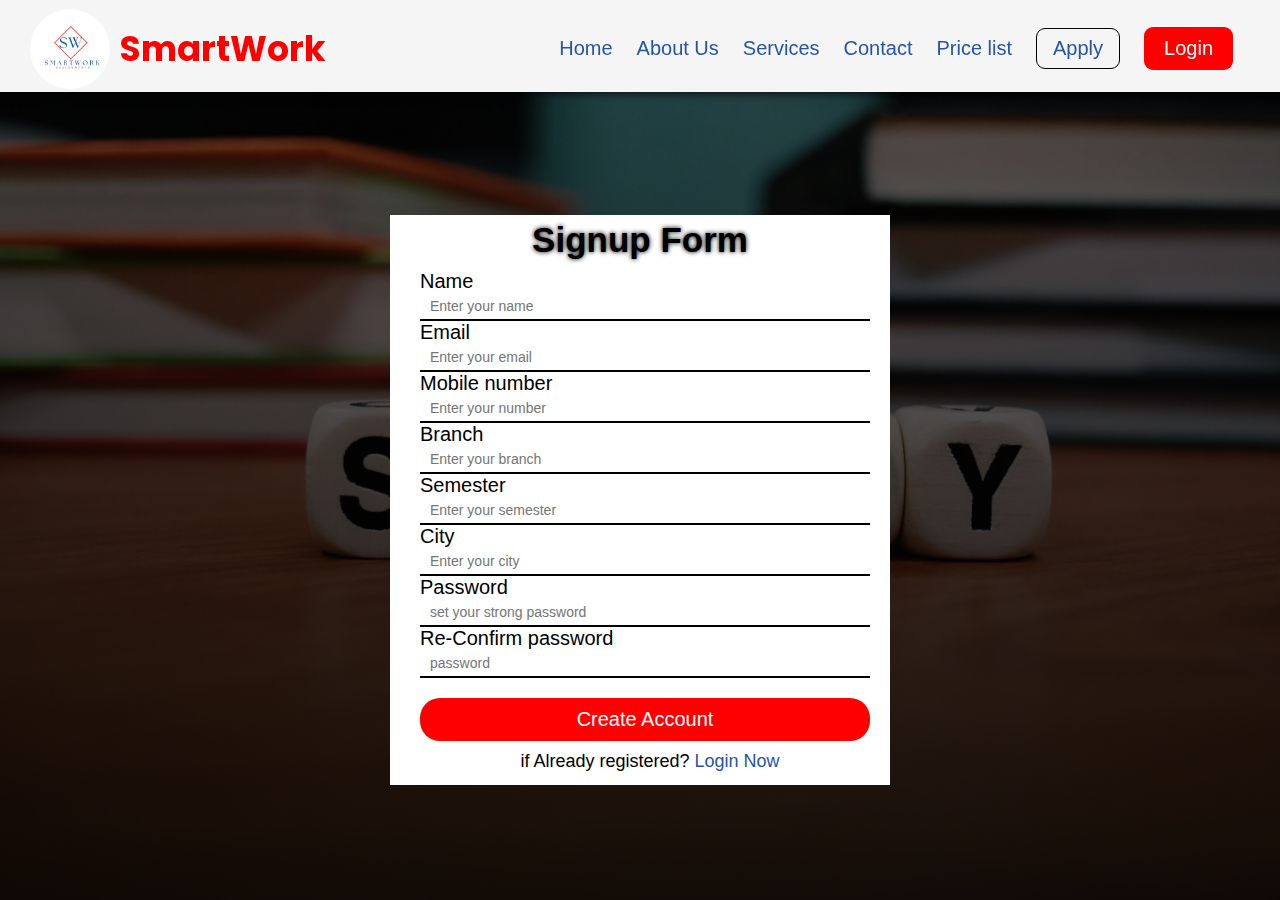
<file: signup.html>
<!DOCTYPE html>
<html lang="en">
<head>
    <meta charset="UTF-8">
    <meta http-equiv="X-UA-Compatible" content="IE=edge">
    <meta name="viewport" content="width=device-width, initial-scale=1.0">
    <link rel="stylesheet" href="style.css">
    <link href='https://unpkg.com/boxicons@2.1.4/css/boxicons.min.css' rel='stylesheet'>
    <title>Assignment done </title>
</head>
<body>

        <header>
            <div class="logo">
                <img src="images/s (2).jpg" alt="logo">
                <h1>SmartWork</h1>
            </div>
            <nav id="navbar">
            <ul>
                <a href="index.html">Home</a>
                <a href="aboutus.html">About Us</a>
                <a href="services.html">Services</a>
                <a href="contact.html">Contact</a>
                <a href="price.html">Price list</a>
                <a  class="apply" href="apply.html">Apply</a>
                <a class="signup" href="login.html">Login</a>
            </ul>
            </nav>
            <div class="menu">
                <i class='bx bx-menu' ></i>
            </div>
        </header>
        <div class="signup-form">
            <div class="signup-image">
                <div class="signup-contain">
                    <div class="signup-heading">
                        <h2>Signup Form</h2>
                    </div>
                    <div class="signup-details">
                        <form action="successfull.html">
                            <label for="name">Name</label>
                            <input type="text" name="name" required="required" placeholder="Enter your name">
                            <label for="email">Email</label>
                            <input type="email" name="email" required="required" placeholder="Enter your email">
                            <label for="number">Mobile number</label>
                            <input type="tel" name="phone" required="required" placeholder="Enter your number">
                            <label for="branch">Branch</label>
                            <input type="text" name="branch" required="required" placeholder="Enter your branch">
                            <label for="semester">Semester</label>
                            <input type="number" name="semester" required="required" placeholder="Enter your semester">
                            <label for="city">City</label>
                            <input type="text" name="city" required="required" placeholder="Enter your city">
                            <label for="password">Password</label>
                            <input type="password" name="name" required="required" placeholder="set your strong password">
                            <label for="password">Re-Confirm password</label>
                            <input type="password" name="password" required="required" placeholder="password">
                            <button type="submit">Create Account</button>
                            <p>if Already registered?&nbsp;<a href="login.html"> Login Now</a></p>
            
                        </form>
                    </div>
                </div>
              </div>
        </div>
        <script src="script.js"></script>
</body>
</html>
</file>
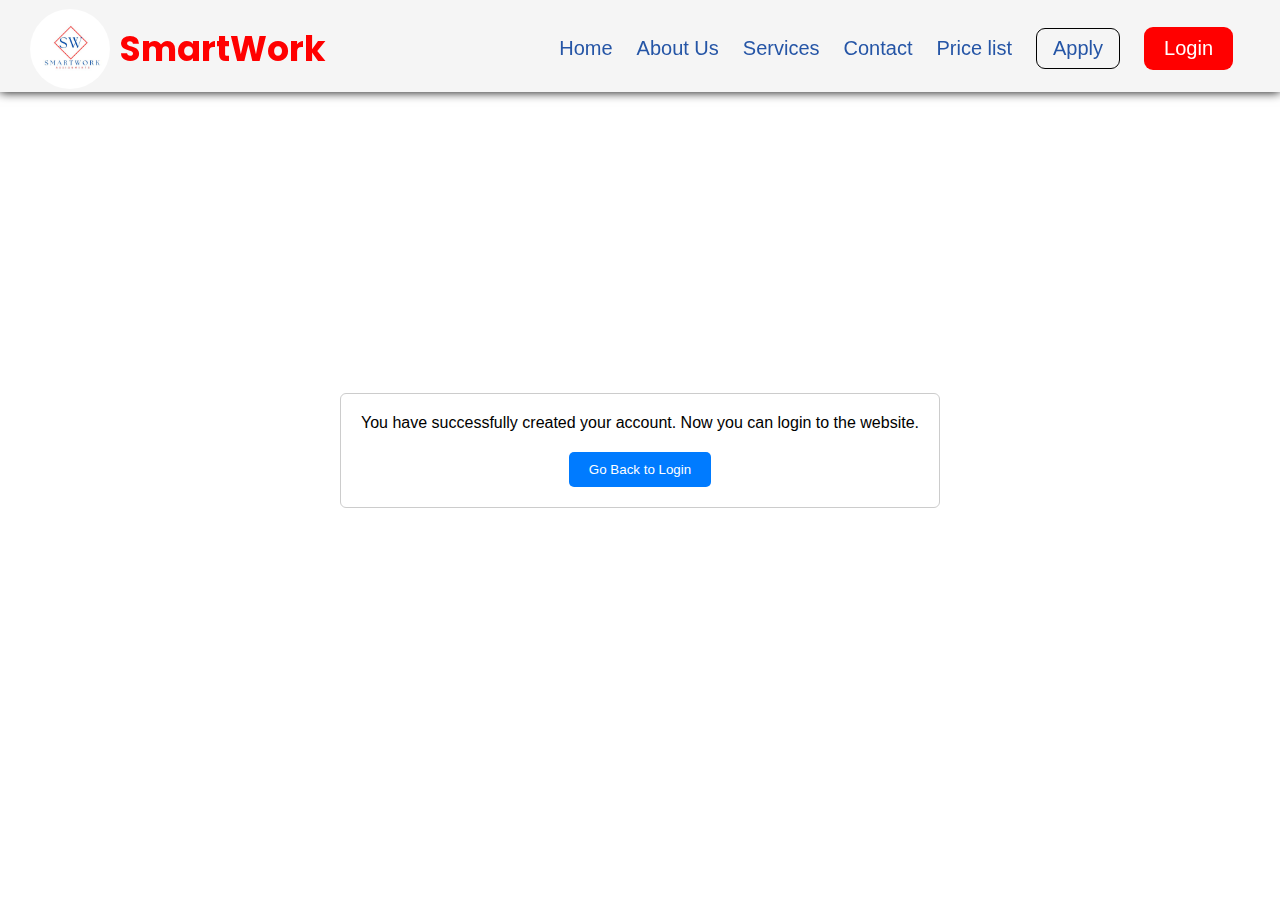
<file: successfull.html>
<!DOCTYPE html>
<html lang="en">
<head>
    <meta charset="UTF-8">
    <meta name="viewport" content="width=device-width, initial-scale=1.0">
    <link rel="stylesheet" href="style.css">
    <title>successful</title>
</head>
<body>
    <!DOCTYPE html>
<html lang="en">
<head>
    <meta charset="UTF-8">
    <meta name="viewport" content="width=device-width, initial-scale=1.0">
    <title>Account Created</title>
    <style>
        body {
            font-family: Arial, sans-serif;
            display: flex;
            justify-content: center;
            align-items: center;
            height: 100vh;
            margin: 0;
        }
        .message-box {
            padding: 20px;
            border: 1px solid #ccc;
            border-radius: 6px;
            text-align: center;
        }
        .message {
            margin-bottom: 20px;
        }
        .back-btn {
            padding: 10px 20px;
            background-color: #007bff;
            color: #fff;
            border: none;
            border-radius: 5px;
            cursor: pointer;
            transition: background-color 0.3s;
        }
        .back-btn:hover {
            background-color: #0056b3;
        }
    </style>
</head>
<body>
    <header>

        <div class="logo">
            <img src="images/s (2).jpg" alt="logo">
            <h1>SmartWork</h1>
        </div>
        <nav id="navbar">
            <ul>
                <a href="#Home">Home</a>
                <a href="aboutus.html">About Us</a>
                <a href="services.html">Services</a>
                <a href="contact.html">Contact</a>
                <a href="price.html">Price list</a>
                <a class="apply" href="apply.html">Apply</a>
                <a class="signup" href="login.html">Login</a>
            </ul>
        </nav>
        <div class="menu">
            <i class='bx bx-menu'></i>
        </div>
    </header>
    <div class="message-box">
        <p class="message">You have successfully created your account. Now you can login to the website.</p>
        <button class="back-btn" onclick="goToLogin()">Go Back to Login</button>
    </div>
    <script>
        function goToLogin() {
            window.location.href = "login.html"; 
        }
    </script>
</body>
</html>
</body>
</html>
</file>
<file: style.css>
@import url('https://fonts.googleapis.com/css2?family=Poppins:wght@500&display=swap');
*{
    padding: 0;
    margin: 0;
    box-sizing: border-box;
    font-family:Arial, Helvetica, sans-serif;
}

.bgimage{
    background:linear-gradient(rgba(0,0,0,0.7),rgba(0,0,0,0.9)),url('images/background\ image.jpg');
    background-size: cover;
    background-repeat: no-repeat;
    width: 100%;
   height: 100vh;
   padding:30px;
}
header{
    background-color: whitesmoke;
    display: flex;
    justify-content: space-between;
    align-items: center;
    padding: 5px;
    position:fixed;
    top: 0;
      left: 0;
      width: 100%;
     z-index: 999;
     padding-bottom:0px;
    padding-left:30px;
    box-shadow:0 0 10px black;
}
.logo{
  display: flex;
  justify-content: center;
  align-items: center;
}
.logo img{
  display: block;
  width:80px;
  height: 80px;
  border-radius: 50%;
  
}
.logo h1{
    color:red;
    font-size: 35px;
    margin-left: 10px;
    font-family: 'poppins',sans-serif;
}
nav{
   
   margin: 10px;
}
nav ul{
   margin-right: 20px;
   display:flex;
   justify-content: center;
    align-items: center;
}
nav ul a{
margin: 12px;
color:#2555A6;
text-decoration: none;
font-size: 20px;
}
nav ul a:hover{
    color:red;
}
.apply{
  background:whitesmoke;
  color:#2555A6;
  border:0.5px solid black;
  padding:8px 16px;
  border-radius: 9px;
  font-weight: 500;
}
.apply:hover{
  background: #2555A6;
  color:white;
  border:0.5px solid #2555A6;
}
.signup{
    padding: 10px 20px;
    background: red;
    color: white;
    border-radius: 9px;
}
.signup:hover{
    background: #2555A6;
        color:white;
}
.menu{
  font-size: 40px;
  color:#2555A6;
  display:none;
}


.content{
    margin-top: 160px;
    margin-left: 50px;
    justify-content: center;
    text-align: center;
}
.content h1{
    font-size: 80px;
    color:lightblue;
    text-shadow: 0 0 3px blue;

}

.content h2{
    font-size:28px;
    color:whitesmoke;
    margin-top:15px;
    text-shadow: 0 0 2px blue;
}
.content h3{
    font-size: 25px;
    color:lightblue;
    margin-top: 15px;
    text-shadow: 0 0 2px blue;
}
.content span{
    color:whitesmoke;
    font-size: 40px;
}
.button{
    margin-left: 50px;
    margin-top: 40px;
    font-size: 15px;
    justify-content: center;
    text-align: center;
}

.button a{
    padding: 10px 20px;
    background: red;
    color: white;
    border-radius: 9px;
    margin:5px;
    text-decoration: none;
    font-size: 20px;
}
.button a:hover{
    background:  #2555A6;
    color:white;
}

#AboutUs{
    margin-top: 100px;
}
.about h2{
  font-size: 50px;
  font-weight: 600;
  color: black;
  display: flex;
  text-align: center;
  justify-content: center;
  text-shadow: 0 0 4px black;
   
}
.container{
    margin-top: 10px;
   padding:40px;
   margin-bottom: 10px;
}
.rows{
    display:flex;
    flex-direction: row;
}
.image img{
  margin-top: 20px;
  width: 400px;
  height: 300px;
  border-radius: 10px;
  position: relative;
  margin-left: 150px;
  box-shadow: 12px 12px 7px rgba(0,0,0,0.7);

}
 .cont {
   margin-top:10px;
   margin-right: 100px;
   margin-left: 50px;
   background: ghostwhite;
   font-family:Arial, Helvetica, sans-serif;
}
 .cont h5{
  text-align: left;
  color: black;
  font-size: 22px;
  font-weight: 600;
}
.cont h5 span{
    color:red;
    font-size: 27px;
}
 .cont p{
  margin-top: 20px;
  font-size: 22px;
}
.cont p span{
  color:red;
  font-size: 24px;
  font-weight: 600;
}
.cont a{
  padding: 10px 20px;
  background: red;
  color: white;
  border-radius: 50px;
  text-decoration: none;
  font-size: 20px;
    
}
.cont a:hover{
    background: #2555A6;
        color:white;
}

.services{
    margin-top: 100px;
   
}
.services h2{
  font-size: 50px;
  font-weight: 600;
  color: black;
  display: flex;
  text-align: center;
  justify-content: center;
  text-shadow: 0 0 4px black;
}
      .contain {
        display: flex;
        flex-wrap: wrap;
        justify-content: center;
        align-items: center;
        margin-top: 40px;
      }
      
      .box {
        width: 25%;
        margin: 20px;
        background-color: ghostwhite;
        border-radius: 10px;
        box-shadow: 0px 0px 3px black;
        transition: transform 0.5s;
      }
      
      @media (min-width: 768px) {
        .box {
          width: 25%;
          margin:20px;
        }
        
        .contain {
          flex-wrap: wrap;
        }
        
        .box:nth-child(3n+1) {
          margin-right: 20px;
          margin-left: 0;
        }
        
        .box:nth-child(3n) {
          margin-right: 0;
          margin-left: 20px;
        }
      }
      
      .box:hover {
        transform: translateY(-10px);

      }
      
      .box .img {
        width: 60px;
    height: 60px;
    margin: 0 auto;
    margin-top: -30px;
    background-color: red;
    border-radius: 50%;
    display: flex;
    justify-content: center;
    align-items: center;
    color: white;
    font-size: 30px;
      }
      .box .img:hover{
        background-color: #2555A6;
        color:white;
      }
      
      .para {
        padding: 15px;
        text-align: center;
      }
      
      .para h6 {
        font-size: 22px;
        margin-top: 15px;
        color: black;
        font-weight: 700;
      }
      
      .para p {
        font-size: 15px;
        color:black;
        margin-top: 15px;
        line-height: 1.5;
      }
      .para p span{
        color: red;
        font-size: 17px;
        font-weight: 600;
      }
      .para a{
        background: red;
        color:white;
        text-decoration: none;
        padding:10px 20px;
        border-radius: 9px;
        font-size: 15px;
      }
      .para a:hover{
        background: #2555A6;
        color:white;
      }

      .color{
        margin-top: 50px;
        width:100%;
        height:400px;
        background: red;
        animation-name:mohit;
        animation-duration: 10s;
        animation-timing-function: ease-in-out;
        animation-delay:2s;
        animation-iteration-count: infinite;
      }
      @keyframes mohit {
        0%{
          background-color: #2555A6;
        }
        25%{
          background-color: orange;
        }
        50%{
          background-color:green;
        }
        75%{
          background-color: orangered;
        }
        100%{
          background-color: red;
        }
        
      }

      .color h2{
        margin-top: 10px;
        margin-left: 100px;
       
        font-size: 40px;
        color:black;
        font-weight: 600;
      }
      .color p{
        padding:30px;
        margin-left: 80px;
        margin-right: 30px;
        color:white;
        font-size:30px;
      }
      .color p span{
        color:black;
        font-weight: 600;
        text-shadow: 0 0 3px white;
      }
      .color a{
        border: 2px solid white;
        text-decoration: none;
        background-color: transparent;
        color:white;
       padding:5px 10px;
        margin-left: 100px;
        margin-right: 30px;
      border-radius: 10px;
        color:white;
        font-size:20px;
        animation-name: mohit2;
        animation-duration: 5s;
        animation-timing-function: ease-in-out;
        animation-iteration-count: infinite;
        animation-delay: 1s;
       
      }
      .color a:hover{
        animation-play-state:paused;
      }
      @keyframes mohit2 {
        from{
          margin-left:100px;
        }
        to{
margin-left: 1300px;
        }
      }
      .color a:hover{
        background: #2555A6;
      }

/*our work or projects section*/
.project{
  margin-top: 100px;
}
.project h1{
  font-size: 50px;
    font-weight: 600;
    color: black;
    display: flex;
    text-align: center;
    justify-content: center;
    text-shadow: 0 0 4px black;
}
.project p{
  margin-top: 10px;
    font-size: 25px;
    font-weight: 500;
    display: flex;
    justify-content: center;
    text-align: center;
}
.project-contain{
  
  margin-top: 100px;
    display: flex;
    flex-wrap: wrap;
    justify-content: center;
    align-items: center;
    margin-left: 41px;
    
}
.project-contain .projects{
  width:370px;
  height:390px;
  border:1px solid #ddd;
  margin: 30px;
  border-radius: 10px;
  transition: transform 0.5s;
  box-shadow: 0 0 1.5px black;
 
}
.project-contain .projects:hover{
  transform: translatey(-16px);
}
.project-contain .projects img{
width:100%;
height: 250px;
}
.project-contain .projects h2{
  margin-top: 15px;
  font-size: 25px;
  font-family: 'Poppins',sans-serif;
  margin-left: 10px;
}
.project-contain .projects .view-website{
  padding:11px 114px;
  font-size: 20px;
  background:red;
  color:white;
  text-decoration: none;
  border-radius: 10px;
  margin-left: 10px;
  cursor: pointer;
  
}
.project-contain .projects .view-website:hover{
  background: linear-gradient(103deg, red,#2555A6 );
}
.project-contain .projects i{
  color: #2555A6;
  font-size: 25px;
  margin-left: 10px;
  cursor: pointer;
}
.project-contain .projects i:hover{
  color: green;
}
.project-contain .projects h2{
  margin-top: 15px;
  font-size: 22px;
  font-family: 'Poppins',sans-serif;
  margin-left: 10px;
}


/*why choose us section*/
      .choose{
        margin-top: 100px;
      }
      .choose h2{
        font-size: 50px;
    font-weight: 600;
    color:black;
    display: flex;
    text-align: center;
    justify-content: center;
    text-shadow: 0 0 4px black;
      }
   .choose p{
    margin-top: 10px;
    font-size: 25px;
    font-weight: 500;
    display: flex;
    justify-content: center;
    text-align: center;
   }
   .section{
    margin-top: 100px;
    display: flex;
        flex-wrap: wrap;
        justify-content: center;
        align-items: center;
        
   }
   
   .point {
    width: 30%;
    height: 120px;
    margin: 30px;
    background-color: #f1f1f1;
    border-radius: 10px;
    transition: transform 0.5s;
  }
  
  .point:hover {
    transform: translateY(-16px);
    background: red;
    color: white;
  }
  
  .point:active {
    background: red;
  }
  
  .point .img {
    width: 60px;
    height: 60px;
    margin: 0 auto;
    margin-top: -30px;
    background-color: red;
    border-radius: 50%;
    display: flex;
    justify-content: center;
    align-items: center;
    color: white;
    font-size: 30px;
    
  }
  .point:hover .img {
    background-color: white;
    color:red;
  }
  
  .point .para h3 {
    font-size: 20px;
    font-weight: 300;
  }


  /*reviews*/
  .reviews{
    margin-top: 100px;
   
    
  }
  .reviews h2{
    display: flex;
    justify-content: center;
    align-items: center;
    font-size: 50px;
    text-shadow: 0 0 4px black;
    font-weight: 600;
  }
  .reviews p{
    text-align: center;
    font-size: 25px;
    margin-top: 6px;
   
  }
  .reviews .review-slider{
    
    padding: 1rem;
    margin-top: 50px;
    
    
  }
  .wrapper{
    display: flex;
    flex-wrap: wrap;
    justify-content: center;
  align-items: center;
  text-align: center;
    margin-bottom: 50px;
  }
  .reviews .review-slider .review-box{
    width: 30%;
    height: 430px;
    margin: 30px;
    background-color: #f1f1f1;
    border-radius: 10px;
    transition: transform 0.5s;
    text-align: center;
    box-shadow:0 0 10px black;
  }
  .reviews .review-slider .review-box img{
    margin-top: 10px;
    width:150px;
    height:150px;
    border-radius: 50%;
  
  }
  .review-box:hover{
    transform: translateY(-16px);
    
  }
  .reviews .review-slider .review-box p{
    margin-top: 10px;
   font-size: 15px;
   font-weight: 500;
   padding:10px;
   font-family: 'poppins',sans-serif;
  }
  .reviews .review-slider .review-box h3{
    font-size: 21px;
    font-weight: 600;
    margin-top: 10px;
    color:#2555A6
  }
  .reviews .review-slider .review-box h4{
    font-size: 18px;
    font-weight: 300;
    margin-top: 10px;
  }

  .stars i{
    color:yellow;
    font-size: 25px;
   text-shadow: 0 0 2px black;
    margin-top: 10px;
  }
  .aboutimg{
   
    background:linear-gradient(rgba(0,0,0,0.5),rgba(0,0,0,0.8)), url('images/background2.jpg');
   height:460px;
   display: flex;
   justify-content: center;
  align-items: center;
  background-size: cover;

  }
  .aboutimg h2{
    color:lightblue;
    text-align: center;
    font-size: 100px;
    margin-top: 50px;
    text-shadow: 0 0 5px blue;
  }
  /*pricelist*/
  body {
    font-family: Arial, sans-serif;
    margin: 0;
    padding: 0;
  }
  
  .assign {
    text-align: center;
    margin-top: 20px;
    font-size: 25px;
    font-weight: 400;
  }
  .assign span{
    margin-top: 15px;
    color:#2555A6;
    text-shadow: 0 0 5px black;
  }

  
  table {
    margin: 0 auto;
    border-collapse: collapse;
    width: 60%;
    margin-top: 50px;
  }

  th, td {
    padding: 10px;
    text-align: center;
    border: 1px solid #ddd;
  }
  
  th {
    background-color:red;
    color: white;
  }
th:hover{
background: #2555A6;
color:white;
}

  .project-section {
    background-color: #f2f2f2;
    padding: 30px;
    margin-top: 50px;
  }
  
  .project-section h2 {
    margin-bottom: 20px;
    display: flex;
    justify-content: center;
    text-align: center;
    font-size: 50px;
    font-weight: 400;
    text-shadow: 0 0 5px black;
  }
  .project-section p{
    margin-bottom: 20px;
    display: flex;
    justify-content: center;
    text-align: center;
    font-size: 20px;
    font-weight: 400;
    
  }
  .project-section h3{
   
    font-size: 30px;
    font-weight: 500;
    margin-top: 30px;
    margin-left: 130px;
    
  }
  .project-list {
    
    list-style: none;
    margin: 0;
    padding: 0;
  }
  
  .project-list li {
    margin-bottom: 10px;
    margin-top: 30px;
    margin-left: 130px;
  }
  
  .price {
    font-weight: bold;
  }
  .pricehead{
    display: flex;
    justify-content: center;
    text-align: center;
    color:black;
    font-size: 100px;
    text-shadow: 0 0 5px black;
    margin-top: 70px;
  }
  table caption{
    font-size: 25px;
    font-weight: 500;
  }
  .link{
    display:flex;
    justify-content: center;
   text-align: center;
  }
  .link a{
    padding: 10px 20px;
    
    background: #2555A6;
    color:white;
    text-decoration: none;
    border-radius: 8px;
  }
  .link a:hover{
    background:green;
    color:white;
    box-shadow: 0 0 5px red;
  }
  .note{
    margin-left: 20px;
   margin-top: 30px;
   font-size: 25px;
   font-weight: 600;
  }

  /*login page*/
  .loginimage{
    background:linear-gradient(rgba(0,0,0,0.5),rgba(0,0,0,0.9)),  url('images/background2.jpg');
    height:100vh;
    background-repeat: no-repeat;
    background-size: cover;
    padding:30px;
    display: flex;
    justify-content: center;
    align-items: center;
        }
        .logincontain{
          
          margin:90px;
          
            width:500px;
            height:400px;
            background: whitesmoke;
            box-shadow: 0 0 6px whitesmoke;
           
           
        }
        .loginhead{
          display: flex;
          justify-content: center;
          align-items: center;
        }
        
        .loginhead h1{
            font-size: 40px;
            text-shadow: 0 0 5px black;
            margin-top: 30px;
           
        }
       .loginform form{
       margin-top: 40px;
       margin-left: 30px;
       }
       .loginform form input{
        padding:10px 15px;
        width:450px;
        font-size: 15px;
       }
       .loginform form a{
        font-size: 15px;
       }
 .loginform form button{
  padding:10px 20px;
  background: red;
  color:white;
  width:450px;
  text-align: center;
  font-size: 22px;
  border-radius: 20px;
  border: none;
 }
 .loginform form button:hover{
  background: #2555A6;
  color:white;

 }
 .loginform a{
  text-decoration: none;
  color:#2555A6;
  font-size:18px;
 }
 .loginform a:hover{
  color:blue;
  font-size: 19px;
 }
 .loginform form p{
  margin-top: 20px;
  font-size: 16px;
 }
 .loginform form p a{
  text-decoration: none;
  color:#2555A6;
  font-size:17px ;
 }
 .loginform form p a:hover{
  color:blue;
  font-size: 19px;
 }

 /*signup form*/
 .signup-image{
  background:linear-gradient(rgba(0,0,0,0.5),rgba(0,0,0,0.9)),  url('images/background2.jpg');
    height:100vh;
    background-repeat: no-repeat;
    background-size: cover;
    padding:30px;
    display: flex;
  justify-content: center;
  align-items: center;
 }
 .signup-contain{
  margin-top:100px;
  width:500px;
  height:570px;
  background: white;
 }
 .signup-heading{
  display: flex;
  justify-content: center;
  align-items: center;
 }
 .signup-heading h2{
  margin-top: 5px;
  font-size: 35px;
  color:black;
  text-shadow: 0 0 5px black;
 }
 .signup-details{
  margin-top: 5px;
  margin-left: 20px;
 }
 .signup-details form{
  margin:10px;
  display: grid;
 }
 .signup-details form label{
  font-size: 20px;
  font-weight: 500;
 }
 .signup-details form input{
  gap:2px;
  padding:5px 10px;
  width:450px;
  font-size: 14px;
  border: none;
  border-bottom: 2px solid black;
  
 
 }
 .signup-details form button{
  margin-top: 20px;
  background-color: red;
  color:white;
  width:450px;
  border-radius: 20px;
  border:none;
  padding:10px 20px;
  text-align: center;
  font-size: 20px;
  cursor: pointer;
 }
 .signup-details form button:hover
 {
background: #2555A6;
color:white;
 }
 .signup-details form p{
  margin-top: 10px;
  font-size: 18px;
  display: flex;
  justify-content: center;
  text-align: center;
 }
 .signup-details form p a{
  text-decoration: none;
  color:#2555A6;
  font-size:18px;
  
 }
 .signup-details form p a:hover{
  color:blue;
  font-size: 20px;

 }

 /*registration form*/
 
 .register-image{
  background:none;
    height:100vh;
    background-repeat: no-repeat;
    background-size: cover;
    padding:30px;
    display: flex;
  justify-content: center;
  align-items: center;
 }
.register-contain{
  width:550px;
  height:620px;
  background: whitesmoke;
  margin-top: 100px;
  border-radius: 7px;
}
.register-heading{
  display:flex;
  justify-content: center;
  text-align: center;
}
.register-heading h2{
  font-size:30px;
  margin-top: 30px;
  text-shadow: 0 0 5px black;
}
.register-details{
  margin-top: 20px;
  margin-left: 30px;
}
.register-details form{
  
  display: grid;
 }
 .register-details form input{
  padding:5px 10px;
  font-size: 15px;
  width:500px;

 }
 .register-details form label{
  font-size:16px;
  font-weight: 500;
 }
 .register-details form select{
  padding:5px 10px;
  width:500px;
 }
 .register-details form button{
  width:500px;
  margin-top: 5px;
  padding:7px 12px;
  border:none;
  background: red;
  color:white;
  text-align: center;
  font-size: 20px;
  border-radius: 20px;
  cursor: pointer;
 }
 .register-details form button:hover{
  background-color: #2555A6;
  color:white;
 }
 .register-details form p{
  display: flex;
  justify-content: center;
  text-align: center;
  margin-top: 5px;
  font-size: 13px;
 }
 .register-details form p a{
text-decoration: none;
 }
 .register-details form p a:hover{
  font-size: 15px;
  color:blue;
 }

 /*forgot password*/
 .forgotimage{
  background:linear-gradient(rgba(0,0,0,0.5),rgba(0,0,0,0.9)),  url('images/background2.jpg');
    height:100vh;
    background-repeat: no-repeat;
    background-size: cover;
    padding:30px;
    display: flex;
  justify-content: center;
  align-items: center;
 }
 .forgotcontain{
  margin-top:100px;
  width:400px;
  height:220px;
  background: white;
  border-radius: 8px;
  box-shadow: 0 0 10px white;
 }
 .forgothead{
  display: flex;
  justify-content: center;
  align-items: center;
 }
 .forgothead h1{
  margin-top: 5px;
  font-size: 30px;
  color:black;
  text-shadow: 0 0 5px black;
 }
 .forgotform{
  margin-top: 15px;
  margin-left:30px;
 }
 .forgotform form input{
  padding:5px 10px;
  width:300px;
  margin-bottom: 10px;
 }
 .forgotform button{
  padding:5px 10px;
  background: red;
  color:white;
  border:none;
  font-size: 16px;
  border-radius: 5px;
  cursor: pointer;
  
 }
 .forgotform button:hover{
  background: #2555A6;
  color:white;
 }
 .forgotform a{
  padding:5px 10px;
  background: red;
  color:white;
  text-decoration: none;
  display: flex;
  justify-content: center;
align-items: center;
width:300px;
  border-radius: 15px;
 
  font-size: 16px;
 }
 .forgotform a:hover{
  background-color: #2555A6;
  color:white;
 }
 
 /*footer*/


 .footer-contain{
  max-width:1109px;
  margin:auto;
  }
  .footer-row{
  display:flex;
  flex-wrap:wrap;
  }
  .footer-row .footer-col img{
    width:90px;
    height:90px;
    border-radius: 50%;
  }
  .footer-row .footer-col h4{
    color:red;
    font-size: 35px;
    text-shadow: 0 0 2px white;
  }
  
  ul{
  list-style:none;
  padding:0px;
  }
 .footer{
  background-color:#24262b;
  padding:30px 0;

  }
  .footer-col{
  width:20%;
  padding:0 15px;
  }
  .footer-col h3{
  font-size:20px;
  color:#00bcd4;
  text-transform:capitalize;
  margin-bottom:35px;
  position:relative;
  }
  .footer-col h3::before{
  content:'';
  position:absolute;
  left:0;
  bottom:-10px;
  background-color:#e91e63;
  height:2px;
  box-sizing:border-box;
  width:50px;
  }
  .footer-col ul li:not(:last-child){
  margin-bottom:10px;
  }
  .footer-col ul li a{
  font-size:16px;
  text-transform:capitalize;
  color:#ffffff;
  text-decoration:none;
  font-weight:300;
  color:#bbbbbb;
  display:block;
  transition:all 0.3s ease;
  }
  .footer-col ul li a:hover{
  color:#ffffff;
  padding-left:9px;
  }
  .footer-col .social-links a{
  display:inline-block;
  height:30px;
  width:30px;
  background-color:white;
  margin:0 10px 10px 0;
  text-align:center;
  line-height:30px;
  border:1px solid #e91e63;
  border-radius:50%;
  color:blue;
  transition:all 0.5s ease;
  }
  
  .footer-col .social-links a:hover{
  color:white;
  background-color:red;
  box-shadow:4rem white;
  
  }
  .footer-para{
    margin-top: 30px;
    display: grid;
    justify-content: center;
    align-items: center;
    margin-bottom: 5px;
    

  }
  
  
  .footer-para p{
    color:red;
    font-size: 25px;
  }
  .footer-para span{
    color:white;
    font-size: 17px;

  }
  .footer-para h3{
color:#00bcd4;
font-size: 20px;
font-weight: 600;

border:none;
border-bottom: 2px solid  #e91e63 ;

  }
  /*contact*/

  .contact-head h2{
    color:black;
    font-size: 90px;
    align-items: center;
  }
  .founder{
    margin-left: 200px;
  }
  .founder .foundersname{
    display: flex;
    flex-wrap: wrap;
    margin: 30px;
  }
  .Details{
    margin-top: 50px;
    margin: 20px;
    display: grid;
    justify-content:center;
    align-items: center;
    
  }
  .founder .foundersname .Details img{
    width: 300px;
    height: 300px;
    border-radius: 10px;
    box-shadow: 12px 12px 7px rgba(0,0,0,0.7);
  }
  .Details img{
    width: 300px;
    height: 300px;
    border-radius: 10px;
    box-shadow: 12px 12px 7px rgba(0,0,0,0.7);
  }
  .Details h1{
    margin-top: 10px;
font-size: 25px;
text-align: center;
font-weight: 400;
  }
  .Details h2{
font-size: 25px;
text-align: center;
font-weight: 500;
  }
  .Details h2 span{
    color:red;
    font-size: 25px;
    font-weight: 600;
  }
  .Details p{
font-size: 20px;
text-align: center;
font-weight: 400;
  }
  .contactform{
    margin-top: 80px;
    background:linear-gradient(rgba(0,0,0,0.5),rgba(0,0,0,0.9)),  url('images/background2.jpg');
    height:100vh;
    display: flex;
    justify-content: left;
    width:100%;

    
  }
  .contactcontain{
    width:700px;
    height:600px;
    background: whitesmoke;
    margin-top: 60px;
    box-shadow: 0 0 10px whitesmoke;
    margin-left: 200px;
    border-radius: 10px;
  }
  .contactheading{
    display: flex;
    justify-content: center;
    text-align: center;
    
  }
  .contactheading h2{
    font-size: 40px;
    margin-top: 20px;
    text-shadow: 0 0 5px black;
  }
  .inputbox{
 
    margin-top: 30px;
   display: flex;
   justify-content: left;
   align-items: center;
  }
  .inputbox form label{
font-size: 25px;
font-weight: 500;
margin-left: 50px;
  }
  .inputbox form input{
    
    width: 600px;
    padding:8px 15px;
    font-size: 20px;
    border-radius: 10px;
    margin-left: 50px;
    border:none;
    border-bottom:2px solid black;
    
  }
  .inputbox form textarea{
    width:600px;
    height:100px;
    font-size: 20px;
    border-radius: 9px;
    margin-left: 50px;

  }
  .inputbox form button{
    margin-top: 20px;
    padding: 10px 20px;
    background: red;
    color:white;
    border-radius: 20px;
    border: none;
    font-size: 20px;
    margin-left: 50px;
    text-align: center;
    width:600px;
  }
  .inputbox form button:hover{
    background:#2555A6;
    color:white;
  }
  .contact-details{
    margin-top: 20px;
    display:grid;
    justify-content: center;
    align-items: center;
   
  }
  .contact-details .address{
  
   margin-left: 30px;
   display: flex;
   
  }
  .icon{
    width:40px;
    height:40px;
    padding:10px;
    font-size: 20px;
    background: red;
    color:white;
    border-radius: 30px;
    box-shadow: 0 0 5px red;
  }
  .icon:hover{
    background-color:#2555A6;
    color:white;
  }
  .address h3{
    margin-left: 10px;
    color:white;
    font-size: 20px;
    text-shadow: 0 0 2px white;
  }
  .address p{
    margin-left: 10px;
    color:lightblue;
    text-shadow: 0 0 2px blue;
    font-size: 18px;
    font-weight: 500;
   
  }
  
  .address p span{
    margin-left: 0;
    color:white;
    font-size: 18px;
    text-shadow: 0 0 2px white;
  }
  .faq{
    margin-top: 80px;
    margin-bottom: 50px;
  }
  .faq h2{
    display: flex;
      justify-content: center;
      align-items: center;
      margin-left: 70px;
      font-size: 45px;
      text-shadow: 0 0 5px black;
      font-weight: 600;
  }
  .questions{
    margin-left: 278px;
    margin-top: 60px;
  }
  .questions details{
    padding: 20px 30px;
    background: #f1f1f1;
    width: 967px;
    border-radius: 10px;
    margin-bottom: 10px;
    box-shadow: 0 0 3px black;
    cursor: pointer;

}
.questions details summary{
  font-size: 25px;
  font-weight: 500;
}
.questions details p{
  margin-top: 10px;
  font-size: 18px;
  font-weight: 500;
}

  



@media (max-width: 768px){
    
    
    header img{
      width:70px;
      height: 70px;
      border-radius: 50%;
      display: flex;
    }
    header h1{
      display: none;
    }
    header{
      background-color: whitesmoke;
      display: flex;
      justify-content: space-between;
      align-items: center;
      padding: 0 30px;
      position: fixed;
      top: 0;
      left: 0;
       z-index: 999;
       padding-bottom:0px;
      width:100%;
      box-shadow:0 0 10px black;
  
    }
    .Contact .aboutimg h2{
      margin-left: 90px;
    }
main{
  max-width: 768px;
  overflow: hidden;
}
    
    .bgimage {
      background: linear-gradient(rgba(0,0,0,0.7),rgba(0,0,0,0.9)),url(images/background\ image.jpg);
      background-size: cover;
      background-repeat: no-repeat;
      height: 100vh;
      padding: 20px;
      width: 800px;
  }
    .content{
      margin-top: 190px;
      margin-left: 50px;
      justify-content: center;
      text-align: center;
  }
  .content h1{
      font-size: 50px;
      color:lightblue;
      text-shadow: 0 0 3px blue;
  
  }
  
  .content h2{
      font-size:22px;
      color:whitesmoke;
      margin-top:5px;
      text-shadow: 0 0 2px blue;
  }
  .content h3{
      font-size: 20px;
      color:lightblue;
      margin-top: 5px;
      text-shadow: 0 0 2px blue;
  }
  .content span{
      color:whitesmoke;
      font-size: 30px;
  }
  .button{
      margin-left: 50px;
      margin-top: 40px;
      font-size: 15px;
      justify-content: center;
      text-align: center;
  }
  
  .button a{
      padding: 10px 20px;
      background: red;
      color: white;
      border-radius: 9px;
      margin:5px;
      text-decoration: none;
      font-size: 15px;
  }
  .button a:hover{
      background:  #2555A6;
      color:white;
  }
  .logo{
    margin-top: 0px;
  }

  .logo img{
    width:70px;
    height:70px;
  }
  .logo h1{
    display: flex;
    font-size: 30px;
    margin-left: 0px;
  }
  

  
#navbar{
   
   margin: auto;
   position: absolute;
   top:70px;
   left: 0;
   right: 0;
   width:100%;
   background: white;
  transition: 0.2s;
  height:350px;
  background-size: cover;
  display: none;
}


nav ul{

  
   display: grid;
   width:fit-content;
   margin:30px auto 0 auto;
   text-align: center;
   transition: 0.5s;
  
   
}
nav ul a{
margin: 10px;
color:#2555A6;
text-decoration: none;
font-size: 15px;
justify-content: center;
text-align: center;

}

.signup{
  padding: 4px 11px;
  background: red;
  color: white;
  border-radius: 9px;

}
.apply{
  padding: 4px 11px;
}
.menu{
  display: block;
  cursor: pointer;
}
.menu i {
  margin-right: 20px;
  font-size: 50px;
  
  color: #2555A6;
  padding: 5px;
}
.about h2{
  font-size: 26px;
  font-weight: 600;
  color: black;
  display: flex;
  text-align: center;
  justify-content: center;
  text-shadow: 0 0 4px black;
 
   
}
.container{
    margin-top: 10px;
   padding:40px;
   margin-bottom: 10px;
}
.rows{
    display:grid;
    flex-direction: row;
}
.image img{
  margin-top: 20px;
  width: 400px;
  height: 300px;
  border-radius: 10px;
  box-shadow: 12px 12px 7px rgba(0,0,0,0.7);
 
}

 .cont {
   margin-top:15px;
   background: ghostwhite;
}
 .cont h5{
 text-align: center;
  color: black;
  font-size: 25px;
  font-weight: 600;
}
.cont h5 span{
    color:red;
    font-size: 26px;
}
 .cont p{
 margin:auto;
 margin-top: 10px;
  font-size: 15px;
  margin-left: 100px;
  
}
.cont p span{
  color:red;
  font-size: 18px;
  font-weight: 600;
}
.cont a{
  padding: 7px 12px;
  background: red;
  color: white;
  border-radius: 50px;
  text-decoration: none;
  font-size: 17px;
  margin-left: 100px;
    
}

.services h2{
  font-size: 50px;
  font-weight: 600;
  color: black;
  display: flex;
  text-align: center;
  justify-content: center;
  text-shadow: 0 0 4px black;
}
    
      
      .contain {
        display: flex;
        flex-wrap: wrap;
        justify-content: center;
        align-items: center;
        margin-top: 40px;
        width:800px;
        
      }
      
      .box {
        width: 50%;
        margin: 20px;
        background-color: ghostwhite;
        border-radius: 10px;
        box-shadow: 0px 0px 3px black;
        transition: transform 0.5s;
        
      }
      
      @media (max-width: 768px) {
        
          html, body {
            width: 100%;
            height: 100%;
            margin: 0;
            padding: 0;
            overflow-x: hidden;
        }
        
        .box {
          width: 50%;
          margin:20px;
          
          
        }
        
        .contain {
          flex-wrap: wrap;
        }
        
        .box:nth-child(3n+1) {
          margin-right: 20px;
          margin-left: 20px;
        }
        .box:nth-child(3n) {
          margin-right: 20px;
          margin-left: 20px;
      }
        
        .box:nth-child(2n) {
          margin-right: 20px;
          margin-left: 20px;
        }
      }
      
      .box:hover {
        transform: translateY(-10px);

      }
      
      .box .img {
        width: 50px;
    height: 50px;
    margin: 0 auto;
    margin-top: -25px;
    background-color: red;
    border-radius: 50%;
    display: flex;
    justify-content: center;
    align-items: center;
    color: white;
    font-size: 25px;
      }
      .box .img:hover{
        background-color: #2555A6;
        color:white;
      }
      .point{
        height:auto;
      }
      
      .para {
        padding: 10px;
        text-align: center;
      }
      
      .para h6 {
        font-size: 18px;
        margin-top: 15px;
        color: black;
        font-weight: 700;
      }
      
      .para p {
        font-size: 15px;
        color:black;
        margin-top: 15px;
        line-height: 1.5;
      }
      .para p span{
        color: red;
        font-size: 17px;
        font-weight: 600;
      }
      .para a{
        background: red;
        color:white;
        text-decoration: none;
        padding:7px 12px;
        border-radius: 9px;
        font-size: 15px;
      }


      .color{
        margin-top: 50px;
        width:800px;
        height:300px;
        background: red;
        animation-name:mohit;
        animation-duration: 10s;
        animation-timing-function: ease-in-out;
        animation-delay:2s;
        animation-iteration-count: infinite;
      }
      @keyframes mohit {
        0%{
          background-color: #2555A6;
        }
        25%{
          background-color: orange;
        }
        50%{
          background-color:green;
        }
        75%{
          background-color: orangered;
        }
        100%{
          background-color: red;
        }
        
      }

      .color h2{
        margin-top: 5px;
        margin-left: 100px;
       
        font-size: 25px;
        color:black;
        font-weight: 600;
      }
      .color p{
        padding:20px;
        margin-left: 80px;
        margin-right: 30px;
        color:white;
        font-size:18px;
      }
      .color p span{
        color:black;
        font-weight: 600;
        text-shadow: 0 0 3px white;
      }
      .color a{
        border: 2px solid white;
        text-decoration: none;
        background-color: transparent;
        color:white;
       padding:5px 10px;
        margin-left: 80px;
        margin-right: 30px;
      border-radius: 10px;
        color:white;
        font-size:20px;
        animation-name: mohit2;
        animation-duration: 5s;
        animation-timing-function: ease-in-out;
        animation-iteration-count: infinite;
        animation-delay: 1s;
       
      }
      .color a:hover{
        animation-play-state:paused;
      }
      @keyframes mohit2 {
        from{
          margin-left:80px;
        }
        to{
margin-left: 600px;
        }
      }
      .choose{
        width:800px;
      }
      .footer{
        width:800px;
      }
      .footer-row{
        display: grid;
        gap:30px;
      }
      .footer-row .footer-col img{
        width:70px;
        height:70px;
        border-radius: 50%;
      }
      .footer-row .footer-col h4{
        color:red;
        font-size: 28px;
        text-shadow: 0 0 1.7px white;
      }
      .aboutimg{
        width: 800px;
        height:350px;
      }
      .Contact .aboutimg{
         width: 800px;
      }
      .contactcontain{
        width:450px;
        height:550px;
        background: whitesmoke;
        margin-top: 50px;
        box-shadow: 0 0 10px whitesmoke;
        margin-left: 10px;
        border-radius: 10px;
      }
      .contactheading{
        display: flex;
        justify-content: center;
        text-align: center;
        
      }
      .contactheading h2{
        font-size: 35px;
        margin-top: 20px;
        text-shadow: 0 0 5px black;
      }
      .inputbox{
     
        margin-top: 30px;
       display: flex;
       justify-content: left;
       align-items: center;
      }
      .inputbox form label{
    font-size: 25px;
    font-weight: 500;
    margin-left: 35px;
      }
      .inputbox form input{
        
        width: 400px;
        padding:7px 14px;
        font-size: 20px;
        border-radius: 10px;
        margin-left: 35px;
        border:none;
        border-bottom:2px solid black;
        
      }
      .inputbox form textarea{
        width:400px;
        height:100px;
        font-size: 20px;
        border-radius: 9px;
        margin-left: 35px;
    
      }
      .inputbox form button{
        margin-top: 20px;
        padding: 8px 18px;
        background: red;
        color:white;
        border-radius: 20px;
        border: none;
        font-size: 20px;
        margin-left: 35px;
        text-align: center;
        width:400px;
      }
      .inputbox form button:hover{
        background:#2555A6;
        color:white;
      }
      .contact-details{
        margin-top: 20px;
        display:grid;
        justify-content: center;
        align-items: center;
       
      }
      .contact-details .address{
      
       margin-left: 30px;
       display: flex;
       
      }
      .icon{
        width:30px;
        height:30px;
        padding:7px;
        font-size: 15px;
        background: red;
        color:white;
        border-radius: 30px;
        box-shadow: 0 0 5px red;
      }
      .icon:hover{
        background-color:#2555A6;
        color:white;
      }
      .address h3{
        margin-left: 10px;
        color:white;
        font-size: 13px;
       text-shadow: none;
      }
      .address p{
        margin-left: 10px;
        color:lightblue;
        text-shadow: 0 0 2px blue;
        font-size: 12px;
        font-weight: 400;
       
      }
      
      .address p span{
        margin-left: 0;
        color:white;
        font-size: 9.5px;
        text-shadow: 0 0 2px white;
      }
      .contact-details .address{
        display: grid;
      }
      .contactform{
        width:800px;
      }
      .aboutimg h2 {
        color: lightblue;
        text-align: center;
        font-size: 60px;
        margin-top: 50px;
        text-shadow: 0 0 5px blue;
    }
      

    .signup-image{
      width:800px;
     }
     .signup-contain{
      margin-top:100px;
      width:450px;
      height:500px;
      background: white;
     }
     .signup-heading{
      display: flex;
      justify-content: center;
      align-items: center;
     }
     .signup-heading h2{
      margin-top: 5px;
      font-size: 28px;
      color:black;
      text-shadow: 0 0 5px black;
     }
     .signup-details{
      margin-top: 5px;
      margin-left: 20px;
     }
     .signup-details form{
      margin:10px;
      display: grid;
     }
     .signup-details form label{
      font-size: 15px;
      font-weight: 500;
     }
     .signup-details form input{
      padding:5px 10px;
      width:400px;
      font-size: 13px;
      border: none;
      border-bottom: 2px solid black;
      
     
     }
     .signup-details form button{
      margin-top: 20px;
      background-color: red;
      color:white;
      width:400px;
      border-radius: 20px;
      border:none;
      padding:7px 14px;
      text-align: center;
      font-size: 18px;
      cursor: pointer;
     }
     .signup-details form button:hover
     {
    background: #2555A6;
    color:white;
     }
     .signup-details form p{
      margin-top: 10px;
      font-size: 18px;
      display: flex;
      justify-content: center;
      text-align: center;
     }
     .signup-details form p a{
      text-decoration: none;
      color:#2555A6;
      font-size:18px;
      
     }
     .signup-details form p a:hover{
      color:blue;
      font-size: 20px;
    
     }
     .loginimage{
      background:linear-gradient(rgba(0,0,0,0.5),rgba(0,0,0,0.9)),  url('images/background2.jpg');
      height:100vh;
      background-repeat: no-repeat;
      background-size: cover;
      padding:30px;
      display: flex;
      justify-content:center;
      align-items:center;
      width:800px;
          }
          .logincontain{
            
            margin:90px;
            
              width:300px;
              height:235px;
              background: whitesmoke;
              box-shadow: 0 0 6px whitesmoke;
             
             
          }
          .loginhead{
            display: flex;
            justify-content: center;
            align-items: center;
          }
          
          .loginhead h1{
              font-size: 20px;
              text-shadow: 0 0 5px black;
              margin-top: 20px;
             
          }
         .loginform form{
         margin-top: 10px;
         margin-left: 30px;
         }
         .loginform form input{
          padding:4px 8px;
          width:250px;
          font-size: 8px;
         }
         .loginform form a{
          font-size: 12px;
         }
         .loginform form button{
          padding:5px;
          width:250px;
          font-size: 15px;
         }
         .loginform form p{
          font-size:10px;
         }
         .loginform form p a{
          font-size: 9px;
         }

         .reviews{
          margin-top: 100px;
        }
        .reviews h2{
          display: flex;
          justify-content: flex-start;
          margin-left: 279px;
          font-size: 42px;
          text-shadow: 0 0 5px black;
          font-weight: 600;
        }
        .reviews p{
          margin-left: 246px;
    font-size: 21px;
          margin-top: 6px;
          display: flex;
          justify-content: flex-start;
         
        }
        .reviews-container {
          display: flex;
          flex-wrap: wrap;
          justify-content: center;
          align-items: center;
          margin-top: 40px;
        }
        
        .reviews .review-slider .review-box img {
          margin-top: 10px;
          width: 90px;
          height: 90px;
          border-radius: 50%;
        }
        .reviews .review-slider .review-box{
          width: 60%;
          margin: 40px;
          background-color: ghostwhite;
          border-radius: 10px;
          box-shadow: 0px 0px 3px black;
          transition: transform 0.5s;
          margin-left: 82px;
        }
        
        .reviews .review-slider .review-box p{
          margin-left: 5px;
          font-size: 20px;
        }
        .reviews .wrapper{
          display: flex;
        }

        .faq{
          margin-top: 80px;
          margin-bottom: 50px;
        }
        .faq h2{
          display: flex;
            justify-content: center;
            align-items: center;
            margin-left: 70px;
            font-size: 35px;
            text-shadow: 0 0 5px black;
            font-weight: 600;
        }
        .questions{
          margin-left: 50px;
          margin-top: 60px;
        }
        .questions details{
          padding: 20px 30px;
          background: #f1f1f1;
          width: 664px;
          border-radius: 10px;
          margin-bottom: 10px;
          box-shadow: 0 0 3px black;
          cursor: pointer;
      
      }
      .questions details summary{
        font-size: 20px;
        font-weight: 500;
      }
      .questions details p{
        margin-top: 10px;
        font-size: 15px;
        font-weight: 500;
      }

      /*Project section*/
      .project h1{
        font-size: 40px;
      }
      .project p{
        font-size: 25px;
      }

  }
 @media( max-width: 426px){
  
  html,body{
    width:100%;
    height:100%;
    margin:0;
    padding: 0;
    overflow-x: hidden;
   
  }
  .aboutimg{
    width:426px;
  }
  .bgimage {
    background: linear-gradient(rgba(0,0,0,0.7),rgba(0,0,0,0.9)),url(images/background\ image.jpg);
    background-size: cover;
    background-repeat: no-repeat;
    height: 100vh;
    padding: 20px;
    width: 426px;
}

main{
  width: 426px;
  overflow: hidden;
}
.project-section h3{
  margin-left: 0px;
}
.footer-col .social-links a{
  line-height: 10px;
  width:30px;
  height:20px;
  font-size: 18px;
}
.footer{
  width: 426px;
  align-items: center;
}
.footer-contain{
  display: flex;
 
}
.footer-row{
  display:grid;
  grid-template-columns: repeat(1,minmax(0,1fr));
  
  align-items: center;
  text-align: center;
  }
    .footer-col{
    width:20%;
    padding:0 15px;
    margin:20px;
    justify-content: center;
    align-items: center;
    }
.social-links {
    display:flex;
  }
  .social-links a{
    font-size: 15px;
    border-radius: 50%;
    width:20px;
    height:20px;
  }
  .footer-para p{
    font-size: 20px;

  }
  .footer-para h3{
    font-size: 15px;
  }
  .loginimage{
   background: none;
    padding:30px;
    display: flex;
    justify-content: center;
    align-items: normal;
    width:426px;
        }
  
  
  
        .logincontain{
          
         
          
            width:330px;
            height:250px;
            background: whitesmoke;
            box-shadow: 0 0 6px whitesmoke;
           
           
        }
        .loginhead{
          display: flex;
          justify-content: center;
          align-items: center;
        }
        
        .loginhead h1{
            font-size: 20px;
            text-shadow: 0 0 5px black;
            margin-top: 20px;
           
        }
       .loginform form{
       margin-top: 10px;
       margin-left: 20px;
       }
       .loginform form input{
        padding:5px 10px;
        width:270px;
        font-size: 12px;
       }
       .loginform form a{
        font-size: 12px;
       }
       .loginform form button{
        padding:8px;
        width:275px;
        font-size: 15px;
       }
       .loginform form p{
        font-size:12px;
       }
       .loginform form p a{
        font-size: 12px;
       }
       header img{
        width:60px;
        height: 60px;
        border-radius: 50%;
        display: flex;
      }
      header h1{
        display: none;
         
          
      }


      .signup-image{
        width:426px;
        background: ghostwhite;
       }
       .signup-contain{
        margin-top:10px;
        width:400px;
        height:500px;
        background: white;
       }
       .signup-heading{
        display: flex;
        justify-content: center;
        align-items: center;
       }
       .signup-heading h2{
        margin-top: 5px;
        font-size: 28px;
        color:black;
        text-shadow: 0 0 5px black;
       }
       .signup-details{
        margin-top: 5px;
        margin-left: 20px;
       }
       .signup-details form{
        margin:10px;
        display: grid;
       }
       .signup-details form label{
        font-size: 15px;
        font-weight: 500;
       }
       .signup-details form input{
        padding:5px 10px;
        width:330px;
        font-size: 13px;
        border: none;
        border-bottom: 2px solid black;
        
       
       }
       .signup-details form button{
        margin-top: 20px;
        background-color: red;
        color:white;
        width:330px;
        border-radius: 20px;
        border:none;
        padding:7px 14px;
        text-align: center;
        font-size: 18px;
        cursor: pointer;
       }
       .signup-details form button:hover
       {
      background: #2555A6;
      color:white;
       }
       .signup-details form p{
        margin-top: 10px;
        font-size: 18px;
        display: flex;
        justify-content: center;
        text-align: center;
       }
       .signup-details form p a{
        text-decoration: none;
        color:#2555A6;
        font-size:18px;
        
       }
       .signup-details form p a:hover{
        color:blue;
        font-size: 20px;
      
       }

       .content{
        margin-top: 160px;
        margin-left: 10px;
        justify-content: center;
        text-align: center;
    }
    .content h1{
        font-size: 35px;
        color:lightblue;
        text-shadow: 0 0 3px blue;
    
    }
    
    .content h2{
        font-size:23px;
        color:whitesmoke;
        margin-top:15px;
        text-shadow: 0 0 2px blue;
    }
    .content h3{
        font-size: 22px;
        color:lightblue;
        margin-top: 15px;
        text-shadow: 0 0 2px blue;
    }
    .content span{
        color:whitesmoke;
        font-size: 32px;
    }
    .button{
        margin-left: 10px;
        margin-top: 40px;
        font-size: 15px;
        justify-content: center;
        text-align: center;
    }
    
    .button a{
        padding: 6px 12px;
        background: red;
        color: white;
        border-radius: 9px;
        margin:5px;
        text-decoration: none;
        font-size: 16px;
    }

    .about h2{
      font-size: 50px;
      font-weight: 600;
      color: black;
      display: flex;
      text-align: center;
      justify-content: center;
      text-shadow: 0 0 4px black;
       
    }
    .container{
        margin-top: 10px;
       padding:10px;
       margin-bottom: 10px;
    }
    .rows{
        display:grid;
        flex-direction: row;
    }
    .image img{
      margin-top: 20px;
      width: auto;
      height: 300px;
      border-radius: 10px;
      margin-left: 5px;
      box-shadow: 12px 12px 7px rgba(0,0,0,0.7);
    }
    
     .cont {
       margin-top:10px;
       margin-right: 10px;
       margin-left: 5px;
       background: white;
       width:400px;
    }
     .cont h5{
      text-align: left;
      color: black;
      font-size: 20px;
      font-weight: 600;
    }
    .cont h5 span{
        color:red;
        font-size: 28px;
    }
     .cont p{
      margin-top: 20px;
    font-size: 18px;
    margin-left: 3px;
    width: 350px;
    }
    .cont p span{
      color:red;
      font-size: 22px;
      font-weight: 600;
    }
    .cont a{
      padding: 8px 16px;
      background: red;
      color: white;
      border-radius: 50px;
      text-decoration: none;
      font-size: 20px;
      
        
    }
    .services{
      margin-top: 100px;
    }

    .services h2{
      font-size: 50px;
      font-weight: 600;
      color: black;
      display: flex;
      text-align: center;
      justify-content: center;
      text-shadow: 0 0 4px black;
    }
        
          
          .contain {
            display: grid;
            flex-wrap: wrap;
            justify-content: center;
            align-items: center;
            margin-top: 40px;
          }
          
          .box {
            width: 40%;
            margin: 25px;
            background-color: ghostwhite;
            border-radius: 10px;
            box-shadow: 0px 0px 3px black;
            transition: transform 0.5s;
          }
          
          @media (max-width: 426px) {
            .box {
              width: 45%;
              margin:30px;
            }
            
            .contain {
              flex-wrap: wrap;
            }
            
            .box:nth-child(3n+1) {
              margin-right: 30px;
              margin-left: 25px;
            }
            .box:nth-child(2n) {
              margin-right: 0;
              margin-left: 25px;
          }
            
            .box:nth-child(3n) {
              margin-right: 30px;
              margin-left: 25px;
            }
          }
          
          .box:hover {
            transform: translateY(-10px);
    
          }
          
          .box .img {
            width: 40px;
        height: 40px;
        margin: 0 auto;
        margin-top: -20px;
        background-color: red;
        border-radius: 50%;
        display: flex;
        justify-content: center;
        align-items: center;
        color: white;
        font-size: 20px;
          }
          .box .img:hover{
            background-color: #2555A6;
            color:white;
          }
          
          .para {
            padding: 15px;
            text-align: center;
          }
          
          .para h6 {
            font-size: 22px;
            margin-top: 15px;
            color: black;
            font-weight: 700;
          }
          
          .para p {
            font-size: 15px;
            color:black;
            margin-top: 15px;
            line-height: 1.5;
          }
          .para p span{
            color: red;
            font-size: 17px;
            font-weight: 600;
          }
          .para a{
            background: red;
            color:white;
            text-decoration: none;
            padding:10px 20px;
            border-radius: 9px;
            font-size: 15px;
          }

          .color{
            margin-top: 100px;
            width:426px;
            height:400px;
            background: red;
            animation-name:mohit;
            animation-duration: 10s;
            animation-timing-function: ease-in-out;
            animation-delay:2s;
            animation-iteration-count: infinite;
          }
          @keyframes mohit {
            0%{
              background-color: #2555A6;
            }
            25%{
              background-color: orange;
            }
            50%{
              background-color:green;
            }
            75%{
              background-color: orangered;
            }
            100%{
              background-color: red;
            }
            
          }
    
          .color h2{
            margin-top: 10px;
            margin-left: 10px;
           
            font-size: 18px;
            color:black;
            font-weight: 600;
          }
          .color p{
            
            
            margin-left: 5px;
            color: white;
            font-size: 18px;
            margin-right: 20px;
          }
          .color p span{
            color:black;
            font-weight: 600;
            text-shadow: 0 0 3px white;
          }

          .choose{
            margin-top: 100px;
            width:426px;
          }
          .choose h2{
            font-size: 40px;
        font-weight: 600;
        color:black;
        display: flex;
        text-align: center;
        justify-content: center;
        text-shadow: 0 0 4px black;
          }
       .choose p{
        margin-top: 10px;
        font-size: 15px;
        font-weight: 500;
        display: flex;
        justify-content: center;
        text-align: center;
       }
       .section{
        margin-top: 100px;
        display: grid;
            flex-wrap: wrap;
            justify-content: center;
            align-items: center;
            
       }
       
       .point {
        width: 350px;
        height: auto;
        margin: 30px;
        background-color: #f1f1f1;
        border-radius: 10px;
        transition: transform 0.5s;
      }
      
      .point:hover {
        transform: translateY(-16px);
        background: red;
        color: white;
      }
      
      .point:active {
        background: red;
      }
      
      .point .img {
        width: 60px;
        height: 60px;
        margin: 0 auto;
        margin-top: -30px;
        background-color: red;
        border-radius: 50%;
        display: flex;
        justify-content: center;
        align-items: center;
        color: white;
        font-size: 30px;
        
      }
      .point:hover .img {
        background-color: white;
        color:red;
      }
      
      .point .para h3 {
        font-size: 20px;
        font-weight: 300;
      }
      #navbar{
   
        margin: auto;
        position: absolute;
        top:85px;
        left: 0;
        right: 0;
        width:100%;
        background: white;
       transition: 0.2s;
       height:350px;
       background-size: cover;
       display: none;
     }
     
     
     nav ul{
     
       
        display: grid;
        width:fit-content;
        margin:30px auto 0 auto;
        text-align: center;
        transition: 0.5s;
       
        
     }
     nav ul a{
     margin: 10px;
     color:#2555A6;
     text-decoration: none;
     font-size: 15px;
     justify-content: center;
     text-align: center;
     
     }
     
     .signup{
       padding: 4px 11px;
       background: red;
       color: white;
       border-radius: 9px;
     
     }
     .menu{
       display: block;
       cursor: pointer;
     }
     .menu i {
      margin-right: 20px;
      font-size: 45px;
     
      color: #2555A6;
      padding: 5px;
    }
     
     
   

     header{
      
      background-color: whitesmoke;
      display: flex;
      justify-content: space-between;
      align-items: center;
      padding: 5px;
      position: fixed;
      
      top: 0;
        left: 0;
       
       z-index: 999;
       padding-bottom:0px;
      
      box-shadow:0 0 10px black;
      width:426px;
  }

  .register-image{
    background:none;
      height:100vh;
      background-repeat: no-repeat;
      background-size: cover;
      padding:30px;
      display: flex;
    justify-content: center;
    align-items: center;
   }
  .register-contain{
    width:400px;
    height:610px;
    background: white;
    margin-top: 100px;
    border-radius: 7px;
  }
  .register-heading{
    display:flex;
    justify-content: center;
    text-align: center;
  }
  .register-heading h2{
    font-size:26px;
    margin-top: 30px;
    text-shadow: 0 0 5px black;
  }
  .register-details{
    margin-top: 20px;
    margin-left: 30px;
  }
  .register-details form{
    
    display: grid;
   }
   .register-details form input{
    padding:5px 10px;
    font-size: 15px;
    width:300px;
    margin-left: 5px;
    border: none;
    border-bottom: 2px solid black;
    border-radius: 10px;
  
   }
   .register-details form label{
    font-size:16px;
    font-weight: 500;
    margin-left: 5px;
  
   }
   .register-details form select{
    padding:5px 10px;
    width:300px;
    margin-left: 5px;
  
   }
   .register-details form button{
    width:300px;
    margin-top: 5px;
    padding:7px 12px;
    border:none;
    background: red;
    color:white;
    text-align: center;
    font-size: 20px;
    border-radius: 20px;
    cursor: pointer;
    margin-left: 5px;
    
   }
   .register-details form button:hover{
    background-color: #2555A6;
    color:white;
   }
   .register-details form p{
    display: flex;
    justify-content: center;
    text-align: center;
    margin-top: 5px;
    font-size: 13px;
   }
   .register-details form p a{
  text-decoration: none;
   }
   .register-details form p a:hover{
    font-size: 15px;
    color:blue;
   }
   .aboutimg{
    justify-content: flex-start;
    height:200px;
  }
  .aboutimg h2{
    font-size: 35px;
    margin-left: 110px;
  }
  .Details img{
    width:300px;
    height:300px;
    box-shadow: 12px 12px 7px rgba(0,0,0,0.7);
  }
  .Details h1{
    font-size: 22px;
  }
  .Details h2{
    font-size: 22px;
  }
  .Details h2 span{
    font-size: 22px;
  }
  .Details p{
    font-size: 22px;
  }
  .contactform{
    background: none;
  }
  .contactcontain{
    background: none;
    width: 320px;
    height: 600px;
    margin-left: 50px;
  }
  .contactheading h2{
    font-size: 25px;
  }
  .inputbox form label{
    font-size: 20px;
    margin-left: 20px;
  }
  .inputbox form input{
    font-size: 15px;
    padding: 4px 8px;
    width: 270px;
    margin-left: 15px;
  }
  .inputbox form textarea{
    font-size: 15px;
    padding: 4px 8px;
    width: 270px;
    margin-left: 15px;
  }
  .inputbox form button{
    font-size: 15px;
    padding: 4px 8px;
    width: 270px;
    margin-left: 15px;
  }
  .contact-details{
    display: none;
  }
  .forgotimage{
   
    align-items:flex-start;
    
  }
  .forgotcontain{
   margin-top: 100px;
  }
  .forgothead h1{
    font-size: 25px;
  }
  .forgotform{
    margin-left: 0px;
  }
  .forgotform button{
    font-size: 12px;
    padding:5px 10px;
    margin-bottom: 5px;
    margin-left: 15px;
  }
  .forgotform a{
    margin-left: 15px;
    width:270px;
    padding:8px 16px;
    font-size: 15px;
  
  }
  .forgotform form input{
    margin-left: 15px;
    width:270px;
    border: none;
    border-radius: 10px;
    border-bottom: 2px solid black;
  }
  
  .color a{
    padding:5px 10px;
    font-size: 15px;
    margin-left: 20px;
    animation-name: mohit2;
        animation-duration: 3s;
        animation-timing-function: ease-in-out;
        animation-iteration-count: 10;
        animation-delay: 2s;
       
  }
      @keyframes mohit2 {
        from{
          margin-left: 20px;
        }
        to{
margin-left: 250px;
        }
      }
 
  .logo img{
    width:80px;
    height:80px;
  }
  .logo h1{
    display: flex;
    font-size: 27px;
    margin-left: 0px;
  }
  /*reviews*/
  .reviews{
    margin-top: 100px;
  }
  .reviews h2{
    display: flex;
    justify-content: flex-start;
    margin-left: 110px;
    font-size: 35px;
    text-shadow: 0 0 5px black;
    font-weight: 600;
  }
  .reviews p{
    margin-left: 81px;
      font-size: 18px;
    margin-top: 6px;
    display: flex;
    justify-content: flex-start;
   
  }
  .reviews-container {
    display: flex;
    flex-wrap: wrap;
    justify-content: center;
    align-items: center;
    margin-top: 40px;
  }
  
  .reviews .review-slider .review-box img {
    margin-top: 10px;
    width: 70px;
    height: 70px;
    border-radius: 50%;
  }
  .reviews .review-slider .review-box{
    width: 80%;
    margin: 40px;
    background-color: ghostwhite;
    border-radius: 10px;
    box-shadow: 0px 0px 3px black;
    transition: transform 0.5s;
    height: auto;
  }
  
  .reviews .review-slider .review-box p{
    margin-left: 5px;
    font-size: 15px;
  }
  .reviews .wrapper{
    display: grid;
  }

  .faq{
    margin-top: 80px;
    margin-bottom: 50px;
  }
  .faq h2{
    display: flex;
      justify-content: center;
      align-items: center;
      margin-left: 4px;
      font-size: 24px;
      text-shadow: 0 0 5px black;
      font-weight: 600;
  }
  .questions{
    margin-left: 13px;
    margin-top: 60px;
  }
  .questions details{
    padding: 10px 20px;
    background: #f1f1f1;
    width: 400px;
    border-radius: 10px;
    margin-bottom: 10px;
    box-shadow: 0 0 3px black;
    cursor: pointer;

}
.questions details summary{
  font-size: 16px;
  font-weight: 500;
}
.questions details p{
  margin-top: 10px;
  font-size: 11px;
  font-weight: 500;
}
/*project*/

.project h1{
  font-size: 30px;
    font-weight: 600;
    color: black;
   display: flex;
    text-align: center;
    justify-content: center;
    text-shadow: 0 0 2px black;
   
}
.project p{
  margin-top: 10px;
    font-size: 16px;
    font-weight: 500;
    display: flex;
    justify-content: center;
    text-align: center;
  
}
.project-contain{
  
  margin-top: 16px;
    display: flex;
    flex-wrap: wrap;
    justify-content: center;
    align-items: center;
    margin-left: 10px;
    
}
.project-contain .projects{
  width:330px;
  height:380px;
  border:1px solid #ddd;
  margin: 30px;
  border-radius: 10px;
  transition: transform 0.5s;
  box-shadow: 0 0 1.5px black;
  margin-left: 10px;
 
}
.project-contain .projects:hover{
  transform: translatey(-16px);
}
.project-contain .projects img{
width:100%;
height: 250px;
}
.project-contain .projects h2{
  margin-top: 15px;
  font-size: 25px;
  font-family: 'Poppins',sans-serif;
  margin-left: 10px;
}
.project-contain .projects .view-website{
  padding:11px 95px;
  font-size: 20px;
  background:red;
  color:white;
  text-decoration: none;
  border-radius: 10px;
  margin-left: 10px;
  cursor: pointer;
  
}
.project-contain .projects .view-website:hover{
  background: linear-gradient(103deg, red,#2555A6 );
}
.project-contain .projects i{
  color: #2555A6;
  font-size: 25px;
  margin-left: 10px;
  cursor: pointer;
}
.project-contain .projects i:hover{
  color: green;
}
.project-contain .projects h2{
  margin-top: 15px;
  font-size: 22px;
  font-family: 'Poppins',sans-serif;
  margin-left: 10px;
}
}
@media( max-width: 376px){
  .logo img{
    width:70px;
    height:70px;
  }
  .logo h1{
    display: flex;
    font-size: 25px;
    margin-left: 0px;
  }
  .register-details {
    margin-top: 20px;
    margin-left: 2px;
}
 
  .color p{
    font-size: 18px;
    width: 345px;
  }
  .color h2{
    font-size: 17px;
    width:328px;
  }
  .Contact .aboutimg h2{
    margin-left: 70px;
  }
  .image img {
    margin-top: 20px;
    width: 316px;
    height: 300px;
    border-radius: 10px;
    margin-left: 5px;
    box-shadow: 12px 12px 7px rgba(0,0,0,0.7);
}
.cont p {
  margin-top: 20px;
  font-size: 18px;
  margin-left: 3px;
  width: 305px;
}

.box{
  width:40%;
}

.services h2{
font-size: 40px;
justify-content: left;
margin-left: 100px;
}
.about h2{
  font-size: 40px;
justify-content: left;
margin-left: 80px;
}
.choose h2{
  font-size: 30px;
  justify-content: left;
  margin-left: 60px;
}
.choose p{
  font-size: 15px;
  justify-content: left;
  margin-left: 10px;

 
}
.point{
  width:70%;
}
.loginimage {
  background: none;
  padding: 30px;
  display: flex;
justify-content: flex-end;
  align-items: normal;
  width: 426px;
  margin-left: 20px;
  
}
.content{
margin-top: 160px;
    margin-left: 10px;
    text-align: start;
   
}
.content h1{
  font-size: 28px;
}
.button{
margin-left: 10px;
    margin-top: 40px;
    font-size: 15px;
   
    text-align: start;
}
.footer-para{
  justify-content: start; 
  margin-left: 50px;
}
.footer-para p{
  font-size: 15px;
}
.footer-para span{
  font-size: 12px;
}
.footer-para h3{
  font-size: 15px;
}


.aboutimg{
  justify-content: flex-start;
  height:200px;
}
.aboutimg h2{
  font-size: 35px;
  margin-left: 110px;
}
.Details img{
  width:300px;
  height:300px;
  box-shadow: 12px 12px 7px rgba(0,0,0,0.7);
}
.Details h1{
  font-size: 22px;
}
.Details h2{
  font-size: 22px;
}
.Details h2 span{
  font-size: 22px;
}
.Details p{
  font-size: 22px;
}
.contactform{
  background: none;
}
.contactcontain{
  background: none;
  width: 320px;
  height: 600px;
  margin-left: 30px;
}
.contactheading h2{
  font-size: 25px;
}
.inputbox form label{
  font-size: 20px;
  margin-left: 20px;
}
.inputbox form input{
  font-size: 15px;
  padding: 4px 8px;
  width: 290px;
  margin-left: 15px;
}
.inputbox form textarea{
  font-size: 15px;
  padding: 4px 8px;
  width: 290px;
  margin-left: 15px;
}
.inputbox form button{
  font-size: 18px;
  padding: 6px 12px;
  width: 290px;
  margin-left: 15px;
}
.contact-details{
  display: none;
}
.signup-contain{
  width:500px;
}
.signup-image{
  padding:0px;
}
.signup-details form input{
  width:290px;
}
.signup-details form button{
  width:290px;
}
.signup-details form p {
  margin-top: 0px;
  font-size: 15px;
  display: flex;
  justify-content: flex-start;
 
}
.signup-details form p a {
  margin-top: 0px;
  font-size: 15px;
  
}
.signup-details form{
  gap:10px;
}
.signup-heading{
  justify-content: flex-start;
  margin-left: 100px;
}

.project-section h3{
  margin-left: 0px;
}
.forgotimage{
  background: none;
  align-items:flex-start;
  margin-top: 100px;
}
.forgotcontain{
 margin-top: 0px;
}
.forgothead h1{
  font-size: 25px;
}
.forgotform{
  margin-left: 0px;
}
.forgotform button{
  font-size: 12px;
  padding:5px 10px;
  margin-bottom: 5px;
  margin-left: 15px;
}
.forgotform a{
  margin-left: 15px;
  width:270px;
  padding:8px 16px;
  font-size: 15px;

}
.forgotform form input{
  margin-left: 15px;
  width:270px;
  border: none;
  border-radius: 10px;
  border-bottom: 2px solid black;
}
.box:nth-child(3n+1) {
  margin-right: 30px;
  margin-left: 20px;
}
.box:nth-child(3n) {
  margin-right: 30px;
  margin-left: 20px;
}
.color a{
  padding:5px 10px;
  font-size: 15px;
  margin-left: 20px;
  
}
header{
  width:100%;
}
#navbar{
   
  margin: auto;
  position: absolute;
  top:75px;
  left: 0;
  right: 0;
  width:100%;
  background: white;
 transition: 0.2s;
 height:350px;
 background-size: cover;
 display: none;
}


nav ul{

 
  display: grid;
  width:fit-content;
  margin:30px auto 0 auto;
  text-align: center;
  transition: 0.5s;
 
  
}
nav ul a{
margin: 10px;
color:#2555A6;
text-decoration: none;
font-size: 15px;
justify-content: center;
text-align: center;

}

.signup{
 padding: 4px 11px;
 background: red;
 color: white;
 border-radius: 9px;

}
.menu{
 display: block;
 cursor: pointer;
}
.menu i {
  margin-right: 20px;
  font-size: 40px;
  
  color: #2555A6;
  padding: 4px;
}
/*review*/
.reviews{
  margin-top: 100px;
}
.reviews h2{
  display: flex;
  justify-content: flex-start;
  margin-left: 82px;
  font-size: 33px;
  text-shadow: 0 0 5px black;
  font-weight: 600;
}
.reviews p{
  margin-left: 45px;
    font-size: 18px;
  margin-top: 6px;
  display: flex;
  justify-content: flex-start;
 
}
.reviews-container {
  display: flex;
  flex-wrap: wrap;
  justify-content: center;
  align-items: center;
  margin-top: 40px;
}

.reviews .review-slider .review-box img {
  margin-top: 10px;
  width: 70px;
  height: 70px;
  border-radius: 50%;
}
.reviews .review-slider .review-box{
  width: 72%;
  margin: 30px;
  background-color: ghostwhite;
  border-radius: 10px;
  box-shadow: 0px 0px 3px black;
  transition: transform 0.5s;
  height:450px;
}

.reviews .review-slider .review-box p{
  margin-left: 5px;
}
.reviews .wrapper{
  display: grid;
  width:400px;
}

.faq{
  margin-top: 80px;
  margin-bottom: 50px;
}
.faq h2{
  display: flex;
    justify-content: center;
    align-items: center;
    margin-left: 79px;
    font-size: 27px;
    text-shadow: 0 0 5px black;
    font-weight: 600;
}
.questions{
  margin-left: 13px;
  margin-top: 60px;
}
.questions details{
  padding: 10px 20px;
  background: #f1f1f1;
  width: 350px;
  border-radius: 10px;
  margin-bottom: 10px;
  box-shadow: 0 0 3px black;
  cursor: pointer;

}
.questions details summary{
font-size: 16px;
font-weight: 500;
}
.questions details p{
margin-top: 10px;
font-size: 11px;
font-weight: 500;
}

/*project section*/

.project h1{
  font-size: 27px;
    font-weight: 600;
    color: black;
   display: flex;
    text-align: center;
    justify-content: center;
    text-shadow: 0 0 2px black;
    width:375px;
    margin-left: 0px;
   
}
.project p{
  margin-top: 10px;
    font-size: 14px;
    font-weight: 500;
    display: flex;
    justify-content: center;
    text-align: center;
    width: 375px;
  
}
.project-contain{
  
  margin-top: 16px;
    display: flex;
    flex-wrap: wrap;
    justify-content: center;
    align-items: center;
   margin-left: 10px;
   margin-right: 10px;
   width:376px;
    
}
.project-contain .projects{
  width:330px;
  height:380px;
  border:1px solid #ddd;
  margin: 30px;
  border-radius: 10px;
  transition: transform 0.5s;
  box-shadow: 0 0 1.5px black;
  margin-left: 0px;
 
}
.project-contain .projects:hover{
  transform: translatey(-16px);
}
.project-contain .projects img{
width:100%;
height: 250px;
}
.project-contain .projects h2{
  margin-top: 15px;
  font-size: 23px;
  font-family: 'Poppins',sans-serif;
  margin-left: 10px;
}
.project-contain .projects .view-website{
  padding:10px 100px;
  font-size: 18px;
  background:red;
  color:white;
  text-decoration: none;
  border-radius: 10px;
  margin-left: 10px;
  cursor: pointer;
  
}
.project-contain .projects .view-website:hover{
  background: linear-gradient(103deg, red,#2555A6 );
}
.project-contain .projects i{
  color: #2555A6;
  font-size: 25px;
  margin-left: 10px;
  cursor: pointer;
}
.project-contain .projects i:hover{
  color: green;
}
.project-contain .projects h2{
  margin-top: 15px;
  font-size: 22px;
  font-family: 'Poppins',sans-serif;
  margin-left: 10px;
}





}
@media (max-width:321px)
{
  html, body {
    width: 100%;
    height: 100%;
    margin: 0;
    padding: 0;
    overflow-x: hidden;
}
  header{
    width:100%;
  }
  #navbar{
   
    margin: auto;
    position: absolute;
    top:65px;
    left: 0;
    right: 0;
    width:100%;
    background: white;
   transition: 0.2s;
   height:350px;
   background-size: cover;
   display: none;
 }
 
 
 nav ul{
 
   
    display: grid;
    width:fit-content;
    margin:30px auto 0 auto;
    text-align: center;
    transition: 0.5s;
   
    
 }
 nav ul a{
 margin: 10px;
 color:#2555A6;
 text-decoration: none;
 font-size: 15px;
 justify-content: center;
 text-align: center;
 
 }
 
 .signup{
   padding: 5px 11px;
   background: red;
   color: white;
   border-radius: 9px;
 
 }
 .menu{
   display: block;
   cursor: pointer;
 }
 .menu i {
  margin-right: 10px;
  font-size: 35px;
 
  color: #2555A6;
  padding: 3px;
}
  .project-section h3{
    margin-left: 0px;
  }
  
  .register-details form input{
    width:280px;
    border-radius: 10px;
    border: none;
    border-bottom: 2px solid black;
  }
  .register-details form select{
    width:280px;
    border-radius: 10px;
    border: none;
    border-bottom: 2px solid black;
  }
  .register-details form button{
    width:285px;
    padding:5px 10px;
    font-size: 15px;
  }




  .signup-contain{
    width:400px;
  }
  .signup-image{
    padding:0px;
  }
  .signup-heading h2{
    font-size: 25px;
    text-shadow: 0 0 3px black;
    
  }
  .signup-details {
    margin-left: 5px;
  }
  
  .signup-details form{
    gap:4px;
  }
  .signup-details form input{
    width:250px;
  }
  .signup-details form p{
    font-size: 15px;
    margin-bottom: 5px;
    margin-top: 0px;
   
    display: flex;
    justify-content: flex-start;
  }
  .signup-details form p a{
    font-size: 15px;
    margin-bottom: 5px;
  }
  .signup-details form  button{
    width:250px;
    padding:5px 10px;
    font-size: 15px;
  }
  .signup-heading{
    justify-content: flex-start;
    margin-left: 70px;
  }
  .Contact .aboutimg h2{
    font-size: 20px;
    margin-left: 90px;
  }
  .Details{
    margin-left: 10px;
  }
  .Details img{
        height:300px;
        width:250px;
  }
  .Details h1{
font-size: 20px;
  }
  .Details h2{
    font-size: 20px;
      }
      .Details h2 span{
        font-size: 25px;
          }
          .Details p{
            font-size: 20px;
          }
          .contact-details{
            display: grid;
          }
  

  .logo img{
    width:60px;
    height:60px;
  }
  .logo h1{
    display: flex;
    font-size: 23px;
    margin-left: 0px;
  }
  
  
  .image img {
    margin-top: 20px;
    width: 270px;
    height: 270px;
    border-radius: 10px;
    box-shadow: 12px 12px 7px rgba(0,0,0,0.7);
}
  

.box{
  width:33%;
}

.services h2{
font-size: 30px;
justify-content: left;
margin-left: 80px;
}
.about h2{
  font-size: 30px;
justify-content: left;
margin-left: 80px;
}
.aboutimg{
  justify-content: flex-start;
  height:200px;
}
.aboutimg h2{
  font-size: 30px;
  margin-left: 100px;
}
.choose h2{
  font-size: 25px;
  justify-content: left;
  margin-left: 65px;
}
.choose p{
  font-size: 12px;
  justify-content: left;
  margin-left: 20px;

 
}
.point{
  width:60%;
  height: auto;
}
.loginimage {
  background: none;
  padding: 30px;
  display: flex;
justify-content: flex-end;
  align-items: normal;
  width: 426px;
  margin-left: 0px;
  
}
.logincontain{
  width:300px;
  height:300px;
}
.loginform form input{
  width:250px;
  
  border-radius: 10px;
  padding:8px 16px;
  border: none;
  border-bottom: 2px solid black;
}

.loginform form button{
  width:260px;
  padding:7px 14px;
}
.loginform form p{
  margin-top: 5px;
  font-size: 14px;
}
.loginform form p a{
  font-size: 14px;
}
.content{
margin-top: 160px;
    margin-left: 10px;
    text-align: start;
   
}
.content h1{
  font-size: 28px;
}
.button{
margin-left: 10px;
    margin-top: 40px;
    font-size: 15px;
   
    text-align: start;
}
.footer-para{
  justify-content: start;
  margin-left: 50px;
}
.footer-para p{
  font-size: 15px;
}
.footer-para span{
  font-size: 12px;
}
.footer-para h3{
  font-size: 15px;
}

.point .img {
  width: 40px;
  height: 40px;
  margin: 0 auto;
  margin-top: -15px;
  background-color: red;
  border-radius: 50%;
  display: flex;
  justify-content: center;
  align-items: center;
  color: white;
  font-size: 15px;
}
.point .para h3{
font-size: 20px;
}

.color {
  margin-top: 100px;
  width: 321px;
  height: 400px;
  background: red;
}
.color p{
  font-size: 16px;
  padding: 10px;
  width:280px;
}
.cont p{
  font-size: 14px;
 width:250px;
 margin-left: 0px;
}
.cont p span{
  font-size: 18px;
  
}
.color h2{
  font-size: 18px;
}
.aboutimg{
  justify-content: flex-start;
  height:200px;
}
.aboutimg h2{
  font-size: 35px;
  margin-left: 90px;
}

.contactform{
  background: none;
}
.contactcontain{
  background: none;
  width: 320px;
  height: 600px;
  margin-left: 0px;
}
.contactheading h2{
  font-size: 25px;
}
.inputbox form label{
  font-size: 20px;
  margin-left: 20px;
}
.inputbox form input{
  font-size: 15px;
  padding: 4px 8px;
  width: 290px;
  margin-left: 15px;
}
.inputbox form textarea{
  font-size: 15px;
  padding: 4px 8px;
  width: 290px;
  margin-left: 15px;
}
.inputbox form button{
  font-size: 18px;
  padding: 6px 12px;
  width: 290px;
  margin-left: 15px;
}
.contact-details{
  display: none;
}
.forgotimage{
  background: none;
  align-items:flex-start;
  margin-top: 100px;
}
.forgotcontain{
 margin-top: 0px;
}
.forgothead h1{
  font-size: 25px;
}
.forgotform{
  margin-left: 0px;
}
.forgotform button{
  font-size: 12px;
  padding:5px 10px;
  margin-bottom: 5px;
  margin-left: 15px;
}
.forgotform a{
  margin-left: 15px;
  width:270px;
  padding:8px 16px;
  font-size: 18px;
  margin-top: 10px;

}
.forgotform form input{
  margin-left: 15px;
  width:270px;
  border: none;
  border-radius: 10px;
  border-bottom: 2px solid black;
}
.color a{
  margin-top: 20px;
  padding:5px 10px;
  font-size: 15px;
  margin-left: 10px;
  animation-name: mohit2;
        animation-duration: 3s;
        animation-timing-function: ease-in-out;
        animation-iteration-count: 10;
        animation-delay: 2s;
       
      }
      @keyframes mohit2 {
        from{
          margin-left: 10px;
        }
        to{
margin-left: 160px;
        }
      }
.cont a{
padding: 6px 12px;
background: red;
color: white;
border-radius: 50px;
text-decoration: none;
font-size: 18px;
margin-left: 10px;
}
.box:nth-child(3n+1) {
  margin-right: 30px;
  margin-left: 20px;
}
.box:nth-child(3n) {
  margin-right: 30px;
  margin-left: 20px;
}
/*reviews*/
.reviews{
  margin-top: 100px;
}
.reviews h2{
  display: flex;
  justify-content: flex-start;
  margin-left: 70px;
  font-size: 30px;
  text-shadow: 0 0 5px black;
  font-weight: 600;
}
.reviews p{
  margin-left: 35px;
  font-size: 17px;
  margin-top: 6px;
  display: flex;
  justify-content: flex-start;
 
}
.reviews-container {
  display: flex;
  flex-wrap: wrap;
  justify-content: center;
  align-items: center;
  margin-top: 40px;
}

.reviews .review-slider .review-box img {
  margin-top: 10px;
  width: 70px;
  height: 70px;
  border-radius: 50%;
}
.reviews .review-slider .review-box{
  /*width: 65%;*/
  margin: 10px;
  background-color: ghostwhite;
  border-radius: 10px;
  box-shadow: 0px 0px 3px black;
  transition: transform 0.5s;
  height: auto;
}

.reviews .review-slider .review-box p{
  margin-left: 5px;
  font-size: 13px;
}
.reviews .review-slider .review-box h4{
  font-size: 16px;
}

.reviews .wrapper{
  display: grid;
  width:351px;
}


.faq{
  margin-top: 80px;
  margin-bottom: 50px;
}
.faq h2{
  display: flex;
    justify-content: center;
    align-items: center;
    margin-left: 57px;
    font-size: 25px;
    text-shadow: 0 0 5px black;
    font-weight: 600;
}
.questions{
  margin-left: 13px;
  margin-top: 60px;
}
.questions details{
  padding: 10px 20px;
  background: #f1f1f1;
  width: 295px;
  border-radius: 10px;
  margin-bottom: 10px;
  box-shadow: 0 0 3px black;
  cursor: pointer;

}
.questions details summary{
font-size: 16px;
font-weight: 500;
}
.questions details p{
margin-top: 10px;
font-size: 11px;
font-weight: 500;
}

/*project section*/

.project h1{
  font-size: 24px;
    font-weight: 600;
    color: black;
   display: flex;
    text-align: center;
    justify-content: center;
    text-shadow: 0 0 2px black;
    width:320px;
    margin-left: 0px;
   
}
.project p{
  margin-top: 10px;
    font-size: 12px;
    font-weight: 500;
    display: flex;
    justify-content: center;
    text-align: center;
    width: 320px;
  
}
.project-contain{
  
  margin-top: 16px;
    display: flex;
    flex-wrap: wrap;
    justify-content: center;
    align-items: center;
   margin-left: 10px;
   margin-right: 10px;
   width:322px;
    
}
.projects{
  width:200px;
  height:270px;
  border:1px solid #ddd;
  margin: 30px;
  border-radius: 10px;
  transition: transform 0.5s;
  box-shadow: 0 0 1.5px black;
  margin-left: 0px;
 
}
 .projects:hover{
  transform: translatey(-16px);
}
 .projects img{
width:100%;
height: 180px;
}
.project-contain .projects h2{
  margin-top: 15px;
  font-size: 18px;
  font-family: 'Poppins',sans-serif;
  margin-left: 10px;
}
.project-contain .projects .view-website{
  padding:10px 70px;
  font-size: 18px;
  background:red;
  color:white;
  text-decoration: none;
  border-radius: 10px;
  margin-left: 10px;
  cursor: pointer;
  
}

}
@media only screen and (max-width:1224px) and (min-width:769px){
  .logo h1 {
    color: red;
    font-size: 28px;
    margin-left: 0px;
    font-family: 'poppins',sans-serif;
}
  html,body{
    width:100%;
    height:100%;
    margin:0;
    padding: 0;
    overflow-x: hidden;
   
  }
  .contact-details .address{
    margin-left: 3px;
  }
  .Contact .contactcontain {
    width: 500px;
    height: 550px;
    background: whitesmoke;
    margin-top: 60px;
    box-shadow: 0 0 10px whitesmoke;
    margin-left: 10px;
    border-radius: 10px;
}
.inputbox form label {
  font-size: 22px;
  font-weight: 500;
  margin-left: 20px;
}
.inputbox form input {
  width: 450px;
  padding: 8px 15px;
  font-size: 20px;
  border-radius: 10px;
  margin-left: 20px;
  border: none;
  border-bottom: 2px solid black;
}
.inputbox form textarea{
  width:450px;
  margin-left: 20px;
}
.inputbox form{
  padding:10px;
}
.inputbox form button{
  width:450px;
  
  padding:7px 14px;
  margin-left: 20px;
 
  text-align: center;
}
.contactheading h2{
  font-size: 30px;
}
.color{
  height: 500px;
}
.image img{
  margin-left: 0px;
}
.cont p{
  width:450px;
}
.reviews .review-slider .review-box img {
  margin-top: 10px;
  width: 60px;
  height: 60px;
  border-radius: 50%;
}

.faq{
  margin-top: 80px;
  margin-bottom: 50px;
}
.faq h2{
  display: flex;
    justify-content: center;
    align-items: center;
    margin-left: 53px;
    font-size: 35px;
    text-shadow: 0 0 5px black;
    font-weight: 600;
}
.questions{
  margin-left: 71px;
  margin-top: 60px;
}
.questions details{
  padding: 20px 30px;
  background: #f1f1f1;
  width: 900px;
  border-radius: 10px;
  margin-bottom: 10px;
  box-shadow: 0 0 3px black;
  cursor: pointer;

}
.questions details summary{
font-size: 25px;
font-weight: 500;
}
.questions details p{
margin-top: 10px;
font-size: 20px;
font-weight: 500;
}



}
</file>
